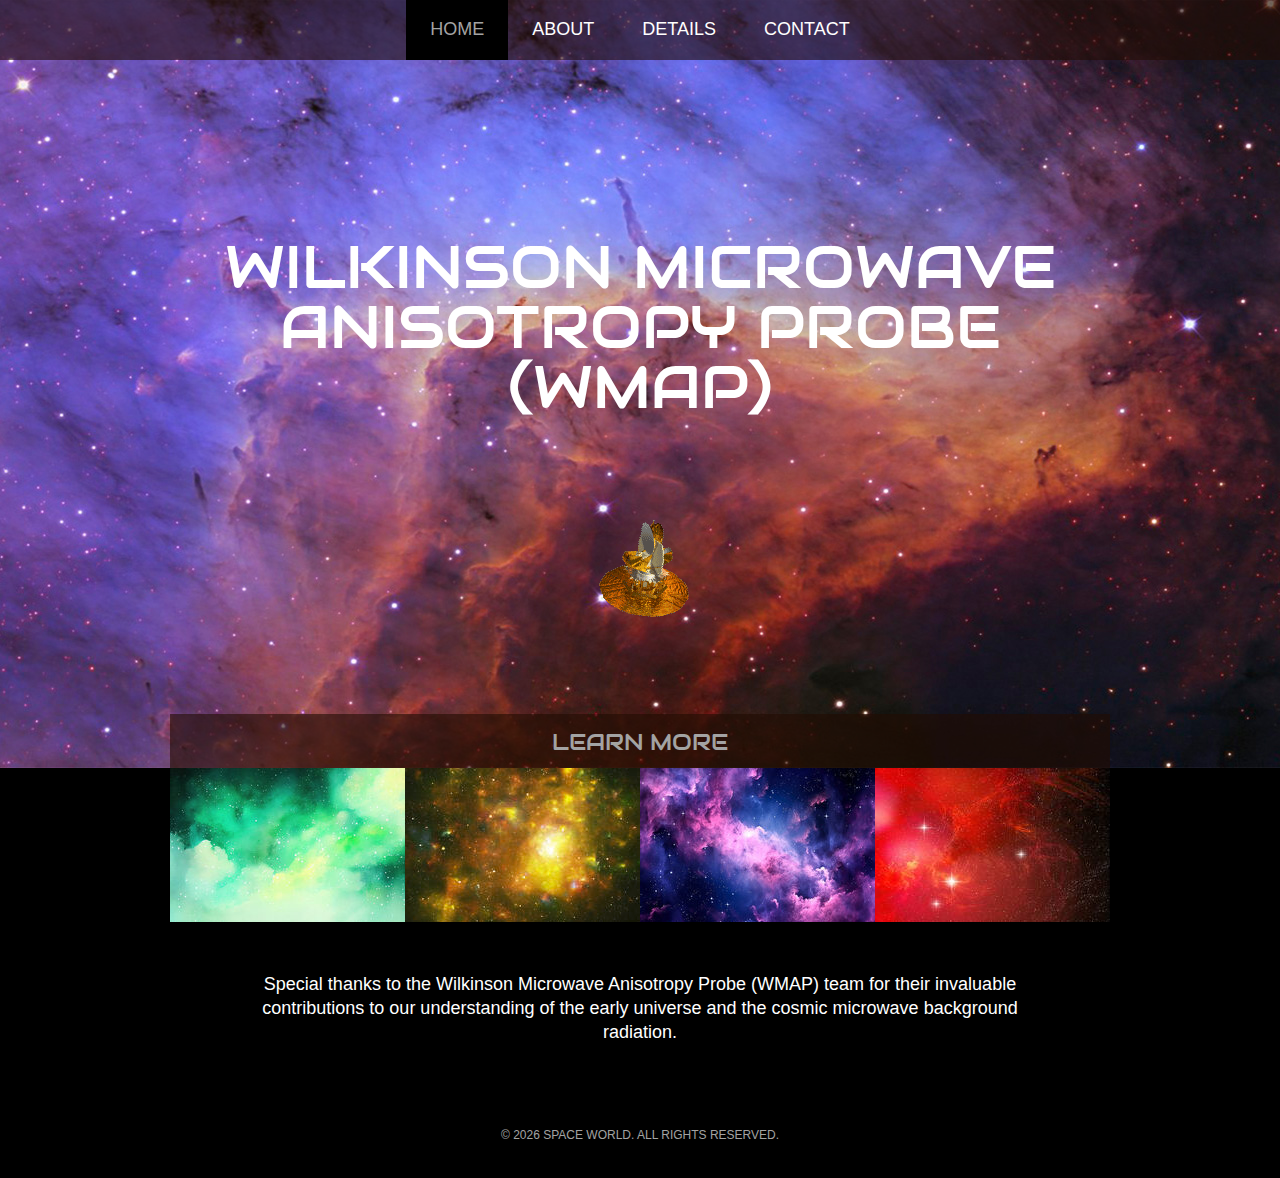
<file: WMAP/index.html>
<!doctype html>
<html>
<head>
	<!-- Google tag (gtag.js) -->
	<script async src="https://www.googletagmanager.com/gtag/js?id=G-R83K03MMJ1"></script>
	<script>
	  window.dataLayer = window.dataLayer || [];
	  function gtag(){dataLayer.push(arguments);}
	  gtag('js', new Date());
	
	  gtag('config', 'G-R83K03MMJ1');
	</script>
	<meta charset="UTF-8">
	<meta name="viewport" content="width=device-width, initial-scale=1.0">
	<title>Wilkinson Microwave Anisotropy Probe</title>
	<link rel="stylesheet" href="css/style.css" type="text/css">
	<link rel="stylesheet" type="text/css" href="css/mobile.css">
	<script src="js/mobile.js" type="text/javascript"></script>
</head>
<body>
	<div id="page">
		<div id="header">
			<div>
				<ul id="navigation">
					<li class="selected">
						<a href="index.html">Home</a>
					</li>
					<li>
						<a href="about.html">About</a>
					</li>
					<li>
						<a href="details.html">Details</a>
					<li>
						<a href="contact.html">Contact</a>
					</li>
				</ul>
			</div>
		</div>
		<div id="body" class="home">
			<div class="header">
				<div>
					<h1>Wilkinson Microwave Anisotropy Probe (WMAP)</h1>
					<img src="images/WMAP.gif" alt="">
					<h3>Learn More</h3>
					<ul>
						<li>
							<a href="about.html"><img src="images/detail0.jpg" alt=""></a>
						</li>
						<li>
							<a href="detail1.html"><img src="images/detail1.jpg" alt=""></a>
						</li>
						<li>
							<a href="detail2.html"><img src="images/detail2.jpg" alt=""></a>
						</li>
						<li>
							<a href="detail3.html"><img src="images/detail3.jpg" alt=""></a>
						</li>
					</ul>
				</div>
			</div>
			<div class="body">
				<div>
					<p>Special thanks to the Wilkinson Microwave Anisotropy Probe (WMAP) team for their invaluable contributions to our understanding of the early universe and the cosmic microwave background radiation.</p>
				</div>
			</div>
		</div>
		<div id="footer">
			<div class="footnote">
				<div>
					<p>&copy; <script>document.write(new Date().getFullYear())</script> Space World. All rights reserved.</p>
				</div>
			</div>
		</div>
	</div>
</body>
</html>
</file>
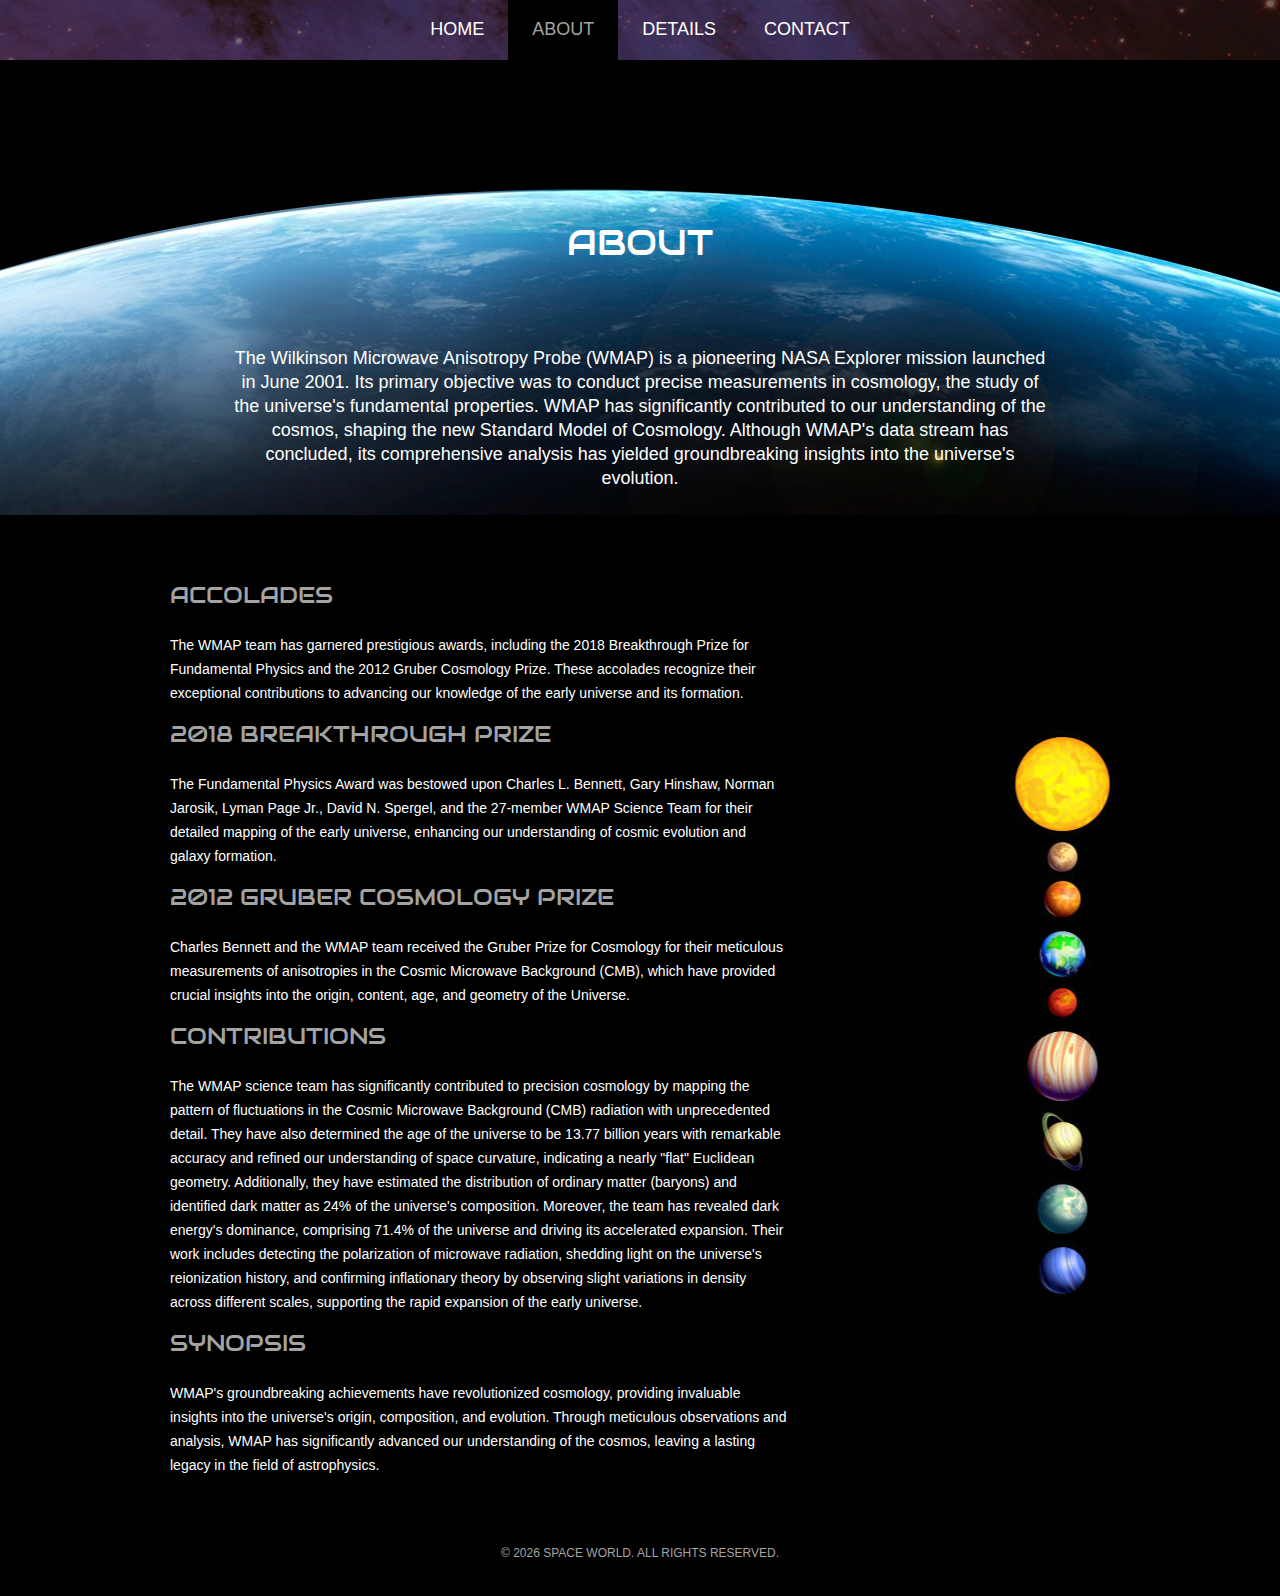
<file: WMAP/about.html>
<!doctype html>
<html>
<head>
	<!-- Google tag (gtag.js) -->
	<script async src="https://www.googletagmanager.com/gtag/js?id=G-R83K03MMJ1"></script>
	<script>
	  window.dataLayer = window.dataLayer || [];
	  function gtag(){dataLayer.push(arguments);}
	  gtag('js', new Date());
	
	  gtag('config', 'G-R83K03MMJ1');
	</script>
	<meta charset="UTF-8">
	<meta name="viewport" content="width=device-width, initial-scale=1.0">
	<title>Wilkinson Microwave Anisotropy Probe</title>
	<link rel="stylesheet" href="css/style.css" type="text/css">
	<link rel="stylesheet" type="text/css" href="css/mobile.css">
	<script src="js/mobile.js" type="text/javascript"></script>
</head>
<body>
	<div id="page">
		<div id="header">
			<div>
				<ul id="navigation">
					<li>
						<a href="index.html">Home</a>
					</li>
					<li class="selected">
						<a href="about.html">About</a>
					</li>
					<li>
						<a href="details.html">Details</a>
					<li>
						<a href="contact.html">Contact</a>
					</li>
				</ul>
			</div>
		</div>
		<div id="body" class="about">
			<div class="header">
				<div>
					<h1>About</h1>
					<p>The Wilkinson Microwave Anisotropy Probe (WMAP) is a pioneering NASA Explorer mission launched in June 2001. Its primary objective was to conduct precise measurements in cosmology, the study of the universe's fundamental properties. WMAP has significantly contributed to our understanding of the cosmos, shaping the new Standard Model of Cosmology. Although WMAP's data stream has concluded, its comprehensive analysis has yielded groundbreaking insights into the universe's evolution.</p>
				</div>
			</div>
			<div class="body">
				<div>
					<img src="images/solarsystem.jpeg" alt="" class="solarsystem">
					<h2>Accolades</h2>
					<p>The WMAP team has garnered prestigious awards, including the 2018 Breakthrough Prize for Fundamental Physics and the 2012 Gruber Cosmology Prize. These accolades recognize their exceptional contributions to advancing our knowledge of the early universe and its formation.</p>
					<h2>2018 Breakthrough Prize</h2>
					<p>The Fundamental Physics Award was bestowed upon Charles L. Bennett, Gary Hinshaw, Norman Jarosik, Lyman Page Jr., David N. Spergel, and the 27-member WMAP Science Team for their detailed mapping of the early universe, enhancing our understanding of cosmic evolution and galaxy formation.</p>
					<h2>2012 Gruber Cosmology Prize</h2>
					<p>Charles Bennett and the WMAP team received the Gruber Prize for Cosmology for their meticulous measurements of anisotropies in the Cosmic Microwave Background (CMB), which have provided crucial insights into the origin, content, age, and geometry of the Universe.</p>
					<h2>Contributions</h2>
					<p>The WMAP science team has significantly contributed to precision cosmology by mapping the pattern of fluctuations in the Cosmic Microwave Background (CMB) radiation with unprecedented detail. They have also determined the age of the universe to be 13.77 billion years with remarkable accuracy and refined our understanding of space curvature, indicating a nearly "flat" Euclidean geometry. Additionally, they have estimated the distribution of ordinary matter (baryons) and identified dark matter as 24% of the universe's composition. Moreover, the team has revealed dark energy's dominance, comprising 71.4% of the universe and driving its accelerated expansion. Their work includes detecting the polarization of microwave radiation, shedding light on the universe's reionization history, and confirming inflationary theory by observing slight variations in density across different scales, supporting the rapid expansion of the early universe.</p>
					<h2>Synopsis</h2>
					<p>WMAP's groundbreaking achievements have revolutionized cosmology, providing invaluable insights into the universe's origin, composition, and evolution. Through meticulous observations and analysis, WMAP has significantly advanced our understanding of the cosmos, leaving a lasting legacy in the field of astrophysics.</p>
				</div>
			</div>
		</div>
		<div id="footer">
			<div class="footnote">
				<div>
					<p>&copy; <script>document.write(new Date().getFullYear())</script> Space World. All rights reserved.</p>
				</div>
			</div>
		</div>
	</div>
</body>
</html>
</file>
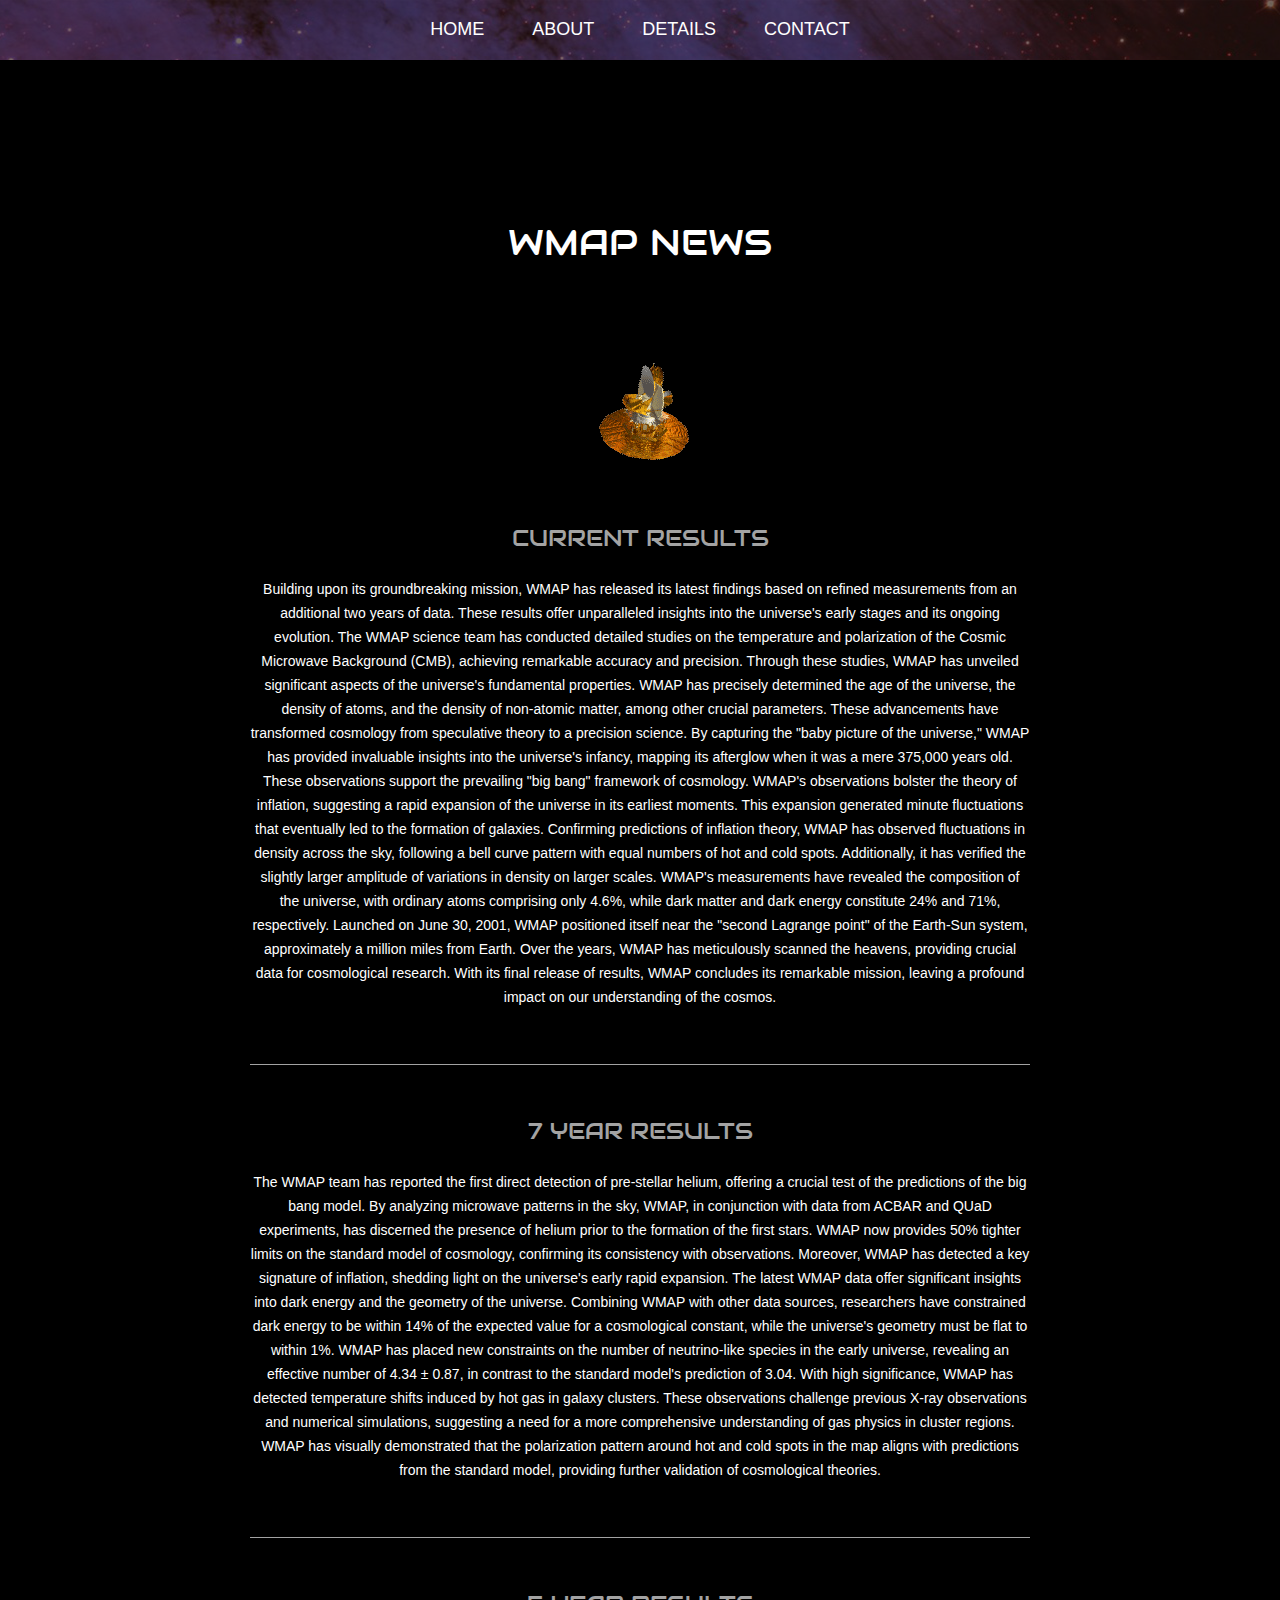
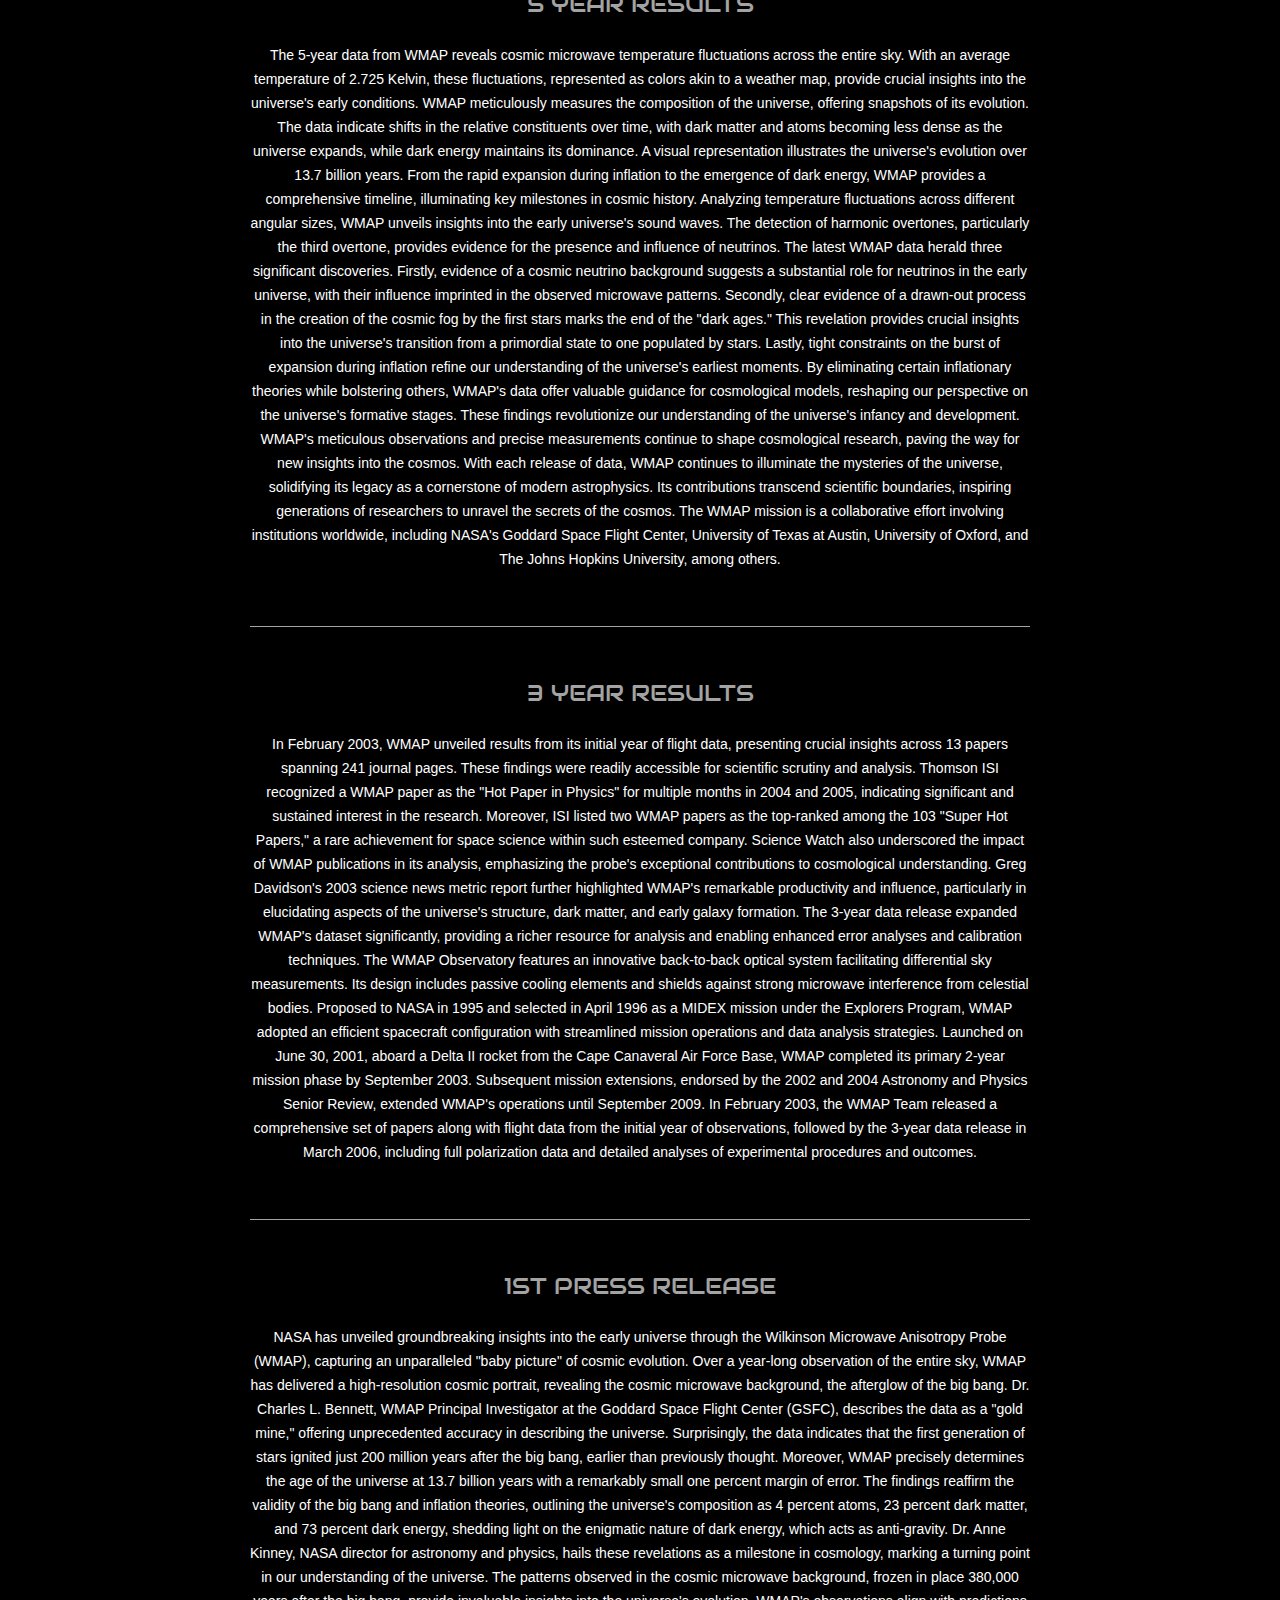
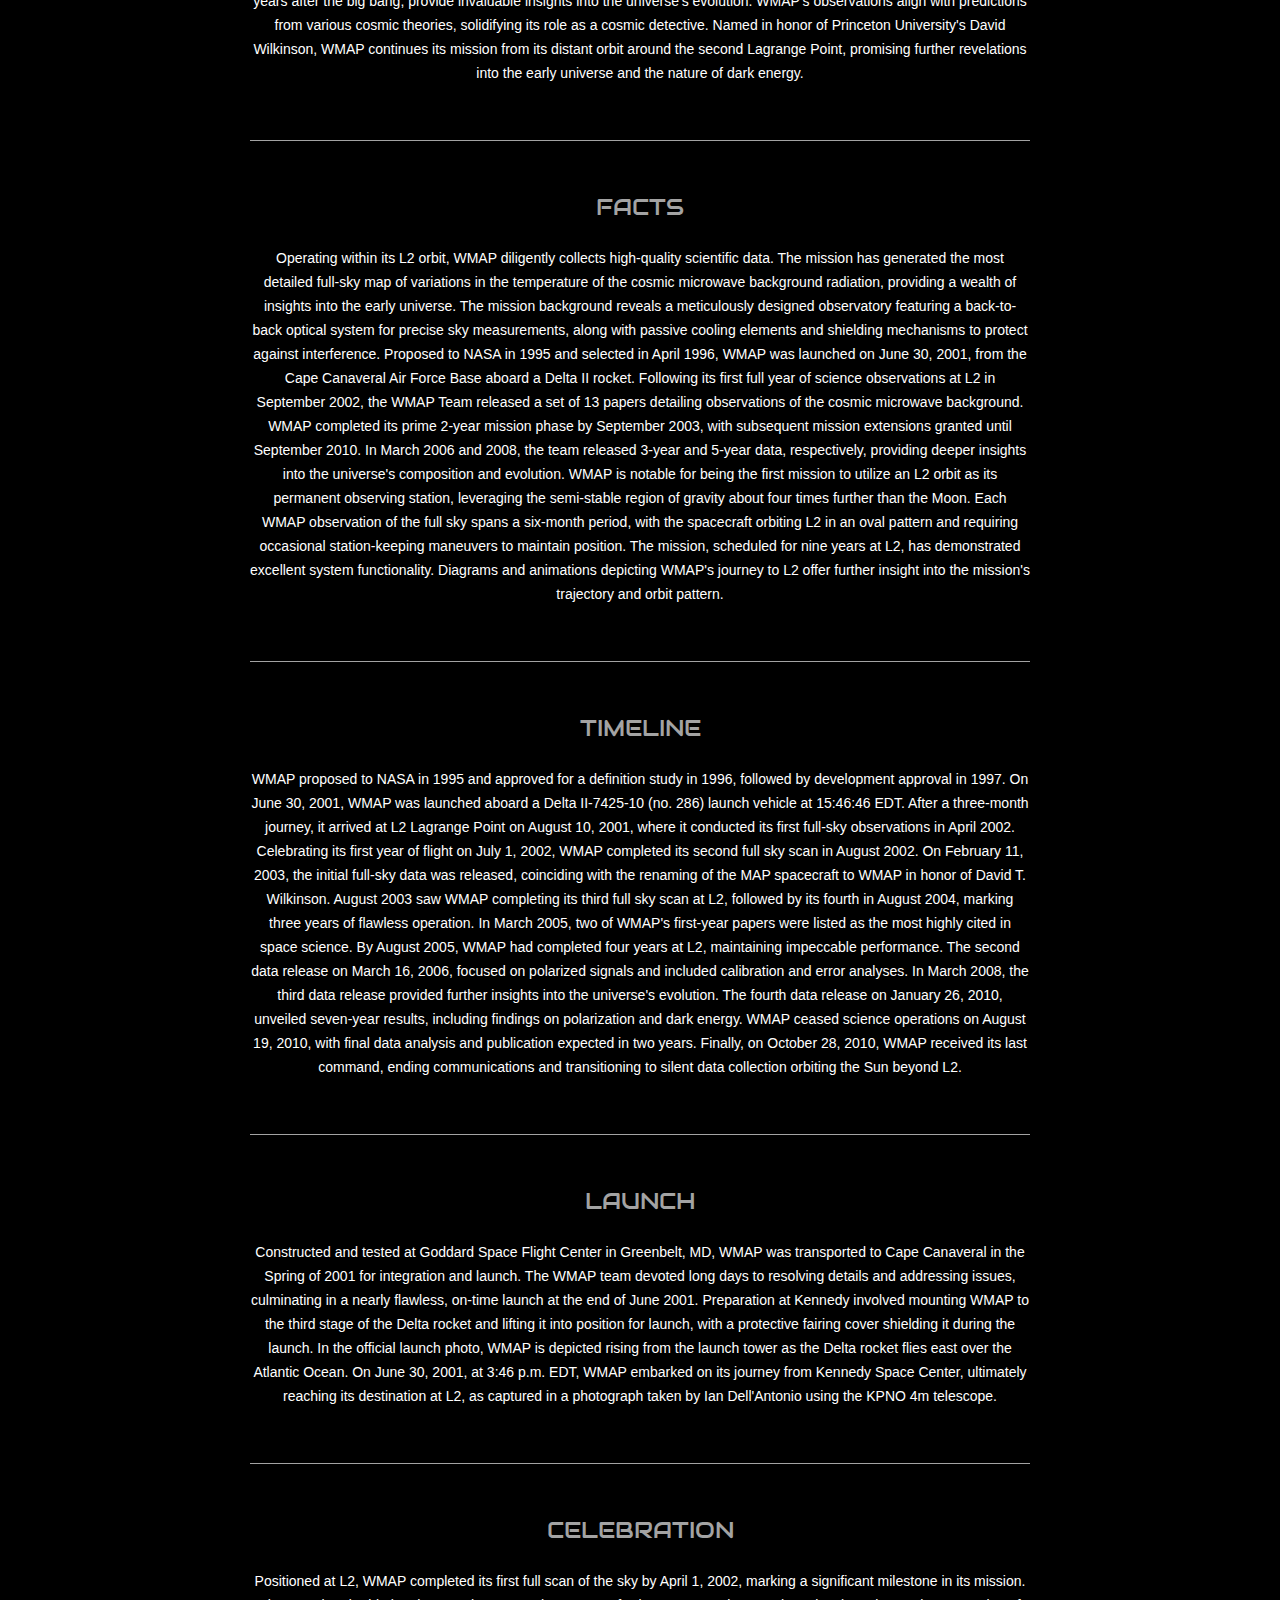
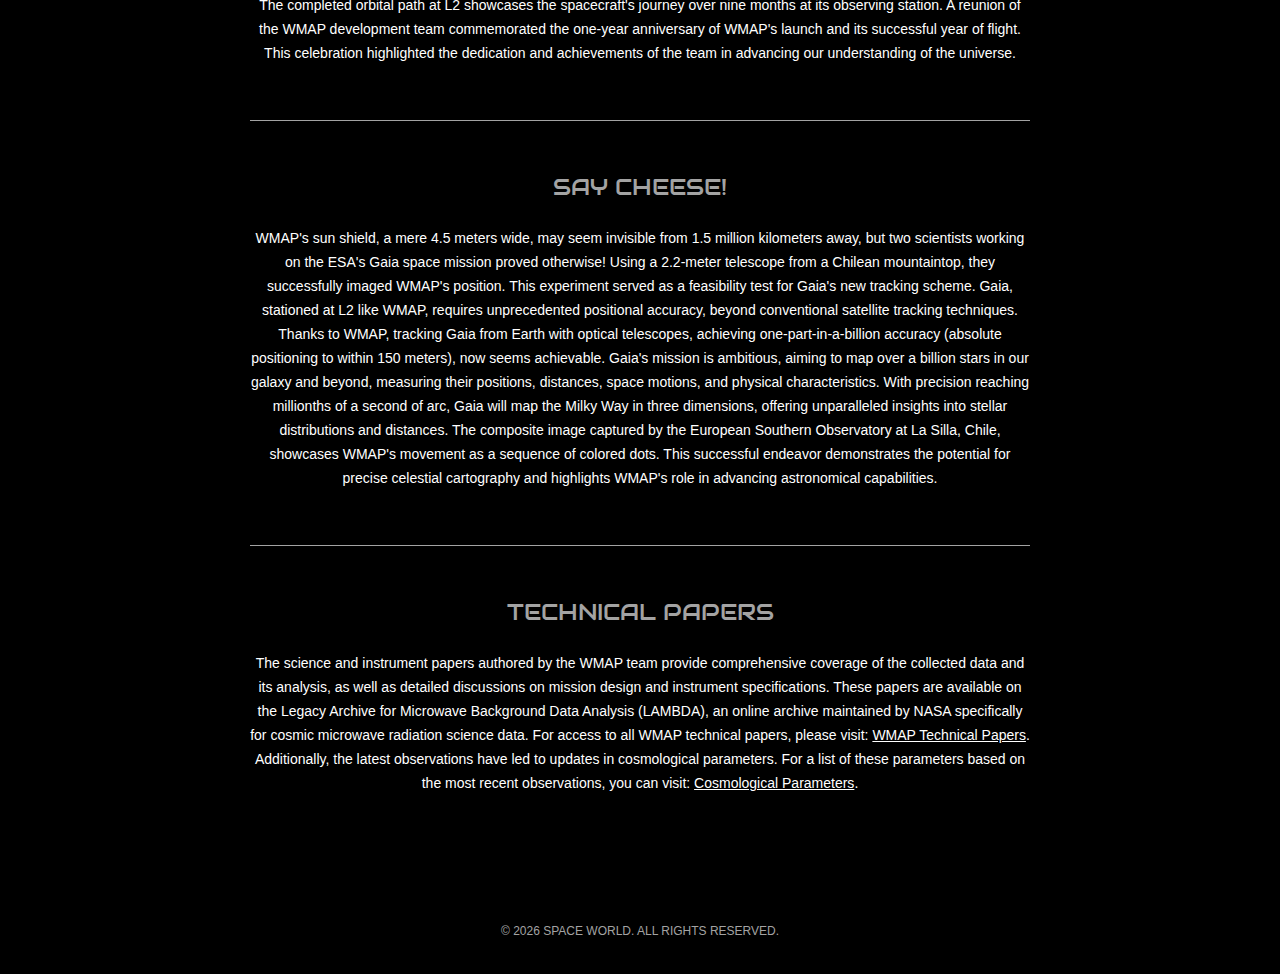
<file: WMAP/detail1.html>
<!doctype html>
<html>
<head>
	<!-- Google tag (gtag.js) -->
	<script async src="https://www.googletagmanager.com/gtag/js?id=G-R83K03MMJ1"></script>
	<script>
	  window.dataLayer = window.dataLayer || [];
	  function gtag(){dataLayer.push(arguments);}
	  gtag('js', new Date());
	
	  gtag('config', 'G-R83K03MMJ1');
	</script>
	<meta charset="UTF-8">
	<meta name="viewport" content="width=device-width, initial-scale=1.0">
	<title>Wilkinson Microwave Anisotropy Probe</title>
	<style>
        #body p {
            padding-bottom: 55px;
        }

		#body a {
            font-size: 14px !important;
        }
    </style>
	<link rel="stylesheet" href="css/style.css" type="text/css">
	<link rel="stylesheet" type="text/css" href="css/mobile.css">
	<script src="js/mobile.js" type="text/javascript"></script>
</head>
<body>
	<div id="page">
		<div id="header">
			<div>
				<ul id="navigation">
					<li>
						<a href="index.html">Home</a>
					</li>
					<li>
						<a href="about.html">About</a>
					</li>
					<li>
						<a href="details.html">Details</a>
					<li>
						<a href="contact.html">Contact</a>
					</li>
				</ul>
			</div>
		</div>
		<div id="body">
			<div class="header">
				<div>
					<h1>WMAP News</h1>
					<img src="images/WMAP.gif" alt="">
					<h2>Current Results</h2>
					<p>Building upon its groundbreaking mission, WMAP has released its latest findings based on refined measurements from an additional two years of data. These results offer unparalleled insights into the universe's early stages and its ongoing evolution. The WMAP science team has conducted detailed studies on the temperature and polarization of the Cosmic Microwave Background (CMB), achieving remarkable accuracy and precision. Through these studies, WMAP has unveiled significant aspects of the universe's fundamental properties. WMAP has precisely determined the age of the universe, the density of atoms, and the density of non-atomic matter, among other crucial parameters. These advancements have transformed cosmology from speculative theory to a precision science. By capturing the "baby picture of the universe," WMAP has provided invaluable insights into the universe's infancy, mapping its afterglow when it was a mere 375,000 years old. These observations support the prevailing "big bang" framework of cosmology. WMAP's observations bolster the theory of inflation, suggesting a rapid expansion of the universe in its earliest moments. This expansion generated minute fluctuations that eventually led to the formation of galaxies. Confirming predictions of inflation theory, WMAP has observed fluctuations in density across the sky, following a bell curve pattern with equal numbers of hot and cold spots. Additionally, it has verified the slightly larger amplitude of variations in density on larger scales. WMAP's measurements have revealed the composition of the universe, with ordinary atoms comprising only 4.6%, while dark matter and dark energy constitute 24% and 71%, respectively. Launched on June 30, 2001, WMAP positioned itself near the "second Lagrange point" of the Earth-Sun system, approximately a million miles from Earth. Over the years, WMAP has meticulously scanned the heavens, providing crucial data for cosmological research. With its final release of results, WMAP concludes its remarkable mission, leaving a profound impact on our understanding of the cosmos.</p>
					<h2 style="border-top: 1px solid #A3A3A3;">7 Year Results</h2>
					<p>The WMAP team has reported the first direct detection of pre-stellar helium, offering a crucial test of the predictions of the big bang model. By analyzing microwave patterns in the sky, WMAP, in conjunction with data from ACBAR and QUaD experiments, has discerned the presence of helium prior to the formation of the first stars. WMAP now provides 50% tighter limits on the standard model of cosmology, confirming its consistency with observations. Moreover, WMAP has detected a key signature of inflation, shedding light on the universe's early rapid expansion. The latest WMAP data offer significant insights into dark energy and the geometry of the universe. Combining WMAP with other data sources, researchers have constrained dark energy to be within 14% of the expected value for a cosmological constant, while the universe's geometry must be flat to within 1%. WMAP has placed new constraints on the number of neutrino-like species in the early universe, revealing an effective number of 4.34 ± 0.87, in contrast to the standard model's prediction of 3.04. With high significance, WMAP has detected temperature shifts induced by hot gas in galaxy clusters. These observations challenge previous X-ray observations and numerical simulations, suggesting a need for a more comprehensive understanding of gas physics in cluster regions. WMAP has visually demonstrated that the polarization pattern around hot and cold spots in the map aligns with predictions from the standard model, providing further validation of cosmological theories.</p>
					<h2 style="border-top: 1px solid #A3A3A3;">5 Year Results</h2>
					<p>The 5-year data from WMAP reveals cosmic microwave temperature fluctuations across the entire sky. With an average temperature of 2.725 Kelvin, these fluctuations, represented as colors akin to a weather map, provide crucial insights into the universe's early conditions. WMAP meticulously measures the composition of the universe, offering snapshots of its evolution. The data indicate shifts in the relative constituents over time, with dark matter and atoms becoming less dense as the universe expands, while dark energy maintains its dominance. A visual representation illustrates the universe's evolution over 13.7 billion years. From the rapid expansion during inflation to the emergence of dark energy, WMAP provides a comprehensive timeline, illuminating key milestones in cosmic history. Analyzing temperature fluctuations across different angular sizes, WMAP unveils insights into the early universe's sound waves. The detection of harmonic overtones, particularly the third overtone, provides evidence for the presence and influence of neutrinos. The latest WMAP data herald three significant discoveries. Firstly, evidence of a cosmic neutrino background suggests a substantial role for neutrinos in the early universe, with their influence imprinted in the observed microwave patterns. Secondly, clear evidence of a drawn-out process in the creation of the cosmic fog by the first stars marks the end of the "dark ages." This revelation provides crucial insights into the universe's transition from a primordial state to one populated by stars. Lastly, tight constraints on the burst of expansion during inflation refine our understanding of the universe's earliest moments. By eliminating certain inflationary theories while bolstering others, WMAP's data offer valuable guidance for cosmological models, reshaping our perspective on the universe's formative stages. These findings revolutionize our understanding of the universe's infancy and development. WMAP's meticulous observations and precise measurements continue to shape cosmological research, paving the way for new insights into the cosmos. With each release of data, WMAP continues to illuminate the mysteries of the universe, solidifying its legacy as a cornerstone of modern astrophysics. Its contributions transcend scientific boundaries, inspiring generations of researchers to unravel the secrets of the cosmos. The WMAP mission is a collaborative effort involving institutions worldwide, including NASA's Goddard Space Flight Center, University of Texas at Austin, University of Oxford, and The Johns Hopkins University, among others.</p>
					<h2 style="border-top: 1px solid #A3A3A3;">3 Year Results</h2>
					<p>In February 2003, WMAP unveiled results from its initial year of flight data, presenting crucial insights across 13 papers spanning 241 journal pages. These findings were readily accessible for scientific scrutiny and analysis. Thomson ISI recognized a WMAP paper as the "Hot Paper in Physics" for multiple months in 2004 and 2005, indicating significant and sustained interest in the research. Moreover, ISI listed two WMAP papers as the top-ranked among the 103 "Super Hot Papers," a rare achievement for space science within such esteemed company. Science Watch also underscored the impact of WMAP publications in its analysis, emphasizing the probe's exceptional contributions to cosmological understanding. Greg Davidson's 2003 science news metric report further highlighted WMAP's remarkable productivity and influence, particularly in elucidating aspects of the universe's structure, dark matter, and early galaxy formation. The 3-year data release expanded WMAP's dataset significantly, providing a richer resource for analysis and enabling enhanced error analyses and calibration techniques. The WMAP Observatory features an innovative back-to-back optical system facilitating differential sky measurements. Its design includes passive cooling elements and shields against strong microwave interference from celestial bodies. Proposed to NASA in 1995 and selected in April 1996 as a MIDEX mission under the Explorers Program, WMAP adopted an efficient spacecraft configuration with streamlined mission operations and data analysis strategies. Launched on June 30, 2001, aboard a Delta II rocket from the Cape Canaveral Air Force Base, WMAP completed its primary 2-year mission phase by September 2003. Subsequent mission extensions, endorsed by the 2002 and 2004 Astronomy and Physics Senior Review, extended WMAP's operations until September 2009. In February 2003, the WMAP Team released a comprehensive set of papers along with flight data from the initial year of observations, followed by the 3-year data release in March 2006, including full polarization data and detailed analyses of experimental procedures and outcomes.</p>
					<h2 style="border-top: 1px solid #A3A3A3;">1st Press Release</h2>
					<p>NASA has unveiled groundbreaking insights into the early universe through the Wilkinson Microwave Anisotropy Probe (WMAP), capturing an unparalleled "baby picture" of cosmic evolution. Over a year-long observation of the entire sky, WMAP has delivered a high-resolution cosmic portrait, revealing the cosmic microwave background, the afterglow of the big bang. Dr. Charles L. Bennett, WMAP Principal Investigator at the Goddard Space Flight Center (GSFC), describes the data as a "gold mine," offering unprecedented accuracy in describing the universe. Surprisingly, the data indicates that the first generation of stars ignited just 200 million years after the big bang, earlier than previously thought. Moreover, WMAP precisely determines the age of the universe at 13.7 billion years with a remarkably small one percent margin of error. The findings reaffirm the validity of the big bang and inflation theories, outlining the universe's composition as 4 percent atoms, 23 percent dark matter, and 73 percent dark energy, shedding light on the enigmatic nature of dark energy, which acts as anti-gravity. Dr. Anne Kinney, NASA director for astronomy and physics, hails these revelations as a milestone in cosmology, marking a turning point in our understanding of the universe. The patterns observed in the cosmic microwave background, frozen in place 380,000 years after the big bang, provide invaluable insights into the universe's evolution. WMAP's observations align with predictions from various cosmic theories, solidifying its role as a cosmic detective. Named in honor of Princeton University's David Wilkinson, WMAP continues its mission from its distant orbit around the second Lagrange Point, promising further revelations into the early universe and the nature of dark energy.</p>
					<h2 style="border-top: 1px solid #A3A3A3;">Facts</h2>
					<p>Operating within its L2 orbit, WMAP diligently collects high-quality scientific data. The mission has generated the most detailed full-sky map of variations in the temperature of the cosmic microwave background radiation, providing a wealth of insights into the early universe. The mission background reveals a meticulously designed observatory featuring a back-to-back optical system for precise sky measurements, along with passive cooling elements and shielding mechanisms to protect against interference. Proposed to NASA in 1995 and selected in April 1996, WMAP was launched on June 30, 2001, from the Cape Canaveral Air Force Base aboard a Delta II rocket. Following its first full year of science observations at L2 in September 2002, the WMAP Team released a set of 13 papers detailing observations of the cosmic microwave background. WMAP completed its prime 2-year mission phase by September 2003, with subsequent mission extensions granted until September 2010. In March 2006 and 2008, the team released 3-year and 5-year data, respectively, providing deeper insights into the universe's composition and evolution. WMAP is notable for being the first mission to utilize an L2 orbit as its permanent observing station, leveraging the semi-stable region of gravity about four times further than the Moon. Each WMAP observation of the full sky spans a six-month period, with the spacecraft orbiting L2 in an oval pattern and requiring occasional station-keeping maneuvers to maintain position. The mission, scheduled for nine years at L2, has demonstrated excellent system functionality. Diagrams and animations depicting WMAP's journey to L2 offer further insight into the mission's trajectory and orbit pattern.</p>
					<h2 style="border-top: 1px solid #A3A3A3;">Timeline</h2>
					<p>WMAP proposed to NASA in 1995 and approved for a definition study in 1996, followed by development approval in 1997. On June 30, 2001, WMAP was launched aboard a Delta II-7425-10 (no. 286) launch vehicle at 15:46:46 EDT. After a three-month journey, it arrived at L2 Lagrange Point on August 10, 2001, where it conducted its first full-sky observations in April 2002. Celebrating its first year of flight on July 1, 2002, WMAP completed its second full sky scan in August 2002. On February 11, 2003, the initial full-sky data was released, coinciding with the renaming of the MAP spacecraft to WMAP in honor of David T. Wilkinson. August 2003 saw WMAP completing its third full sky scan at L2, followed by its fourth in August 2004, marking three years of flawless operation. In March 2005, two of WMAP's first-year papers were listed as the most highly cited in space science. By August 2005, WMAP had completed four years at L2, maintaining impeccable performance. The second data release on March 16, 2006, focused on polarized signals and included calibration and error analyses. In March 2008, the third data release provided further insights into the universe's evolution. The fourth data release on January 26, 2010, unveiled seven-year results, including findings on polarization and dark energy. WMAP ceased science operations on August 19, 2010, with final data analysis and publication expected in two years. Finally, on October 28, 2010, WMAP received its last command, ending communications and transitioning to silent data collection orbiting the Sun beyond L2.</p>
					<h2 style="border-top: 1px solid #A3A3A3;">Launch</h2>
					<p>Constructed and tested at Goddard Space Flight Center in Greenbelt, MD, WMAP was transported to Cape Canaveral in the Spring of 2001 for integration and launch. The WMAP team devoted long days to resolving details and addressing issues, culminating in a nearly flawless, on-time launch at the end of June 2001. Preparation at Kennedy involved mounting WMAP to the third stage of the Delta rocket and lifting it into position for launch, with a protective fairing cover shielding it during the launch. In the official launch photo, WMAP is depicted rising from the launch tower as the Delta rocket flies east over the Atlantic Ocean. On June 30, 2001, at 3:46 p.m. EDT, WMAP embarked on its journey from Kennedy Space Center, ultimately reaching its destination at L2, as captured in a photograph taken by Ian Dell'Antonio using the KPNO 4m telescope.</p>
					<h2 style="border-top: 1px solid #A3A3A3;">Celebration</h2>
					<p>Positioned at L2, WMAP completed its first full scan of the sky by April 1, 2002, marking a significant milestone in its mission. The completed orbital path at L2 showcases the spacecraft's journey over nine months at its observing station. A reunion of the WMAP development team commemorated the one-year anniversary of WMAP's launch and its successful year of flight. This celebration highlighted the dedication and achievements of the team in advancing our understanding of the universe.</p>
					<h2 style="border-top: 1px solid #A3A3A3;">Say Cheese!</h2>
					<p>WMAP's sun shield, a mere 4.5 meters wide, may seem invisible from 1.5 million kilometers away, but two scientists working on the ESA's Gaia space mission proved otherwise! Using a 2.2-meter telescope from a Chilean mountaintop, they successfully imaged WMAP's position. This experiment served as a feasibility test for Gaia's new tracking scheme. Gaia, stationed at L2 like WMAP, requires unprecedented positional accuracy, beyond conventional satellite tracking techniques. Thanks to WMAP, tracking Gaia from Earth with optical telescopes, achieving one-part-in-a-billion accuracy (absolute positioning to within 150 meters), now seems achievable. Gaia's mission is ambitious, aiming to map over a billion stars in our galaxy and beyond, measuring their positions, distances, space motions, and physical characteristics. With precision reaching millionths of a second of arc, Gaia will map the Milky Way in three dimensions, offering unparalleled insights into stellar distributions and distances. The composite image captured by the European Southern Observatory at La Silla, Chile, showcases WMAP's movement as a sequence of colored dots. This successful endeavor demonstrates the potential for precise celestial cartography and highlights WMAP's role in advancing astronomical capabilities.</p>
					<h2 style="border-top: 1px solid #A3A3A3;">Technical Papers</h2>
					<p>The science and instrument papers authored by the WMAP team provide comprehensive coverage of the collected data and its analysis, as well as detailed discussions on mission design and instrument specifications. These papers are available on the Legacy Archive for Microwave Background Data Analysis (LAMBDA), an online archive maintained by NASA specifically for cosmic microwave radiation science data. For access to all WMAP technical papers, please visit: <a href="https://lambda.gsfc.nasa.gov/product/map/current/map_bibliography.cfm">WMAP Technical Papers</a>. Additionally, the latest observations have led to updates in cosmological parameters. For a list of these parameters based on the most recent observations, you can visit: <a href="https://lambda.gsfc.nasa.gov/product/map/current/parameters.cfm">Cosmological Parameters</a>.</p>
				</div>
			</div>
		</div>
		<div id="footer">
			<div class="footnote">
				<div>
					<p>&copy; <script>document.write(new Date().getFullYear())</script> Space World. All rights reserved.</p>
				</div>
			</div>
		</div>
	</div>
</body>
</html>
</file>
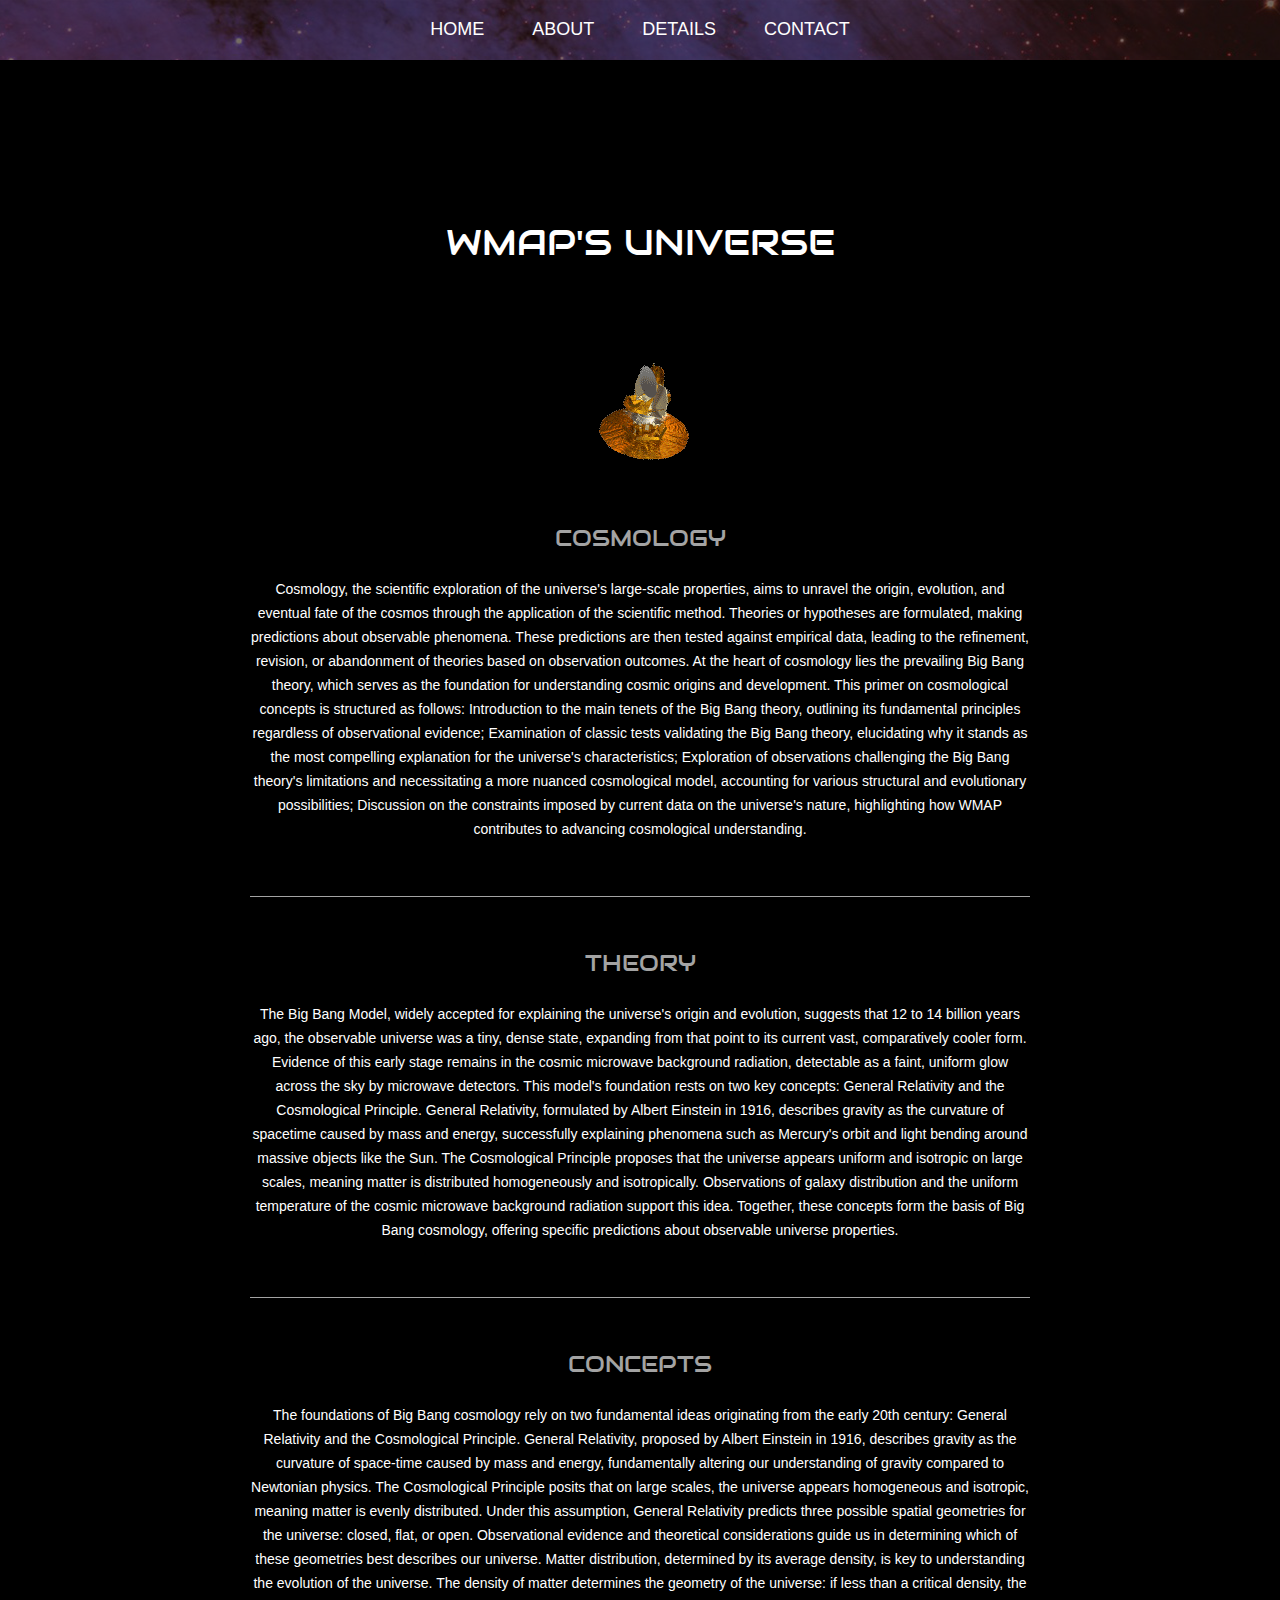
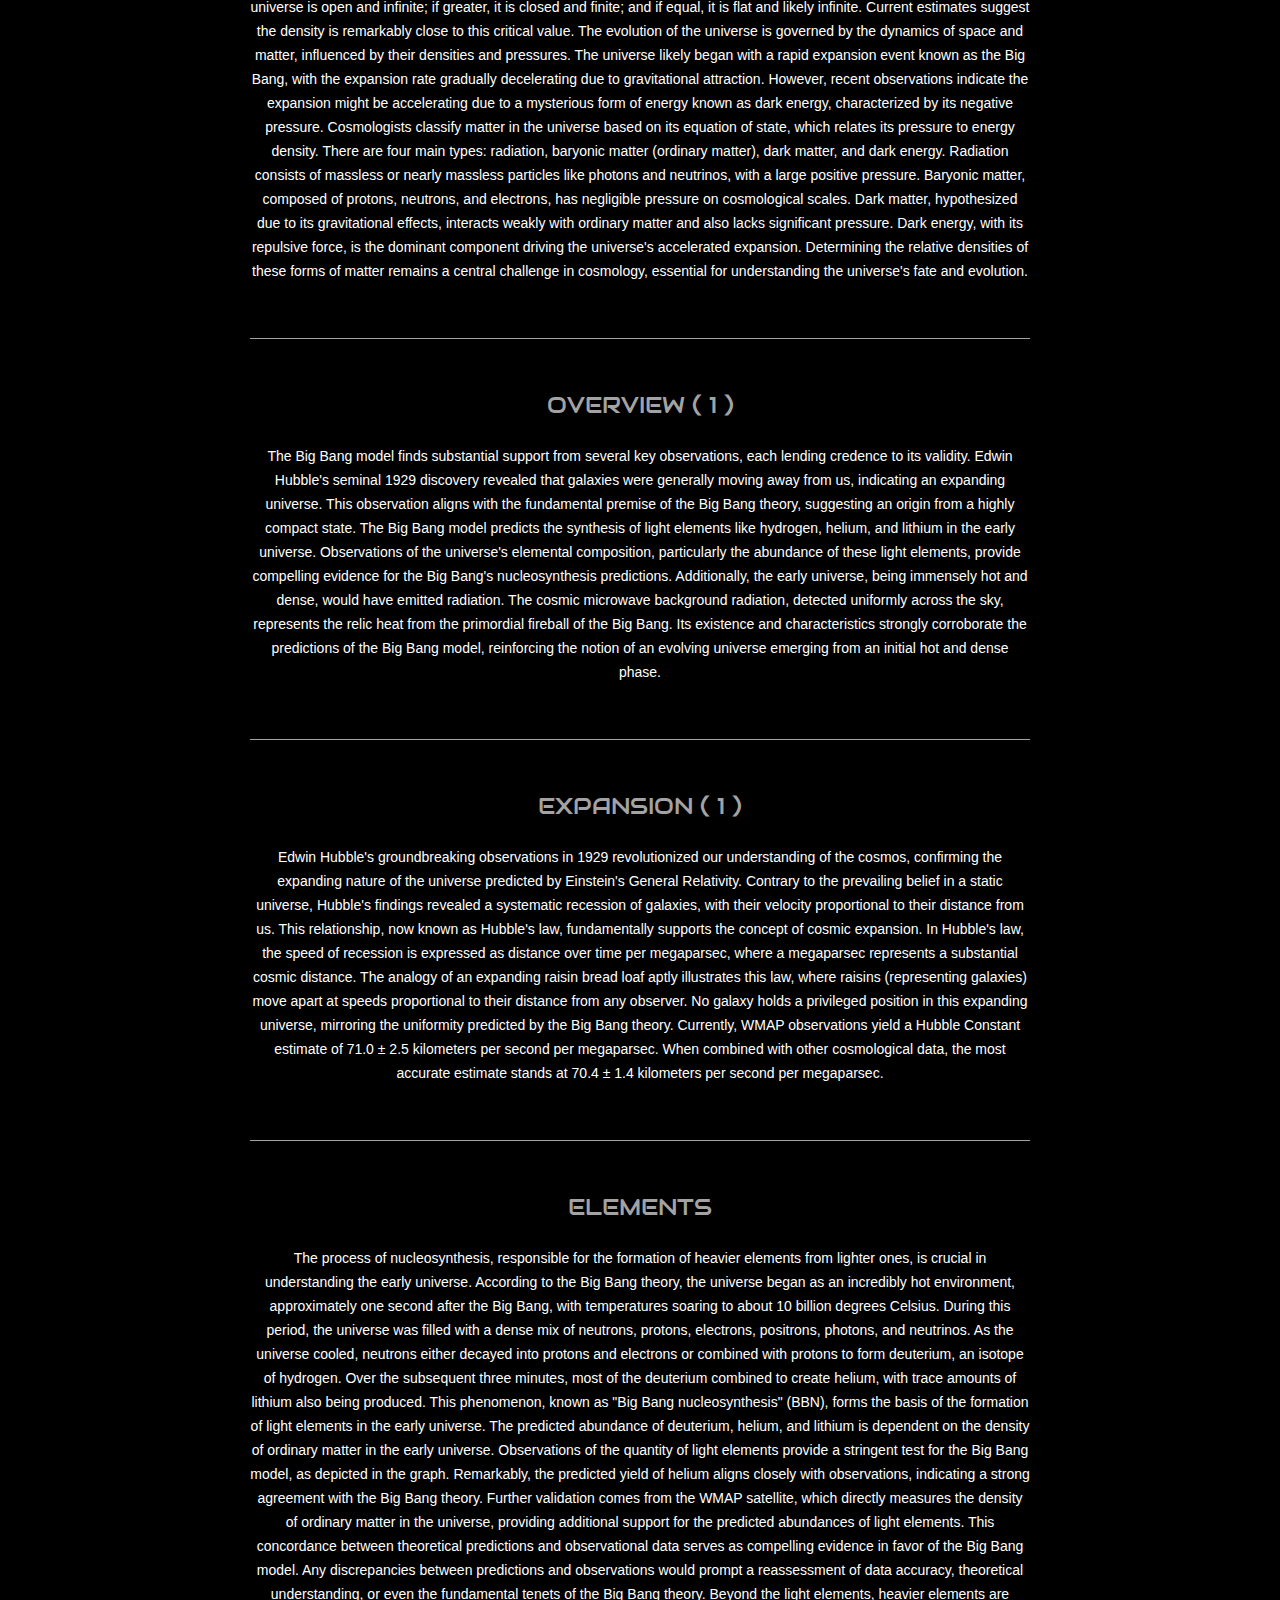
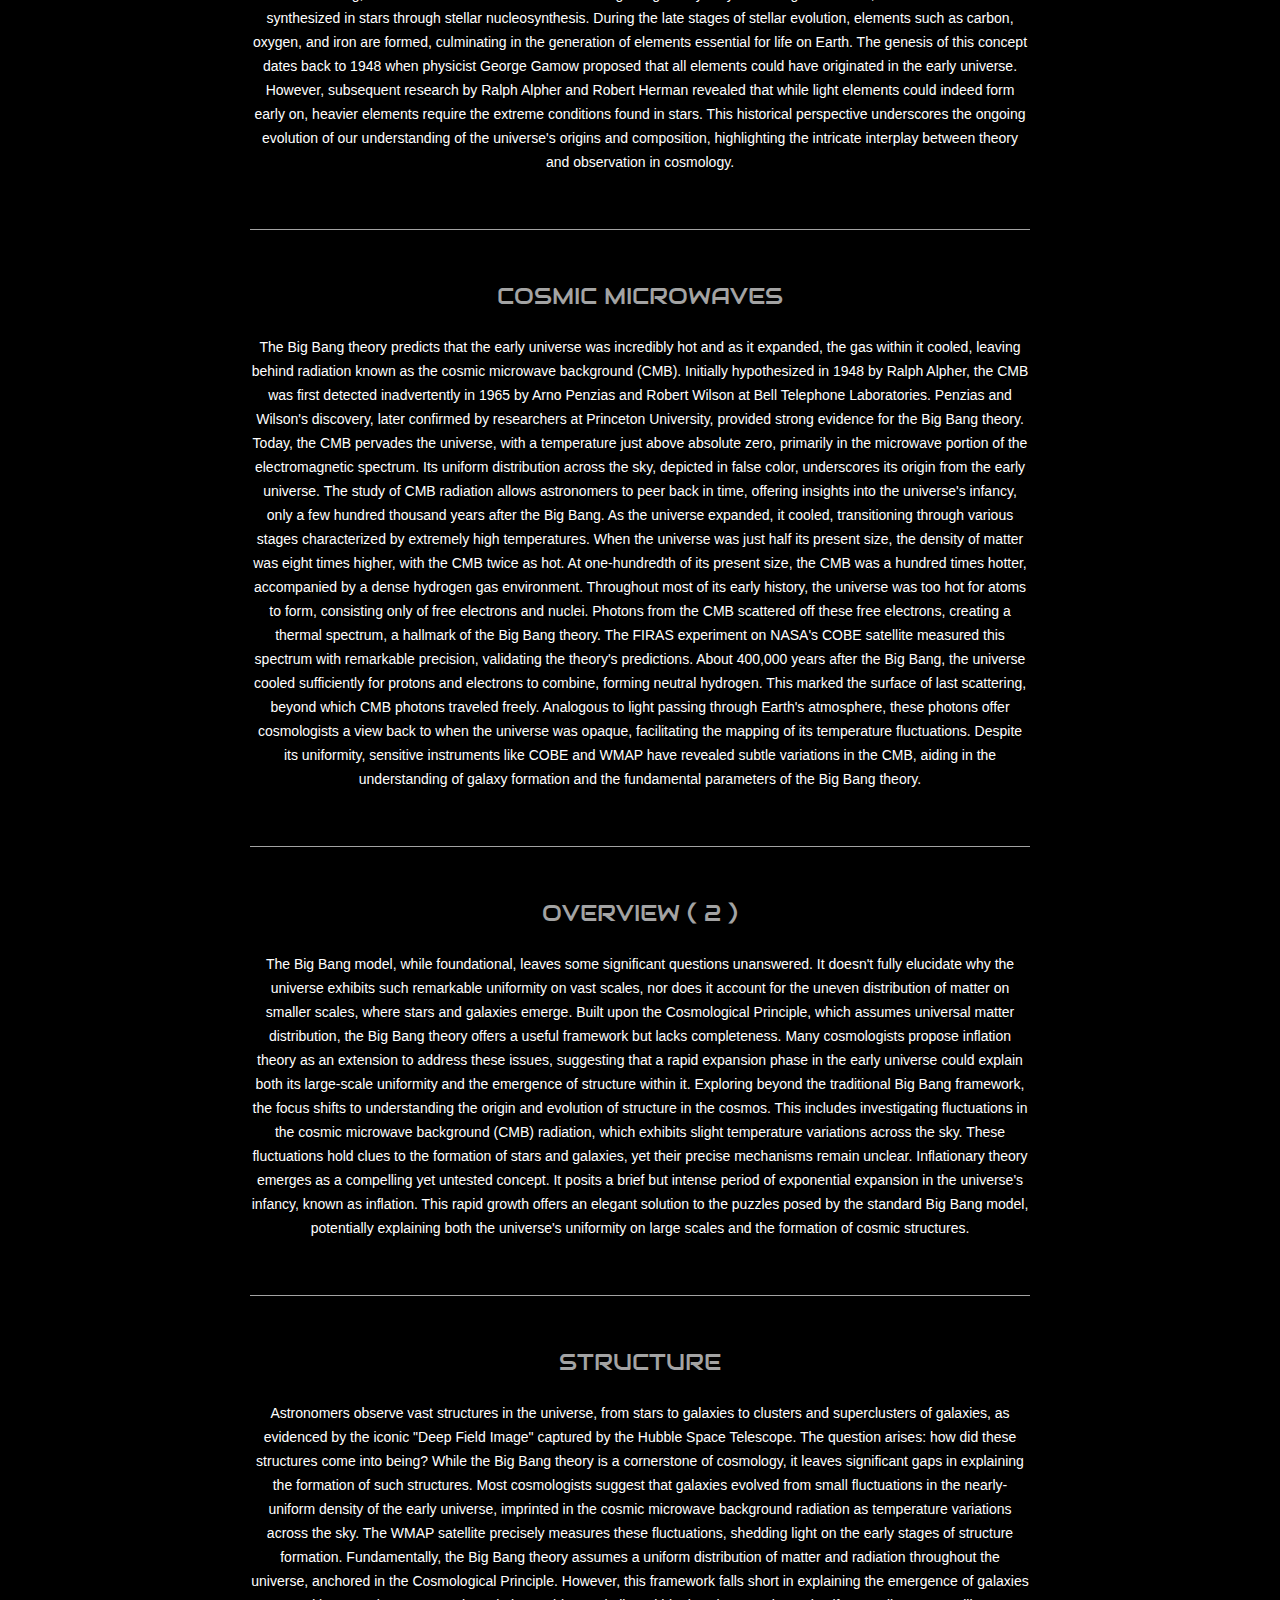
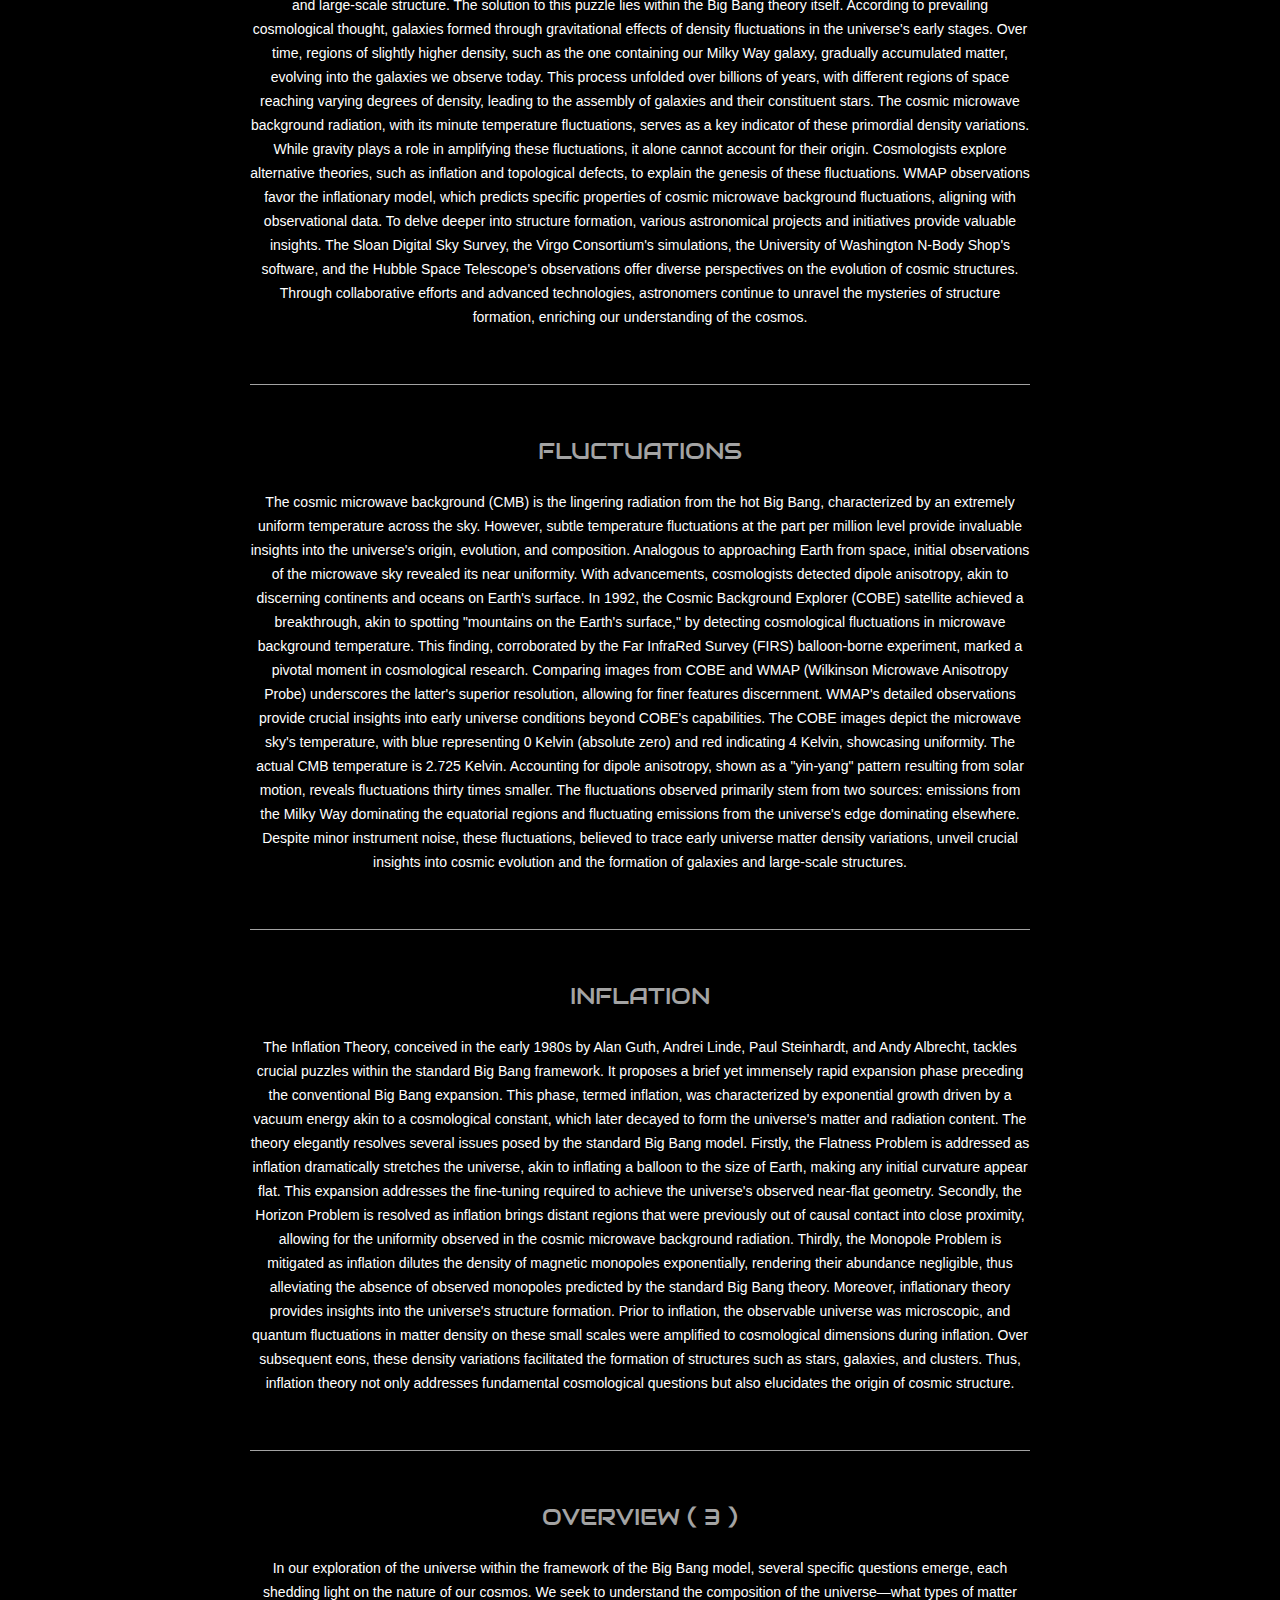
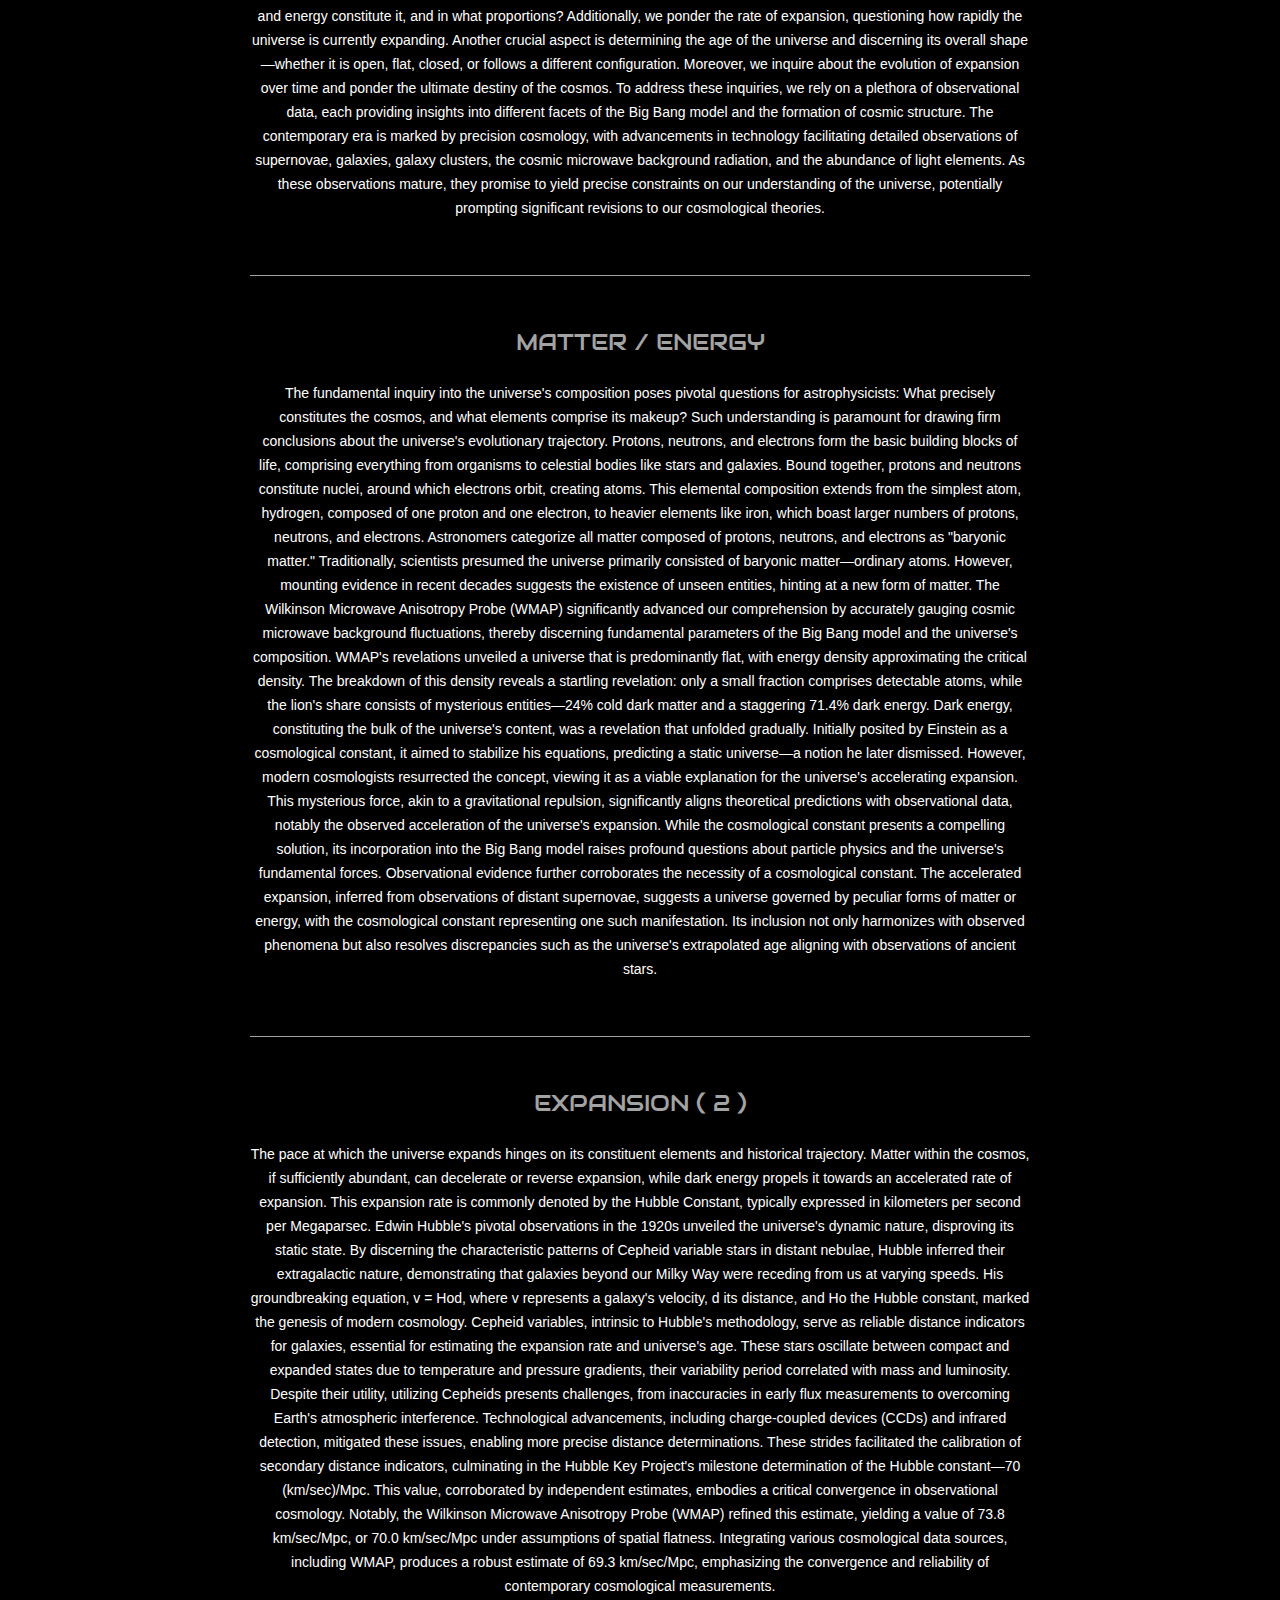
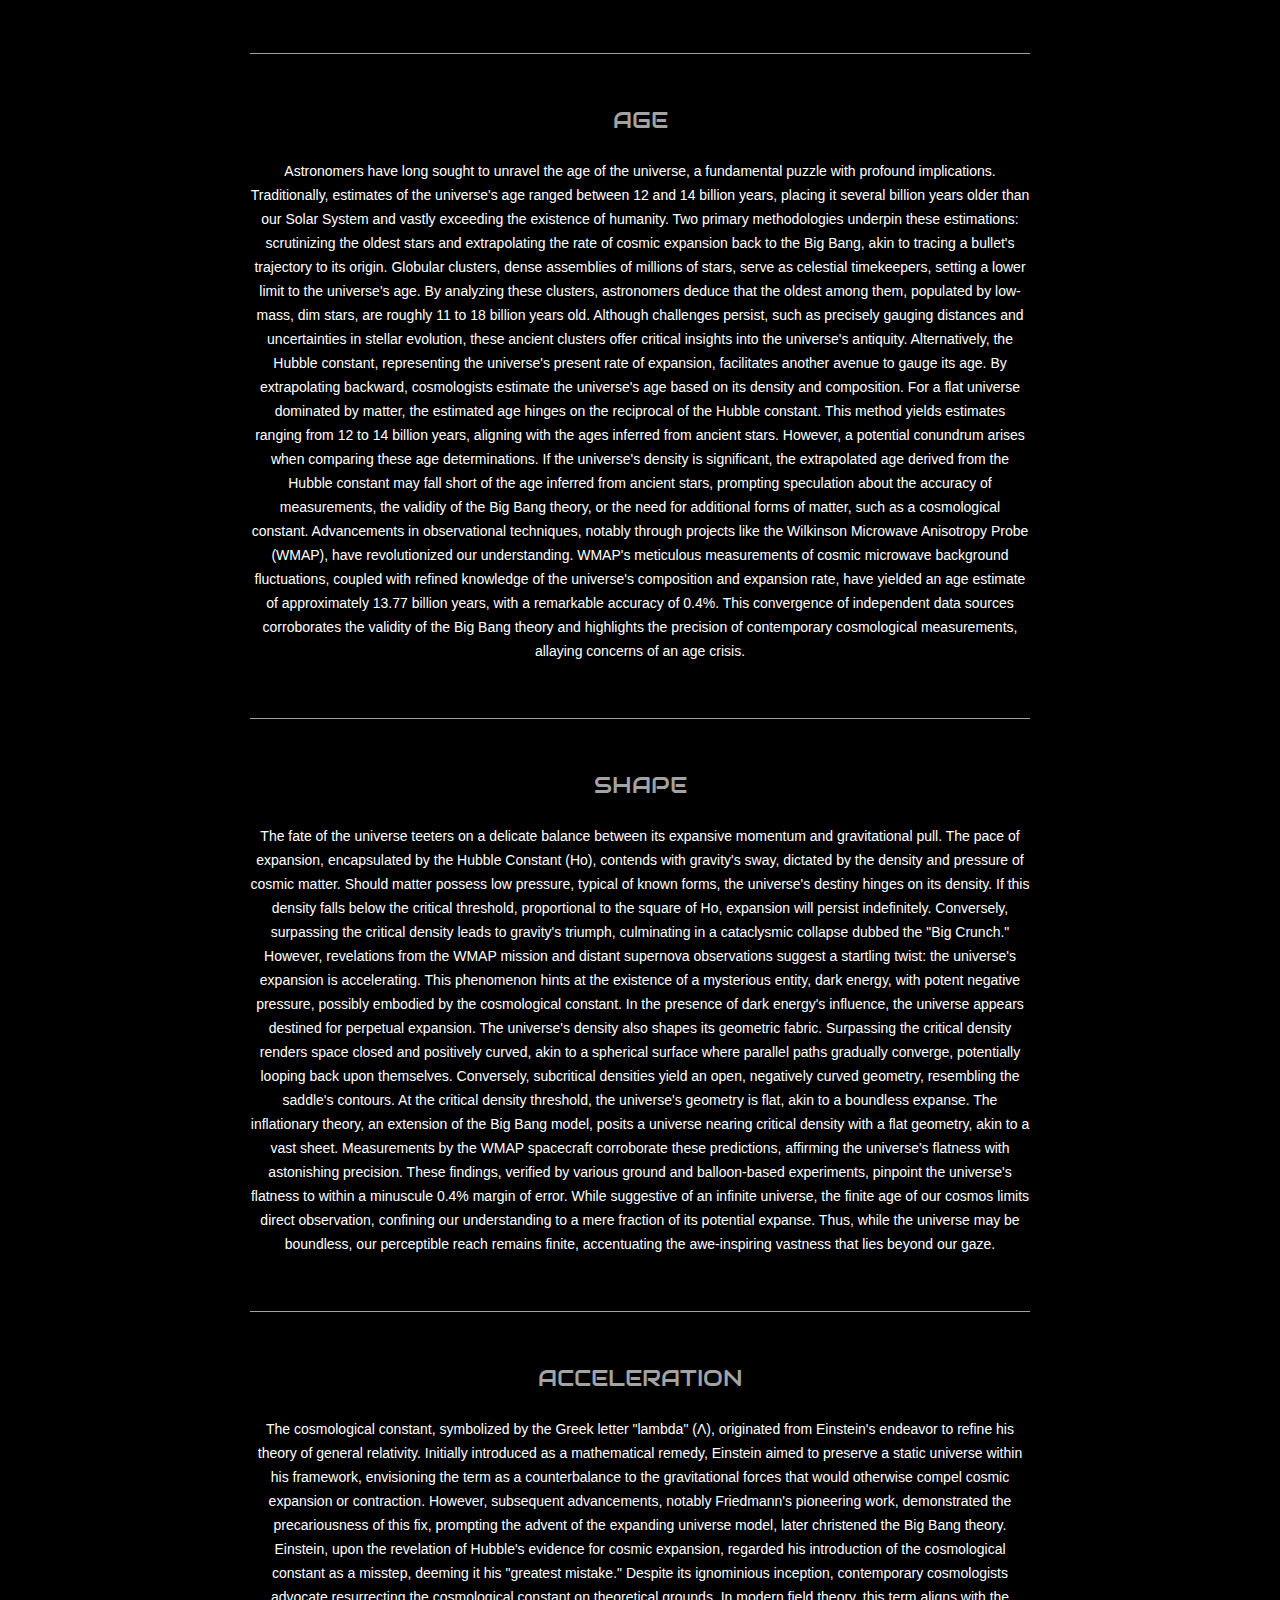
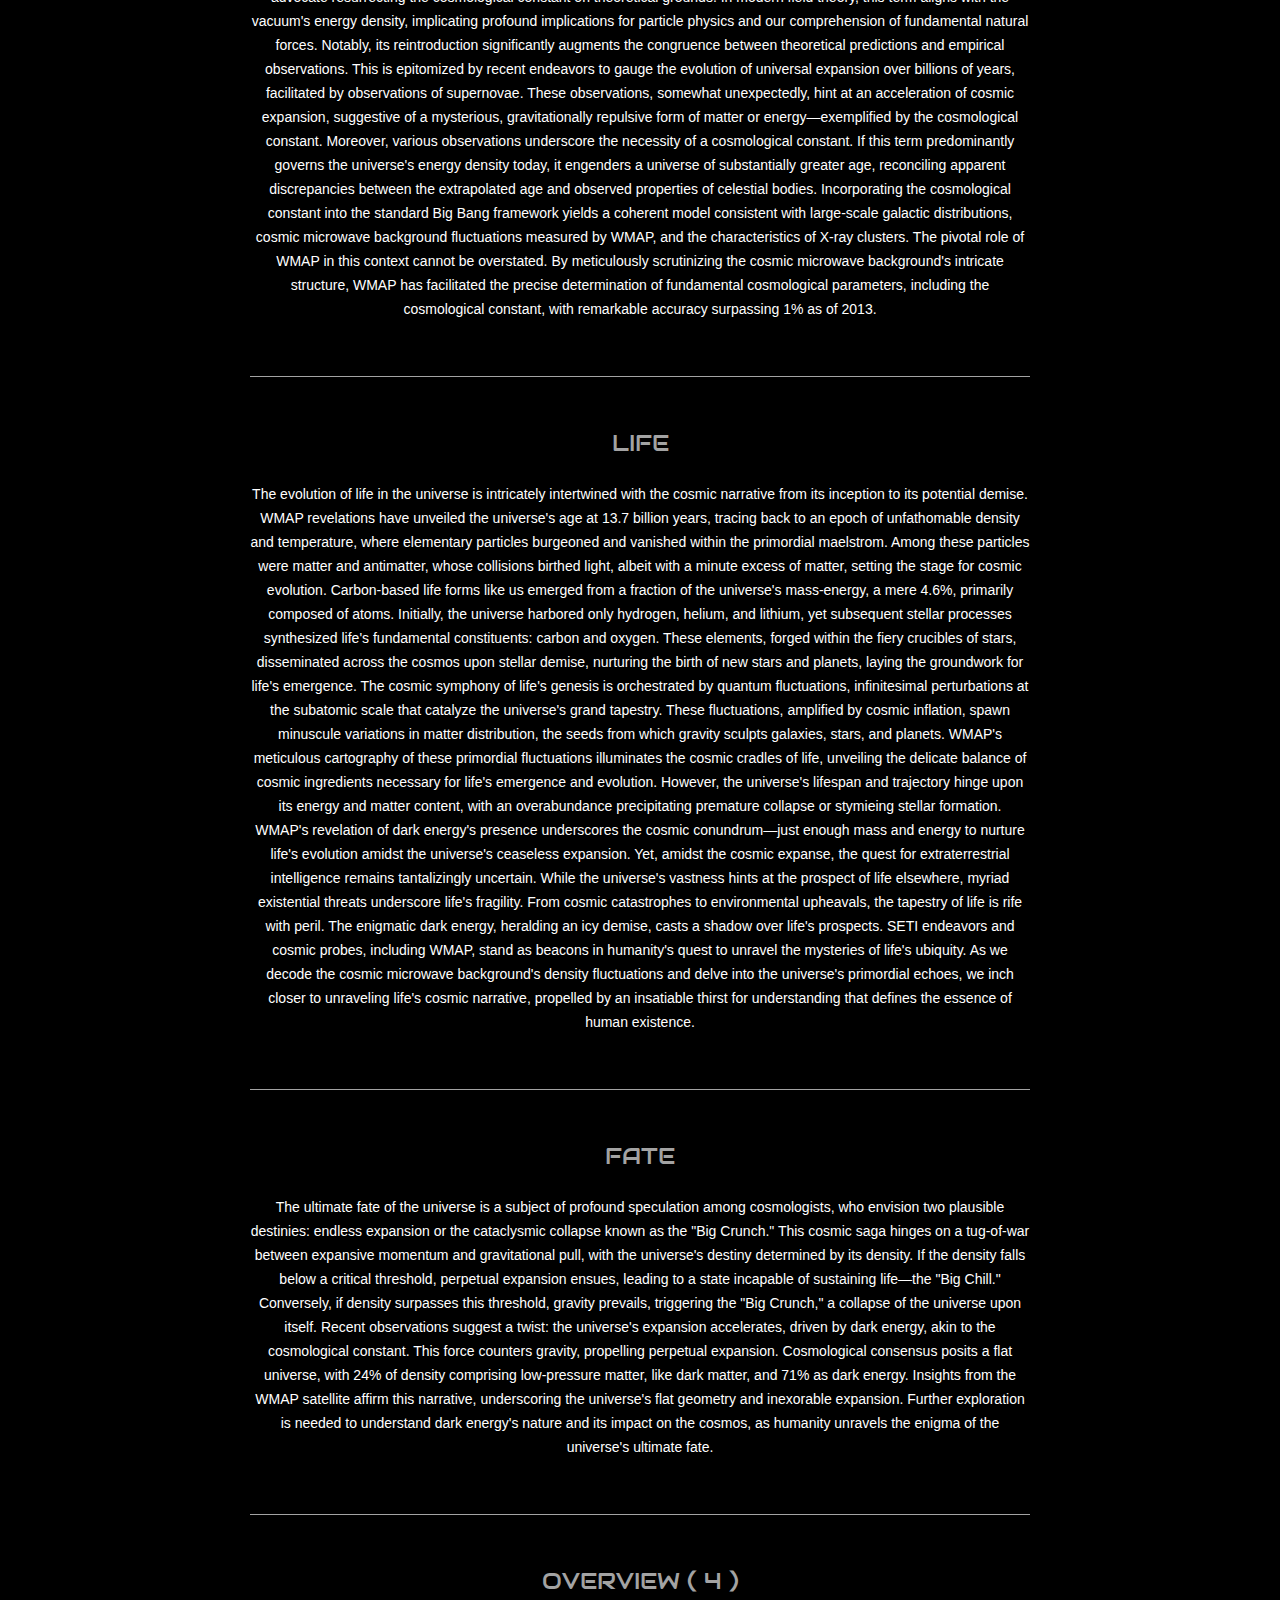
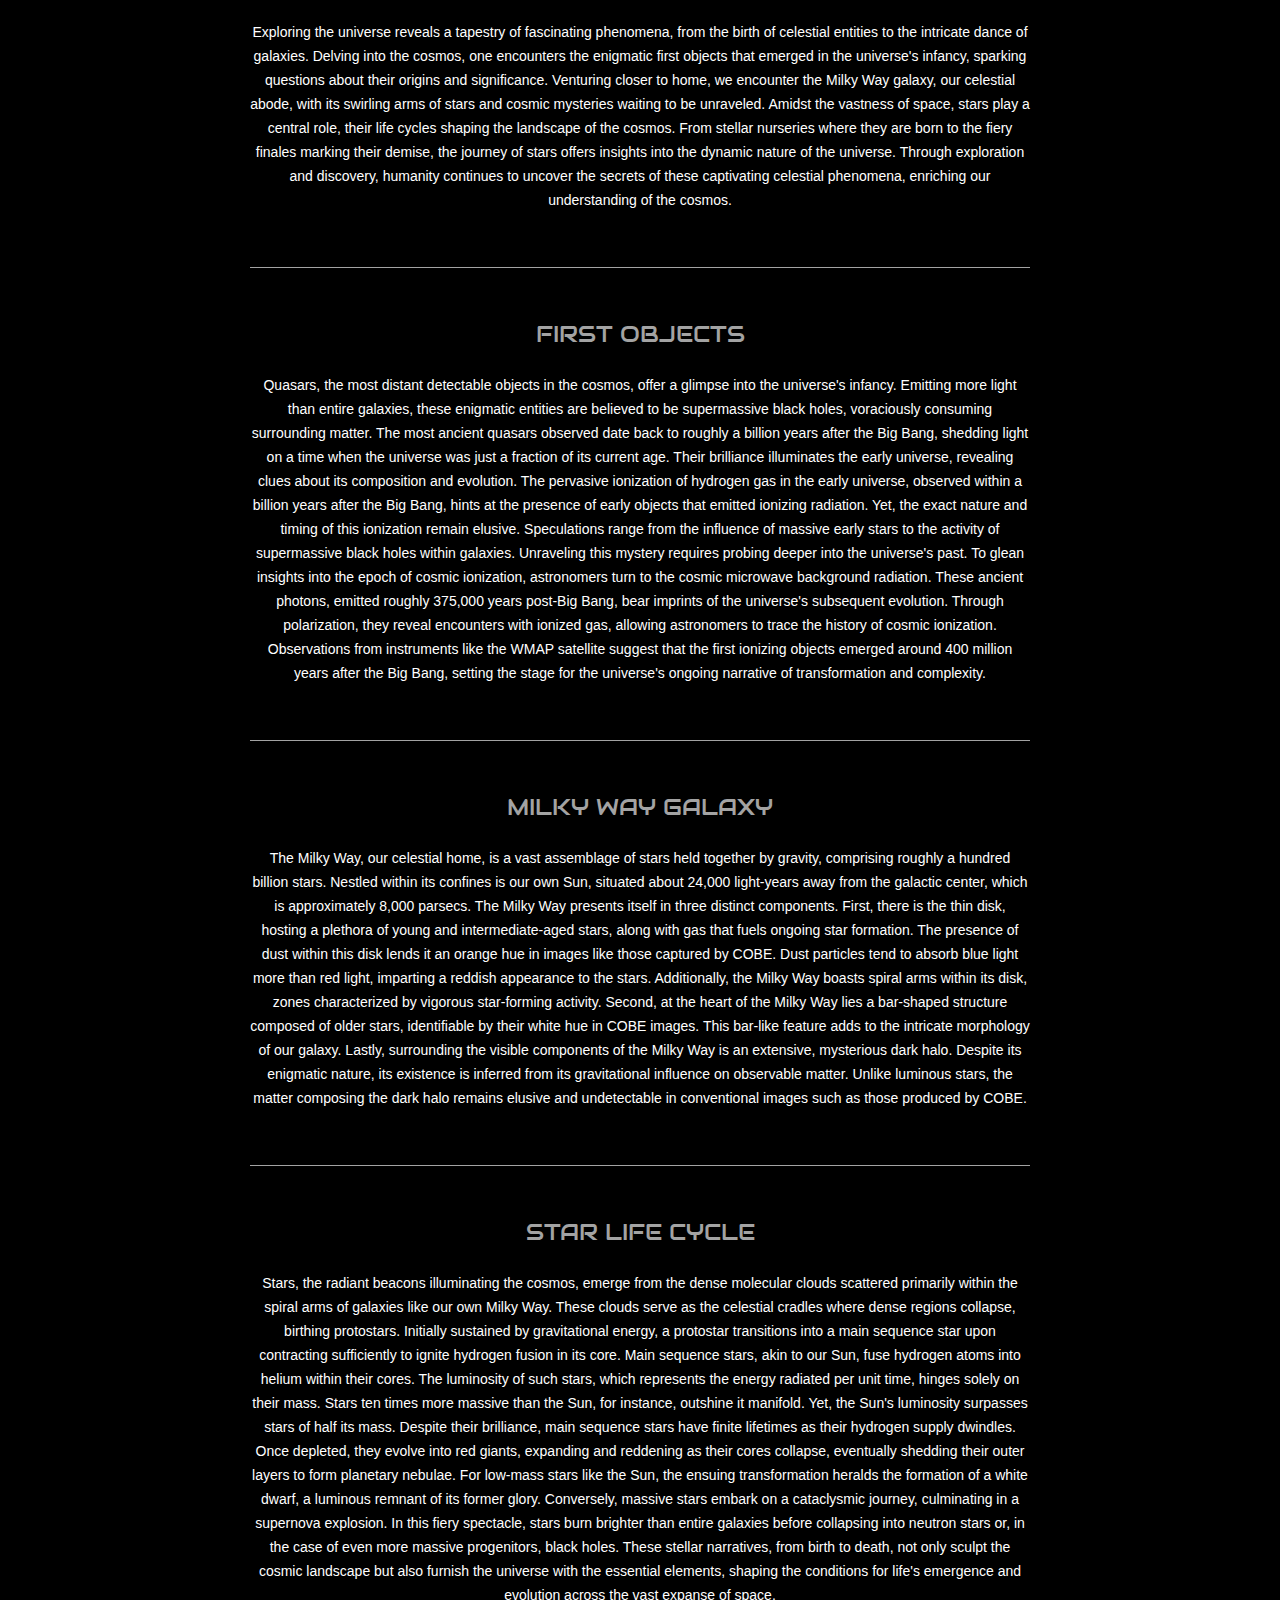
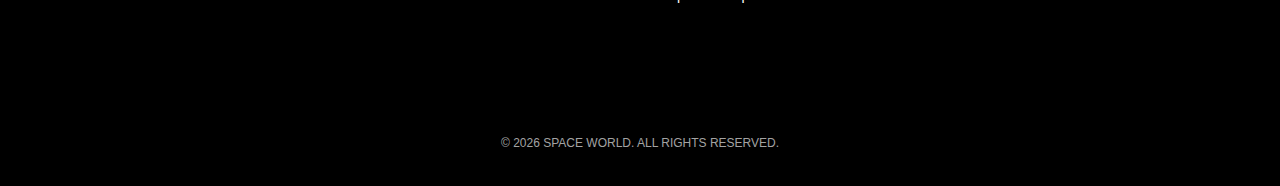
<file: WMAP/detail2.html>
<!doctype html>
<html>
<head>
	<!-- Google tag (gtag.js) -->
	<script async src="https://www.googletagmanager.com/gtag/js?id=G-R83K03MMJ1"></script>
	<script>
	  window.dataLayer = window.dataLayer || [];
	  function gtag(){dataLayer.push(arguments);}
	  gtag('js', new Date());
	
	  gtag('config', 'G-R83K03MMJ1');
	</script>
	<meta charset="UTF-8">
	<meta name="viewport" content="width=device-width, initial-scale=1.0">
	<title>Wilkinson Microwave Anisotropy Probe</title>
	<style>
        #body p {
            padding-bottom: 55px;
        }
    </style>
	<link rel="stylesheet" href="css/style.css" type="text/css">
	<link rel="stylesheet" type="text/css" href="css/mobile.css">
	<script src="js/mobile.js" type="text/javascript"></script>
</head>
<body>
	<div id="page">
		<div id="header">
			<div>
				<ul id="navigation">
					<li>
						<a href="index.html">Home</a>
					</li>
					<li>
						<a href="about.html">About</a>
					</li>
					<li>
						<a href="details.html">Details</a>
					<li>
						<a href="contact.html">Contact</a>
					</li>
				</ul>
			</div>
		</div>
		<div id="body">
			<div class="header">
				<div>
					<h1>WMAP's Universe</h1>
					<img src="images/WMAP.gif" alt="">
					<h2>Cosmology</h2>
					<p>Cosmology, the scientific exploration of the universe's large-scale properties, aims to unravel the origin, evolution, and eventual fate of the cosmos through the application of the scientific method. Theories or hypotheses are formulated, making predictions about observable phenomena. These predictions are then tested against empirical data, leading to the refinement, revision, or abandonment of theories based on observation outcomes. At the heart of cosmology lies the prevailing Big Bang theory, which serves as the foundation for understanding cosmic origins and development. This primer on cosmological concepts is structured as follows: Introduction to the main tenets of the Big Bang theory, outlining its fundamental principles regardless of observational evidence; Examination of classic tests validating the Big Bang theory, elucidating why it stands as the most compelling explanation for the universe's characteristics; Exploration of observations challenging the Big Bang theory's limitations and necessitating a more nuanced cosmological model, accounting for various structural and evolutionary possibilities; Discussion on the constraints imposed by current data on the universe's nature, highlighting how WMAP contributes to advancing cosmological understanding.</p>
					<h2 style="border-top: 1px solid #A3A3A3;">Theory</h2>
					<p>The Big Bang Model, widely accepted for explaining the universe's origin and evolution, suggests that 12 to 14 billion years ago, the observable universe was a tiny, dense state, expanding from that point to its current vast, comparatively cooler form. Evidence of this early stage remains in the cosmic microwave background radiation, detectable as a faint, uniform glow across the sky by microwave detectors. This model's foundation rests on two key concepts: General Relativity and the Cosmological Principle. General Relativity, formulated by Albert Einstein in 1916, describes gravity as the curvature of spacetime caused by mass and energy, successfully explaining phenomena such as Mercury's orbit and light bending around massive objects like the Sun. The Cosmological Principle proposes that the universe appears uniform and isotropic on large scales, meaning matter is distributed homogeneously and isotropically. Observations of galaxy distribution and the uniform temperature of the cosmic microwave background radiation support this idea. Together, these concepts form the basis of Big Bang cosmology, offering specific predictions about observable universe properties.</p>
					<h2 style="border-top: 1px solid #A3A3A3;">Concepts</h2>
					<p>The foundations of Big Bang cosmology rely on two fundamental ideas originating from the early 20th century: General Relativity and the Cosmological Principle. General Relativity, proposed by Albert Einstein in 1916, describes gravity as the curvature of space-time caused by mass and energy, fundamentally altering our understanding of gravity compared to Newtonian physics. The Cosmological Principle posits that on large scales, the universe appears homogeneous and isotropic, meaning matter is evenly distributed. Under this assumption, General Relativity predicts three possible spatial geometries for the universe: closed, flat, or open. Observational evidence and theoretical considerations guide us in determining which of these geometries best describes our universe. Matter distribution, determined by its average density, is key to understanding the evolution of the universe. The density of matter determines the geometry of the universe: if less than a critical density, the universe is open and infinite; if greater, it is closed and finite; and if equal, it is flat and likely infinite. Current estimates suggest the density is remarkably close to this critical value. The evolution of the universe is governed by the dynamics of space and matter, influenced by their densities and pressures. The universe likely began with a rapid expansion event known as the Big Bang, with the expansion rate gradually decelerating due to gravitational attraction. However, recent observations indicate the expansion might be accelerating due to a mysterious form of energy known as dark energy, characterized by its negative pressure. Cosmologists classify matter in the universe based on its equation of state, which relates its pressure to energy density. There are four main types: radiation, baryonic matter (ordinary matter), dark matter, and dark energy. Radiation consists of massless or nearly massless particles like photons and neutrinos, with a large positive pressure. Baryonic matter, composed of protons, neutrons, and electrons, has negligible pressure on cosmological scales. Dark matter, hypothesized due to its gravitational effects, interacts weakly with ordinary matter and also lacks significant pressure. Dark energy, with its repulsive force, is the dominant component driving the universe's accelerated expansion. Determining the relative densities of these forms of matter remains a central challenge in cosmology, essential for understanding the universe's fate and evolution.</p>
					<h2 style="border-top: 1px solid #A3A3A3;">Overview ( 1 )</h2>
					<p>The Big Bang model finds substantial support from several key observations, each lending credence to its validity. Edwin Hubble's seminal 1929 discovery revealed that galaxies were generally moving away from us, indicating an expanding universe. This observation aligns with the fundamental premise of the Big Bang theory, suggesting an origin from a highly compact state. The Big Bang model predicts the synthesis of light elements like hydrogen, helium, and lithium in the early universe. Observations of the universe's elemental composition, particularly the abundance of these light elements, provide compelling evidence for the Big Bang's nucleosynthesis predictions. Additionally, the early universe, being immensely hot and dense, would have emitted radiation. The cosmic microwave background radiation, detected uniformly across the sky, represents the relic heat from the primordial fireball of the Big Bang. Its existence and characteristics strongly corroborate the predictions of the Big Bang model, reinforcing the notion of an evolving universe emerging from an initial hot and dense phase.</p>
					<h2 style="border-top: 1px solid #A3A3A3;">Expansion ( 1 )</h2>
					<p>Edwin Hubble's groundbreaking observations in 1929 revolutionized our understanding of the cosmos, confirming the expanding nature of the universe predicted by Einstein's General Relativity. Contrary to the prevailing belief in a static universe, Hubble's findings revealed a systematic recession of galaxies, with their velocity proportional to their distance from us. This relationship, now known as Hubble's law, fundamentally supports the concept of cosmic expansion. In Hubble's law, the speed of recession is expressed as distance over time per megaparsec, where a megaparsec represents a substantial cosmic distance. The analogy of an expanding raisin bread loaf aptly illustrates this law, where raisins (representing galaxies) move apart at speeds proportional to their distance from any observer. No galaxy holds a privileged position in this expanding universe, mirroring the uniformity predicted by the Big Bang theory. Currently, WMAP observations yield a Hubble Constant estimate of 71.0 ± 2.5 kilometers per second per megaparsec. When combined with other cosmological data, the most accurate estimate stands at 70.4 ± 1.4 kilometers per second per megaparsec.</p>
					<h2 style="border-top: 1px solid #A3A3A3;">Elements</h2>
					<p>The process of nucleosynthesis, responsible for the formation of heavier elements from lighter ones, is crucial in understanding the early universe. According to the Big Bang theory, the universe began as an incredibly hot environment, approximately one second after the Big Bang, with temperatures soaring to about 10 billion degrees Celsius. During this period, the universe was filled with a dense mix of neutrons, protons, electrons, positrons, photons, and neutrinos. As the universe cooled, neutrons either decayed into protons and electrons or combined with protons to form deuterium, an isotope of hydrogen. Over the subsequent three minutes, most of the deuterium combined to create helium, with trace amounts of lithium also being produced. This phenomenon, known as "Big Bang nucleosynthesis" (BBN), forms the basis of the formation of light elements in the early universe. The predicted abundance of deuterium, helium, and lithium is dependent on the density of ordinary matter in the early universe. Observations of the quantity of light elements provide a stringent test for the Big Bang model, as depicted in the graph. Remarkably, the predicted yield of helium aligns closely with observations, indicating a strong agreement with the Big Bang theory. Further validation comes from the WMAP satellite, which directly measures the density of ordinary matter in the universe, providing additional support for the predicted abundances of light elements. This concordance between theoretical predictions and observational data serves as compelling evidence in favor of the Big Bang model. Any discrepancies between predictions and observations would prompt a reassessment of data accuracy, theoretical understanding, or even the fundamental tenets of the Big Bang theory. Beyond the light elements, heavier elements are synthesized in stars through stellar nucleosynthesis. During the late stages of stellar evolution, elements such as carbon, oxygen, and iron are formed, culminating in the generation of elements essential for life on Earth. The genesis of this concept dates back to 1948 when physicist George Gamow proposed that all elements could have originated in the early universe. However, subsequent research by Ralph Alpher and Robert Herman revealed that while light elements could indeed form early on, heavier elements require the extreme conditions found in stars. This historical perspective underscores the ongoing evolution of our understanding of the universe's origins and composition, highlighting the intricate interplay between theory and observation in cosmology.</p>
					<h2 style="border-top: 1px solid #A3A3A3;">Cosmic Microwaves</h2>
					<p>The Big Bang theory predicts that the early universe was incredibly hot and as it expanded, the gas within it cooled, leaving behind radiation known as the cosmic microwave background (CMB). Initially hypothesized in 1948 by Ralph Alpher, the CMB was first detected inadvertently in 1965 by Arno Penzias and Robert Wilson at Bell Telephone Laboratories. Penzias and Wilson's discovery, later confirmed by researchers at Princeton University, provided strong evidence for the Big Bang theory. Today, the CMB pervades the universe, with a temperature just above absolute zero, primarily in the microwave portion of the electromagnetic spectrum. Its uniform distribution across the sky, depicted in false color, underscores its origin from the early universe. The study of CMB radiation allows astronomers to peer back in time, offering insights into the universe's infancy, only a few hundred thousand years after the Big Bang. As the universe expanded, it cooled, transitioning through various stages characterized by extremely high temperatures. When the universe was just half its present size, the density of matter was eight times higher, with the CMB twice as hot. At one-hundredth of its present size, the CMB was a hundred times hotter, accompanied by a dense hydrogen gas environment. Throughout most of its early history, the universe was too hot for atoms to form, consisting only of free electrons and nuclei. Photons from the CMB scattered off these free electrons, creating a thermal spectrum, a hallmark of the Big Bang theory. The FIRAS experiment on NASA's COBE satellite measured this spectrum with remarkable precision, validating the theory's predictions. About 400,000 years after the Big Bang, the universe cooled sufficiently for protons and electrons to combine, forming neutral hydrogen. This marked the surface of last scattering, beyond which CMB photons traveled freely. Analogous to light passing through Earth's atmosphere, these photons offer cosmologists a view back to when the universe was opaque, facilitating the mapping of its temperature fluctuations. Despite its uniformity, sensitive instruments like COBE and WMAP have revealed subtle variations in the CMB, aiding in the understanding of galaxy formation and the fundamental parameters of the Big Bang theory.</p>
					<h2 style="border-top: 1px solid #A3A3A3;">Overview ( 2 )</h2>
					<p>The Big Bang model, while foundational, leaves some significant questions unanswered. It doesn't fully elucidate why the universe exhibits such remarkable uniformity on vast scales, nor does it account for the uneven distribution of matter on smaller scales, where stars and galaxies emerge. Built upon the Cosmological Principle, which assumes universal matter distribution, the Big Bang theory offers a useful framework but lacks completeness. Many cosmologists propose inflation theory as an extension to address these issues, suggesting that a rapid expansion phase in the early universe could explain both its large-scale uniformity and the emergence of structure within it. Exploring beyond the traditional Big Bang framework, the focus shifts to understanding the origin and evolution of structure in the cosmos. This includes investigating fluctuations in the cosmic microwave background (CMB) radiation, which exhibits slight temperature variations across the sky. These fluctuations hold clues to the formation of stars and galaxies, yet their precise mechanisms remain unclear. Inflationary theory emerges as a compelling yet untested concept. It posits a brief but intense period of exponential expansion in the universe's infancy, known as inflation. This rapid growth offers an elegant solution to the puzzles posed by the standard Big Bang model, potentially explaining both the universe's uniformity on large scales and the formation of cosmic structures.</p>
					<h2 style="border-top: 1px solid #A3A3A3;">Structure</h2>
					<p>Astronomers observe vast structures in the universe, from stars to galaxies to clusters and superclusters of galaxies, as evidenced by the iconic "Deep Field Image" captured by the Hubble Space Telescope. The question arises: how did these structures come into being? While the Big Bang theory is a cornerstone of cosmology, it leaves significant gaps in explaining the formation of such structures. Most cosmologists suggest that galaxies evolved from small fluctuations in the nearly-uniform density of the early universe, imprinted in the cosmic microwave background radiation as temperature variations across the sky. The WMAP satellite precisely measures these fluctuations, shedding light on the early stages of structure formation. Fundamentally, the Big Bang theory assumes a uniform distribution of matter and radiation throughout the universe, anchored in the Cosmological Principle. However, this framework falls short in explaining the emergence of galaxies and large-scale structure. The solution to this puzzle lies within the Big Bang theory itself. According to prevailing cosmological thought, galaxies formed through gravitational effects of density fluctuations in the universe's early stages. Over time, regions of slightly higher density, such as the one containing our Milky Way galaxy, gradually accumulated matter, evolving into the galaxies we observe today. This process unfolded over billions of years, with different regions of space reaching varying degrees of density, leading to the assembly of galaxies and their constituent stars. The cosmic microwave background radiation, with its minute temperature fluctuations, serves as a key indicator of these primordial density variations. While gravity plays a role in amplifying these fluctuations, it alone cannot account for their origin. Cosmologists explore alternative theories, such as inflation and topological defects, to explain the genesis of these fluctuations. WMAP observations favor the inflationary model, which predicts specific properties of cosmic microwave background fluctuations, aligning with observational data. To delve deeper into structure formation, various astronomical projects and initiatives provide valuable insights. The Sloan Digital Sky Survey, the Virgo Consortium's simulations, the University of Washington N-Body Shop's software, and the Hubble Space Telescope's observations offer diverse perspectives on the evolution of cosmic structures. Through collaborative efforts and advanced technologies, astronomers continue to unravel the mysteries of structure formation, enriching our understanding of the cosmos.</p>
					<h2 style="border-top: 1px solid #A3A3A3;">Fluctuations</h2>
					<p>The cosmic microwave background (CMB) is the lingering radiation from the hot Big Bang, characterized by an extremely uniform temperature across the sky. However, subtle temperature fluctuations at the part per million level provide invaluable insights into the universe's origin, evolution, and composition. Analogous to approaching Earth from space, initial observations of the microwave sky revealed its near uniformity. With advancements, cosmologists detected dipole anisotropy, akin to discerning continents and oceans on Earth's surface. In 1992, the Cosmic Background Explorer (COBE) satellite achieved a breakthrough, akin to spotting "mountains on the Earth's surface," by detecting cosmological fluctuations in microwave background temperature. This finding, corroborated by the Far InfraRed Survey (FIRS) balloon-borne experiment, marked a pivotal moment in cosmological research. Comparing images from COBE and WMAP (Wilkinson Microwave Anisotropy Probe) underscores the latter's superior resolution, allowing for finer features discernment. WMAP's detailed observations provide crucial insights into early universe conditions beyond COBE's capabilities. The COBE images depict the microwave sky's temperature, with blue representing 0 Kelvin (absolute zero) and red indicating 4 Kelvin, showcasing uniformity. The actual CMB temperature is 2.725 Kelvin. Accounting for dipole anisotropy, shown as a "yin-yang" pattern resulting from solar motion, reveals fluctuations thirty times smaller. The fluctuations observed primarily stem from two sources: emissions from the Milky Way dominating the equatorial regions and fluctuating emissions from the universe's edge dominating elsewhere. Despite minor instrument noise, these fluctuations, believed to trace early universe matter density variations, unveil crucial insights into cosmic evolution and the formation of galaxies and large-scale structures.</p>
					<h2 style="border-top: 1px solid #A3A3A3;">Inflation</h2>
					<p>The Inflation Theory, conceived in the early 1980s by Alan Guth, Andrei Linde, Paul Steinhardt, and Andy Albrecht, tackles crucial puzzles within the standard Big Bang framework. It proposes a brief yet immensely rapid expansion phase preceding the conventional Big Bang expansion. This phase, termed inflation, was characterized by exponential growth driven by a vacuum energy akin to a cosmological constant, which later decayed to form the universe's matter and radiation content. The theory elegantly resolves several issues posed by the standard Big Bang model. Firstly, the Flatness Problem is addressed as inflation dramatically stretches the universe, akin to inflating a balloon to the size of Earth, making any initial curvature appear flat. This expansion addresses the fine-tuning required to achieve the universe's observed near-flat geometry. Secondly, the Horizon Problem is resolved as inflation brings distant regions that were previously out of causal contact into close proximity, allowing for the uniformity observed in the cosmic microwave background radiation. Thirdly, the Monopole Problem is mitigated as inflation dilutes the density of magnetic monopoles exponentially, rendering their abundance negligible, thus alleviating the absence of observed monopoles predicted by the standard Big Bang theory. Moreover, inflationary theory provides insights into the universe's structure formation. Prior to inflation, the observable universe was microscopic, and quantum fluctuations in matter density on these small scales were amplified to cosmological dimensions during inflation. Over subsequent eons, these density variations facilitated the formation of structures such as stars, galaxies, and clusters. Thus, inflation theory not only addresses fundamental cosmological questions but also elucidates the origin of cosmic structure.</p>
					<h2 style="border-top: 1px solid #A3A3A3;">Overview ( 3 )</h2>
					<p>In our exploration of the universe within the framework of the Big Bang model, several specific questions emerge, each shedding light on the nature of our cosmos. We seek to understand the composition of the universe—what types of matter and energy constitute it, and in what proportions? Additionally, we ponder the rate of expansion, questioning how rapidly the universe is currently expanding. Another crucial aspect is determining the age of the universe and discerning its overall shape—whether it is open, flat, closed, or follows a different configuration. Moreover, we inquire about the evolution of expansion over time and ponder the ultimate destiny of the cosmos. To address these inquiries, we rely on a plethora of observational data, each providing insights into different facets of the Big Bang model and the formation of cosmic structure. The contemporary era is marked by precision cosmology, with advancements in technology facilitating detailed observations of supernovae, galaxies, galaxy clusters, the cosmic microwave background radiation, and the abundance of light elements. As these observations mature, they promise to yield precise constraints on our understanding of the universe, potentially prompting significant revisions to our cosmological theories.</p>
					<h2 style="border-top: 1px solid #A3A3A3;">Matter / Energy</h2>
					<p>The fundamental inquiry into the universe's composition poses pivotal questions for astrophysicists: What precisely constitutes the cosmos, and what elements comprise its makeup? Such understanding is paramount for drawing firm conclusions about the universe's evolutionary trajectory. Protons, neutrons, and electrons form the basic building blocks of life, comprising everything from organisms to celestial bodies like stars and galaxies. Bound together, protons and neutrons constitute nuclei, around which electrons orbit, creating atoms. This elemental composition extends from the simplest atom, hydrogen, composed of one proton and one electron, to heavier elements like iron, which boast larger numbers of protons, neutrons, and electrons. Astronomers categorize all matter composed of protons, neutrons, and electrons as "baryonic matter." Traditionally, scientists presumed the universe primarily consisted of baryonic matter—ordinary atoms. However, mounting evidence in recent decades suggests the existence of unseen entities, hinting at a new form of matter. The Wilkinson Microwave Anisotropy Probe (WMAP) significantly advanced our comprehension by accurately gauging cosmic microwave background fluctuations, thereby discerning fundamental parameters of the Big Bang model and the universe's composition. WMAP's revelations unveiled a universe that is predominantly flat, with energy density approximating the critical density. The breakdown of this density reveals a startling revelation: only a small fraction comprises detectable atoms, while the lion's share consists of mysterious entities—24% cold dark matter and a staggering 71.4% dark energy. Dark energy, constituting the bulk of the universe's content, was a revelation that unfolded gradually. Initially posited by Einstein as a cosmological constant, it aimed to stabilize his equations, predicting a static universe—a notion he later dismissed. However, modern cosmologists resurrected the concept, viewing it as a viable explanation for the universe's accelerating expansion. This mysterious force, akin to a gravitational repulsion, significantly aligns theoretical predictions with observational data, notably the observed acceleration of the universe's expansion. While the cosmological constant presents a compelling solution, its incorporation into the Big Bang model raises profound questions about particle physics and the universe's fundamental forces. Observational evidence further corroborates the necessity of a cosmological constant. The accelerated expansion, inferred from observations of distant supernovae, suggests a universe governed by peculiar forms of matter or energy, with the cosmological constant representing one such manifestation. Its inclusion not only harmonizes with observed phenomena but also resolves discrepancies such as the universe's extrapolated age aligning with observations of ancient stars.</p>
					<h2 style="border-top: 1px solid #A3A3A3;">Expansion ( 2 )</h2>
					<p>The pace at which the universe expands hinges on its constituent elements and historical trajectory. Matter within the cosmos, if sufficiently abundant, can decelerate or reverse expansion, while dark energy propels it towards an accelerated rate of expansion. This expansion rate is commonly denoted by the Hubble Constant, typically expressed in kilometers per second per Megaparsec. Edwin Hubble's pivotal observations in the 1920s unveiled the universe's dynamic nature, disproving its static state. By discerning the characteristic patterns of Cepheid variable stars in distant nebulae, Hubble inferred their extragalactic nature, demonstrating that galaxies beyond our Milky Way were receding from us at varying speeds. His groundbreaking equation, v = Hod, where v represents a galaxy's velocity, d its distance, and Ho the Hubble constant, marked the genesis of modern cosmology. Cepheid variables, intrinsic to Hubble's methodology, serve as reliable distance indicators for galaxies, essential for estimating the expansion rate and universe's age. These stars oscillate between compact and expanded states due to temperature and pressure gradients, their variability period correlated with mass and luminosity. Despite their utility, utilizing Cepheids presents challenges, from inaccuracies in early flux measurements to overcoming Earth's atmospheric interference. Technological advancements, including charge-coupled devices (CCDs) and infrared detection, mitigated these issues, enabling more precise distance determinations. These strides facilitated the calibration of secondary distance indicators, culminating in the Hubble Key Project's milestone determination of the Hubble constant—70 (km/sec)/Mpc. This value, corroborated by independent estimates, embodies a critical convergence in observational cosmology. Notably, the Wilkinson Microwave Anisotropy Probe (WMAP) refined this estimate, yielding a value of 73.8 km/sec/Mpc, or 70.0 km/sec/Mpc under assumptions of spatial flatness. Integrating various cosmological data sources, including WMAP, produces a robust estimate of 69.3 km/sec/Mpc, emphasizing the convergence and reliability of contemporary cosmological measurements.</p>
					<h2 style="border-top: 1px solid #A3A3A3;">Age</h2>
					<p>Astronomers have long sought to unravel the age of the universe, a fundamental puzzle with profound implications. Traditionally, estimates of the universe's age ranged between 12 and 14 billion years, placing it several billion years older than our Solar System and vastly exceeding the existence of humanity. Two primary methodologies underpin these estimations: scrutinizing the oldest stars and extrapolating the rate of cosmic expansion back to the Big Bang, akin to tracing a bullet's trajectory to its origin. Globular clusters, dense assemblies of millions of stars, serve as celestial timekeepers, setting a lower limit to the universe's age. By analyzing these clusters, astronomers deduce that the oldest among them, populated by low-mass, dim stars, are roughly 11 to 18 billion years old. Although challenges persist, such as precisely gauging distances and uncertainties in stellar evolution, these ancient clusters offer critical insights into the universe's antiquity. Alternatively, the Hubble constant, representing the universe's present rate of expansion, facilitates another avenue to gauge its age. By extrapolating backward, cosmologists estimate the universe's age based on its density and composition. For a flat universe dominated by matter, the estimated age hinges on the reciprocal of the Hubble constant. This method yields estimates ranging from 12 to 14 billion years, aligning with the ages inferred from ancient stars. However, a potential conundrum arises when comparing these age determinations. If the universe's density is significant, the extrapolated age derived from the Hubble constant may fall short of the age inferred from ancient stars, prompting speculation about the accuracy of measurements, the validity of the Big Bang theory, or the need for additional forms of matter, such as a cosmological constant. Advancements in observational techniques, notably through projects like the Wilkinson Microwave Anisotropy Probe (WMAP), have revolutionized our understanding. WMAP's meticulous measurements of cosmic microwave background fluctuations, coupled with refined knowledge of the universe's composition and expansion rate, have yielded an age estimate of approximately 13.77 billion years, with a remarkable accuracy of 0.4%. This convergence of independent data sources corroborates the validity of the Big Bang theory and highlights the precision of contemporary cosmological measurements, allaying concerns of an age crisis.</p>
					<h2 style="border-top: 1px solid #A3A3A3;">Shape</h2>
					<p>The fate of the universe teeters on a delicate balance between its expansive momentum and gravitational pull. The pace of expansion, encapsulated by the Hubble Constant (Ho), contends with gravity's sway, dictated by the density and pressure of cosmic matter. Should matter possess low pressure, typical of known forms, the universe's destiny hinges on its density. If this density falls below the critical threshold, proportional to the square of Ho, expansion will persist indefinitely. Conversely, surpassing the critical density leads to gravity's triumph, culminating in a cataclysmic collapse dubbed the "Big Crunch." However, revelations from the WMAP mission and distant supernova observations suggest a startling twist: the universe's expansion is accelerating. This phenomenon hints at the existence of a mysterious entity, dark energy, with potent negative pressure, possibly embodied by the cosmological constant. In the presence of dark energy's influence, the universe appears destined for perpetual expansion. The universe's density also shapes its geometric fabric. Surpassing the critical density renders space closed and positively curved, akin to a spherical surface where parallel paths gradually converge, potentially looping back upon themselves. Conversely, subcritical densities yield an open, negatively curved geometry, resembling the saddle's contours. At the critical density threshold, the universe's geometry is flat, akin to a boundless expanse. The inflationary theory, an extension of the Big Bang model, posits a universe nearing critical density with a flat geometry, akin to a vast sheet. Measurements by the WMAP spacecraft corroborate these predictions, affirming the universe's flatness with astonishing precision. These findings, verified by various ground and balloon-based experiments, pinpoint the universe's flatness to within a minuscule 0.4% margin of error. While suggestive of an infinite universe, the finite age of our cosmos limits direct observation, confining our understanding to a mere fraction of its potential expanse. Thus, while the universe may be boundless, our perceptible reach remains finite, accentuating the awe-inspiring vastness that lies beyond our gaze.</p>
					<h2 style="border-top: 1px solid #A3A3A3;">Acceleration</h2>
					<p>The cosmological constant, symbolized by the Greek letter "lambda" (Λ), originated from Einstein's endeavor to refine his theory of general relativity. Initially introduced as a mathematical remedy, Einstein aimed to preserve a static universe within his framework, envisioning the term as a counterbalance to the gravitational forces that would otherwise compel cosmic expansion or contraction. However, subsequent advancements, notably Friedmann's pioneering work, demonstrated the precariousness of this fix, prompting the advent of the expanding universe model, later christened the Big Bang theory. Einstein, upon the revelation of Hubble's evidence for cosmic expansion, regarded his introduction of the cosmological constant as a misstep, deeming it his "greatest mistake." Despite its ignominious inception, contemporary cosmologists advocate resurrecting the cosmological constant on theoretical grounds. In modern field theory, this term aligns with the vacuum's energy density, implicating profound implications for particle physics and our comprehension of fundamental natural forces. Notably, its reintroduction significantly augments the congruence between theoretical predictions and empirical observations. This is epitomized by recent endeavors to gauge the evolution of universal expansion over billions of years, facilitated by observations of supernovae. These observations, somewhat unexpectedly, hint at an acceleration of cosmic expansion, suggestive of a mysterious, gravitationally repulsive form of matter or energy—exemplified by the cosmological constant. Moreover, various observations underscore the necessity of a cosmological constant. If this term predominantly governs the universe's energy density today, it engenders a universe of substantially greater age, reconciling apparent discrepancies between the extrapolated age and observed properties of celestial bodies. Incorporating the cosmological constant into the standard Big Bang framework yields a coherent model consistent with large-scale galactic distributions, cosmic microwave background fluctuations measured by WMAP, and the characteristics of X-ray clusters. The pivotal role of WMAP in this context cannot be overstated. By meticulously scrutinizing the cosmic microwave background's intricate structure, WMAP has facilitated the precise determination of fundamental cosmological parameters, including the cosmological constant, with remarkable accuracy surpassing 1% as of 2013.</p>
					<h2 style="border-top: 1px solid #A3A3A3;">Life</h2>
					<p>The evolution of life in the universe is intricately intertwined with the cosmic narrative from its inception to its potential demise. WMAP revelations have unveiled the universe's age at 13.7 billion years, tracing back to an epoch of unfathomable density and temperature, where elementary particles burgeoned and vanished within the primordial maelstrom. Among these particles were matter and antimatter, whose collisions birthed light, albeit with a minute excess of matter, setting the stage for cosmic evolution. Carbon-based life forms like us emerged from a fraction of the universe's mass-energy, a mere 4.6%, primarily composed of atoms. Initially, the universe harbored only hydrogen, helium, and lithium, yet subsequent stellar processes synthesized life's fundamental constituents: carbon and oxygen. These elements, forged within the fiery crucibles of stars, disseminated across the cosmos upon stellar demise, nurturing the birth of new stars and planets, laying the groundwork for life's emergence. The cosmic symphony of life's genesis is orchestrated by quantum fluctuations, infinitesimal perturbations at the subatomic scale that catalyze the universe's grand tapestry. These fluctuations, amplified by cosmic inflation, spawn minuscule variations in matter distribution, the seeds from which gravity sculpts galaxies, stars, and planets. WMAP's meticulous cartography of these primordial fluctuations illuminates the cosmic cradles of life, unveiling the delicate balance of cosmic ingredients necessary for life's emergence and evolution. However, the universe's lifespan and trajectory hinge upon its energy and matter content, with an overabundance precipitating premature collapse or stymieing stellar formation. WMAP's revelation of dark energy's presence underscores the cosmic conundrum—just enough mass and energy to nurture life's evolution amidst the universe's ceaseless expansion. Yet, amidst the cosmic expanse, the quest for extraterrestrial intelligence remains tantalizingly uncertain. While the universe's vastness hints at the prospect of life elsewhere, myriad existential threats underscore life's fragility. From cosmic catastrophes to environmental upheavals, the tapestry of life is rife with peril. The enigmatic dark energy, heralding an icy demise, casts a shadow over life's prospects. SETI endeavors and cosmic probes, including WMAP, stand as beacons in humanity's quest to unravel the mysteries of life's ubiquity. As we decode the cosmic microwave background's density fluctuations and delve into the universe's primordial echoes, we inch closer to unraveling life's cosmic narrative, propelled by an insatiable thirst for understanding that defines the essence of human existence.</p>
					<h2 style="border-top: 1px solid #A3A3A3;">Fate</h2>
					<p>The ultimate fate of the universe is a subject of profound speculation among cosmologists, who envision two plausible destinies: endless expansion or the cataclysmic collapse known as the "Big Crunch." This cosmic saga hinges on a tug-of-war between expansive momentum and gravitational pull, with the universe's destiny determined by its density. If the density falls below a critical threshold, perpetual expansion ensues, leading to a state incapable of sustaining life—the "Big Chill." Conversely, if density surpasses this threshold, gravity prevails, triggering the "Big Crunch," a collapse of the universe upon itself. Recent observations suggest a twist: the universe's expansion accelerates, driven by dark energy, akin to the cosmological constant. This force counters gravity, propelling perpetual expansion. Cosmological consensus posits a flat universe, with 24% of density comprising low-pressure matter, like dark matter, and 71% as dark energy. Insights from the WMAP satellite affirm this narrative, underscoring the universe's flat geometry and inexorable expansion. Further exploration is needed to understand dark energy's nature and its impact on the cosmos, as humanity unravels the enigma of the universe's ultimate fate.</p>
					<h2 style="border-top: 1px solid #A3A3A3;">Overview ( 4 )</h2>
					<p>Exploring the universe reveals a tapestry of fascinating phenomena, from the birth of celestial entities to the intricate dance of galaxies. Delving into the cosmos, one encounters the enigmatic first objects that emerged in the universe's infancy, sparking questions about their origins and significance. Venturing closer to home, we encounter the Milky Way galaxy, our celestial abode, with its swirling arms of stars and cosmic mysteries waiting to be unraveled. Amidst the vastness of space, stars play a central role, their life cycles shaping the landscape of the cosmos. From stellar nurseries where they are born to the fiery finales marking their demise, the journey of stars offers insights into the dynamic nature of the universe. Through exploration and discovery, humanity continues to uncover the secrets of these captivating celestial phenomena, enriching our understanding of the cosmos.</p>
					<h2 style="border-top: 1px solid #A3A3A3;">First Objects</h2>
					<p>Quasars, the most distant detectable objects in the cosmos, offer a glimpse into the universe's infancy. Emitting more light than entire galaxies, these enigmatic entities are believed to be supermassive black holes, voraciously consuming surrounding matter. The most ancient quasars observed date back to roughly a billion years after the Big Bang, shedding light on a time when the universe was just a fraction of its current age. Their brilliance illuminates the early universe, revealing clues about its composition and evolution. The pervasive ionization of hydrogen gas in the early universe, observed within a billion years after the Big Bang, hints at the presence of early objects that emitted ionizing radiation. Yet, the exact nature and timing of this ionization remain elusive. Speculations range from the influence of massive early stars to the activity of supermassive black holes within galaxies. Unraveling this mystery requires probing deeper into the universe's past. To glean insights into the epoch of cosmic ionization, astronomers turn to the cosmic microwave background radiation. These ancient photons, emitted roughly 375,000 years post-Big Bang, bear imprints of the universe's subsequent evolution. Through polarization, they reveal encounters with ionized gas, allowing astronomers to trace the history of cosmic ionization. Observations from instruments like the WMAP satellite suggest that the first ionizing objects emerged around 400 million years after the Big Bang, setting the stage for the universe's ongoing narrative of transformation and complexity.</p>
					<h2 style="border-top: 1px solid #A3A3A3;">Milky Way Galaxy</h2>
					<p>The Milky Way, our celestial home, is a vast assemblage of stars held together by gravity, comprising roughly a hundred billion stars. Nestled within its confines is our own Sun, situated about 24,000 light-years away from the galactic center, which is approximately 8,000 parsecs. The Milky Way presents itself in three distinct components. First, there is the thin disk, hosting a plethora of young and intermediate-aged stars, along with gas that fuels ongoing star formation. The presence of dust within this disk lends it an orange hue in images like those captured by COBE. Dust particles tend to absorb blue light more than red light, imparting a reddish appearance to the stars. Additionally, the Milky Way boasts spiral arms within its disk, zones characterized by vigorous star-forming activity. Second, at the heart of the Milky Way lies a bar-shaped structure composed of older stars, identifiable by their white hue in COBE images. This bar-like feature adds to the intricate morphology of our galaxy. Lastly, surrounding the visible components of the Milky Way is an extensive, mysterious dark halo. Despite its enigmatic nature, its existence is inferred from its gravitational influence on observable matter. Unlike luminous stars, the matter composing the dark halo remains elusive and undetectable in conventional images such as those produced by COBE.</p>
					<h2 style="border-top: 1px solid #A3A3A3;">Star Life Cycle</h2>
					<p>Stars, the radiant beacons illuminating the cosmos, emerge from the dense molecular clouds scattered primarily within the spiral arms of galaxies like our own Milky Way. These clouds serve as the celestial cradles where dense regions collapse, birthing protostars. Initially sustained by gravitational energy, a protostar transitions into a main sequence star upon contracting sufficiently to ignite hydrogen fusion in its core. Main sequence stars, akin to our Sun, fuse hydrogen atoms into helium within their cores. The luminosity of such stars, which represents the energy radiated per unit time, hinges solely on their mass. Stars ten times more massive than the Sun, for instance, outshine it manifold. Yet, the Sun's luminosity surpasses stars of half its mass. Despite their brilliance, main sequence stars have finite lifetimes as their hydrogen supply dwindles. Once depleted, they evolve into red giants, expanding and reddening as their cores collapse, eventually shedding their outer layers to form planetary nebulae. For low-mass stars like the Sun, the ensuing transformation heralds the formation of a white dwarf, a luminous remnant of its former glory. Conversely, massive stars embark on a cataclysmic journey, culminating in a supernova explosion. In this fiery spectacle, stars burn brighter than entire galaxies before collapsing into neutron stars or, in the case of even more massive progenitors, black holes. These stellar narratives, from birth to death, not only sculpt the cosmic landscape but also furnish the universe with the essential elements, shaping the conditions for life's emergence and evolution across the vast expanse of space.</p>
				</div>
			</div>
		</div>
		<div id="footer">
			<div class="footnote">
				<div>
					<p>&copy; <script>document.write(new Date().getFullYear())</script> Space World. All rights reserved.</p>
				</div>
			</div>
		</div>
	</div>
</body>
</html>
</file>
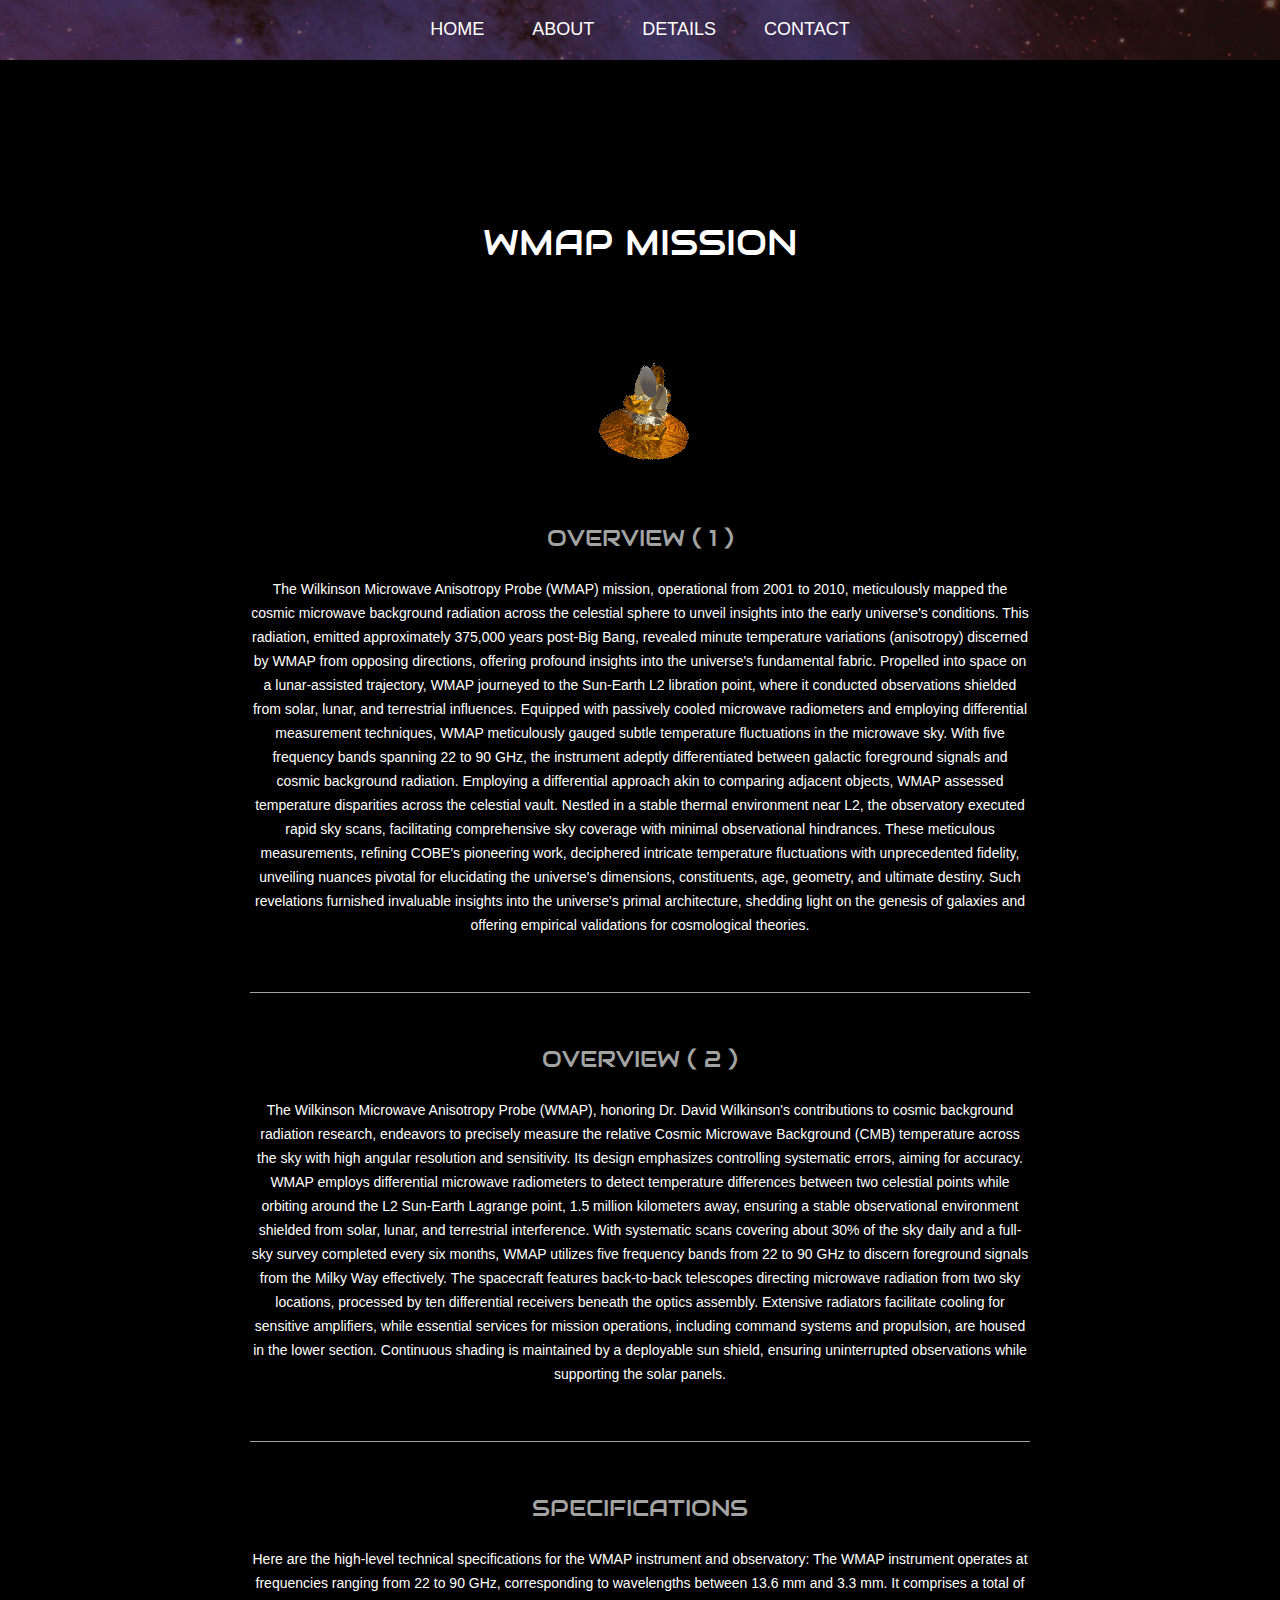
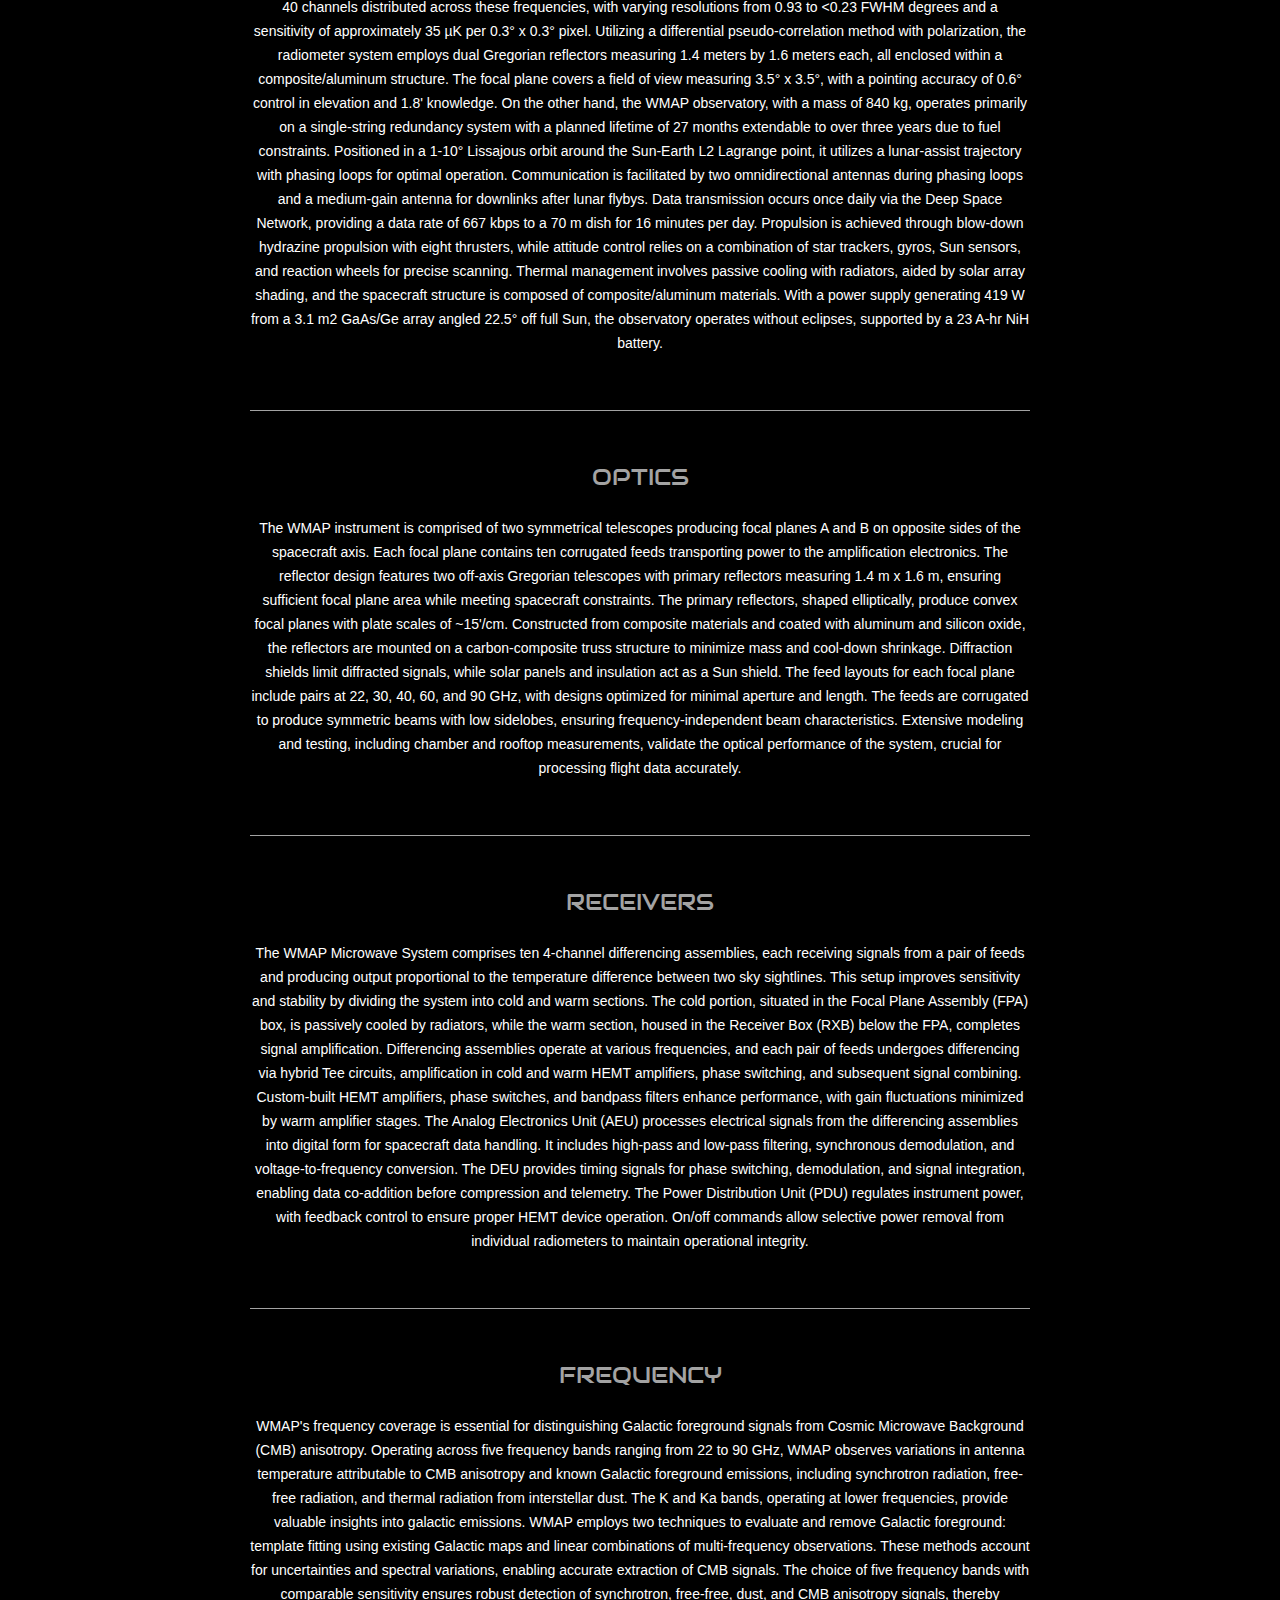
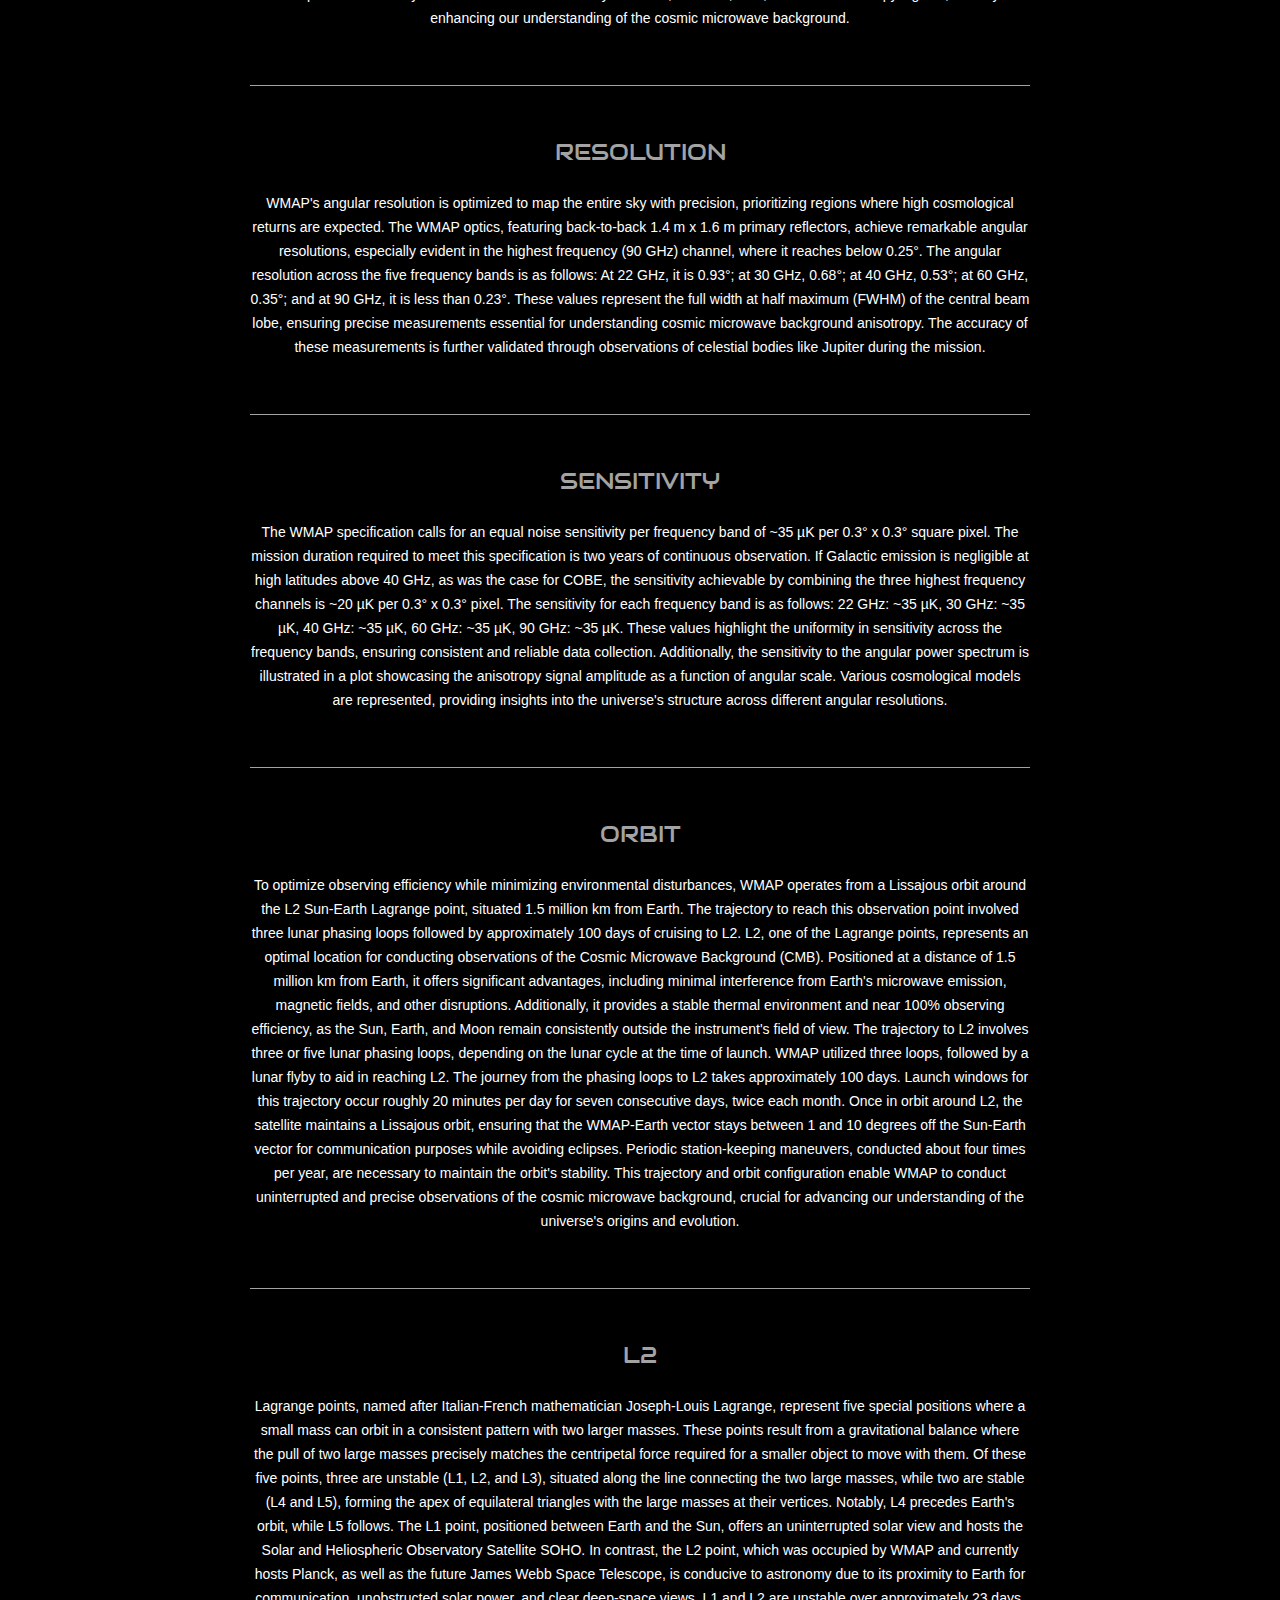
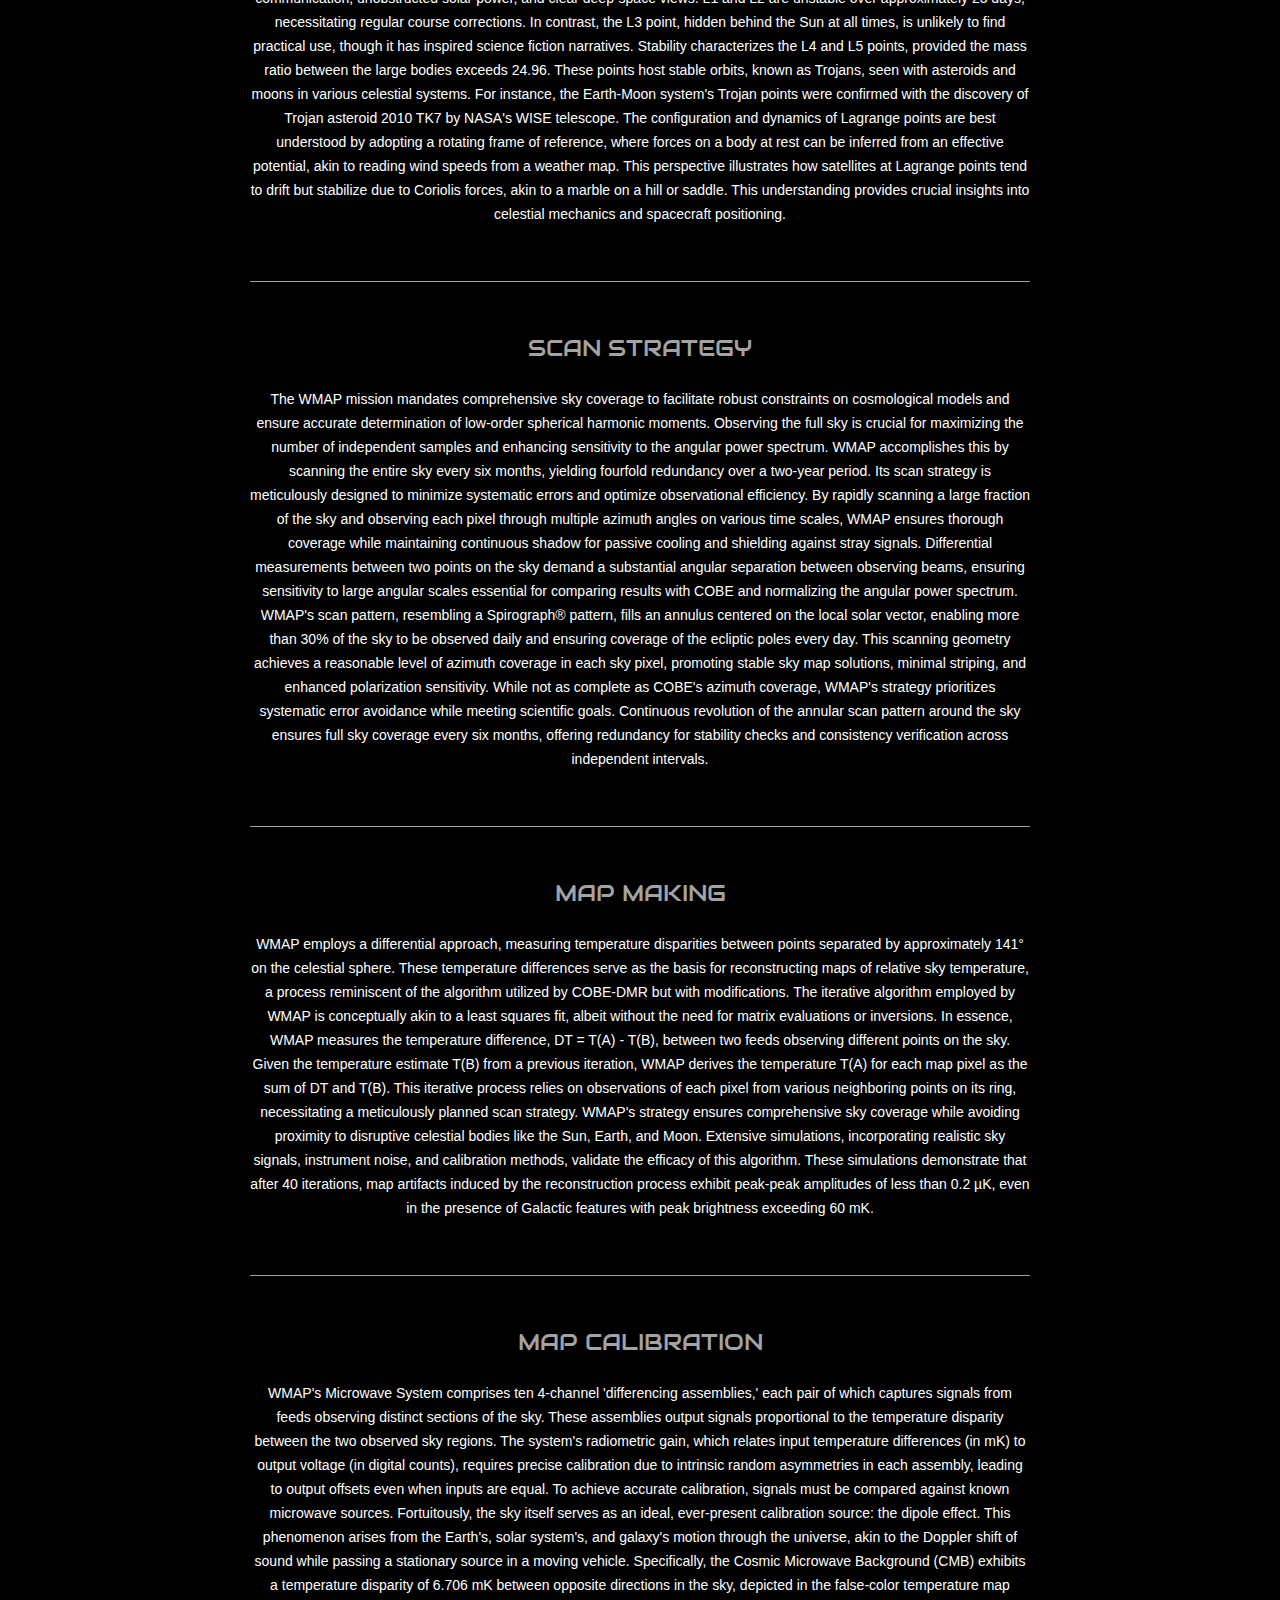
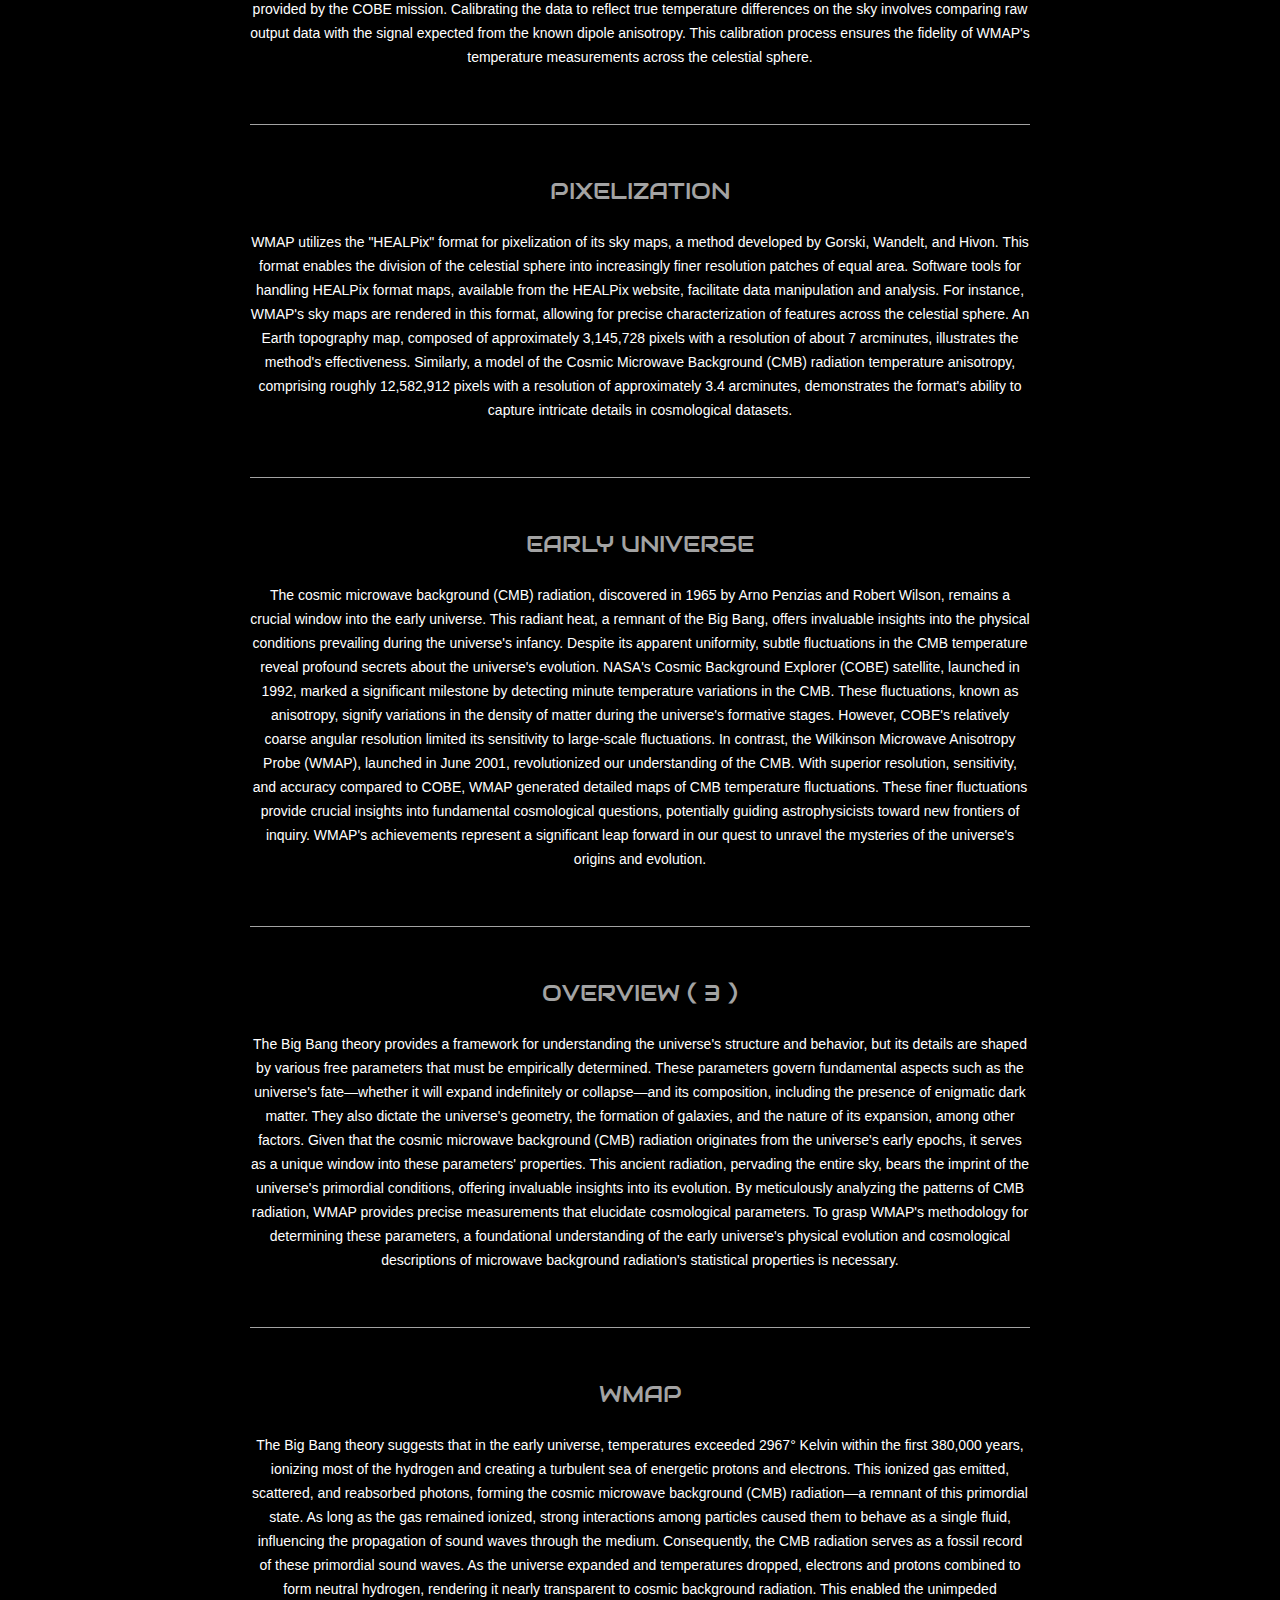
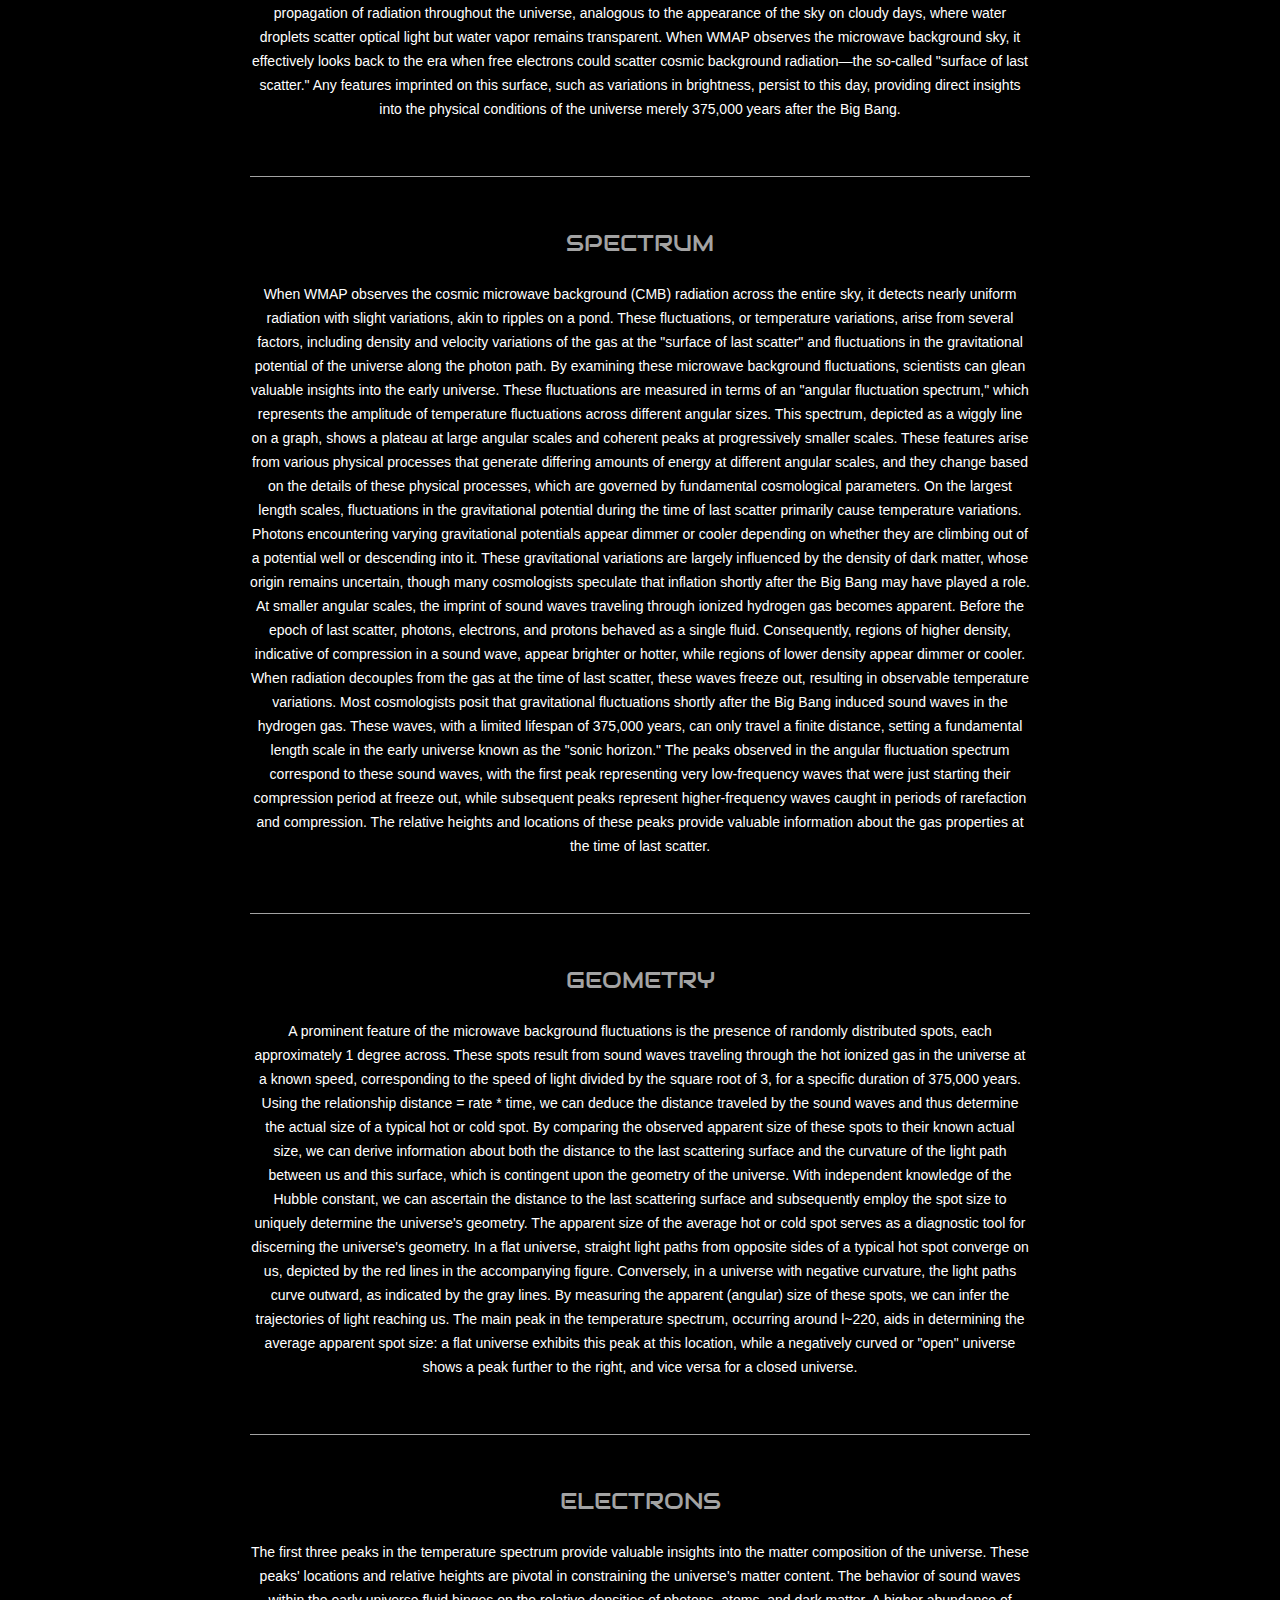
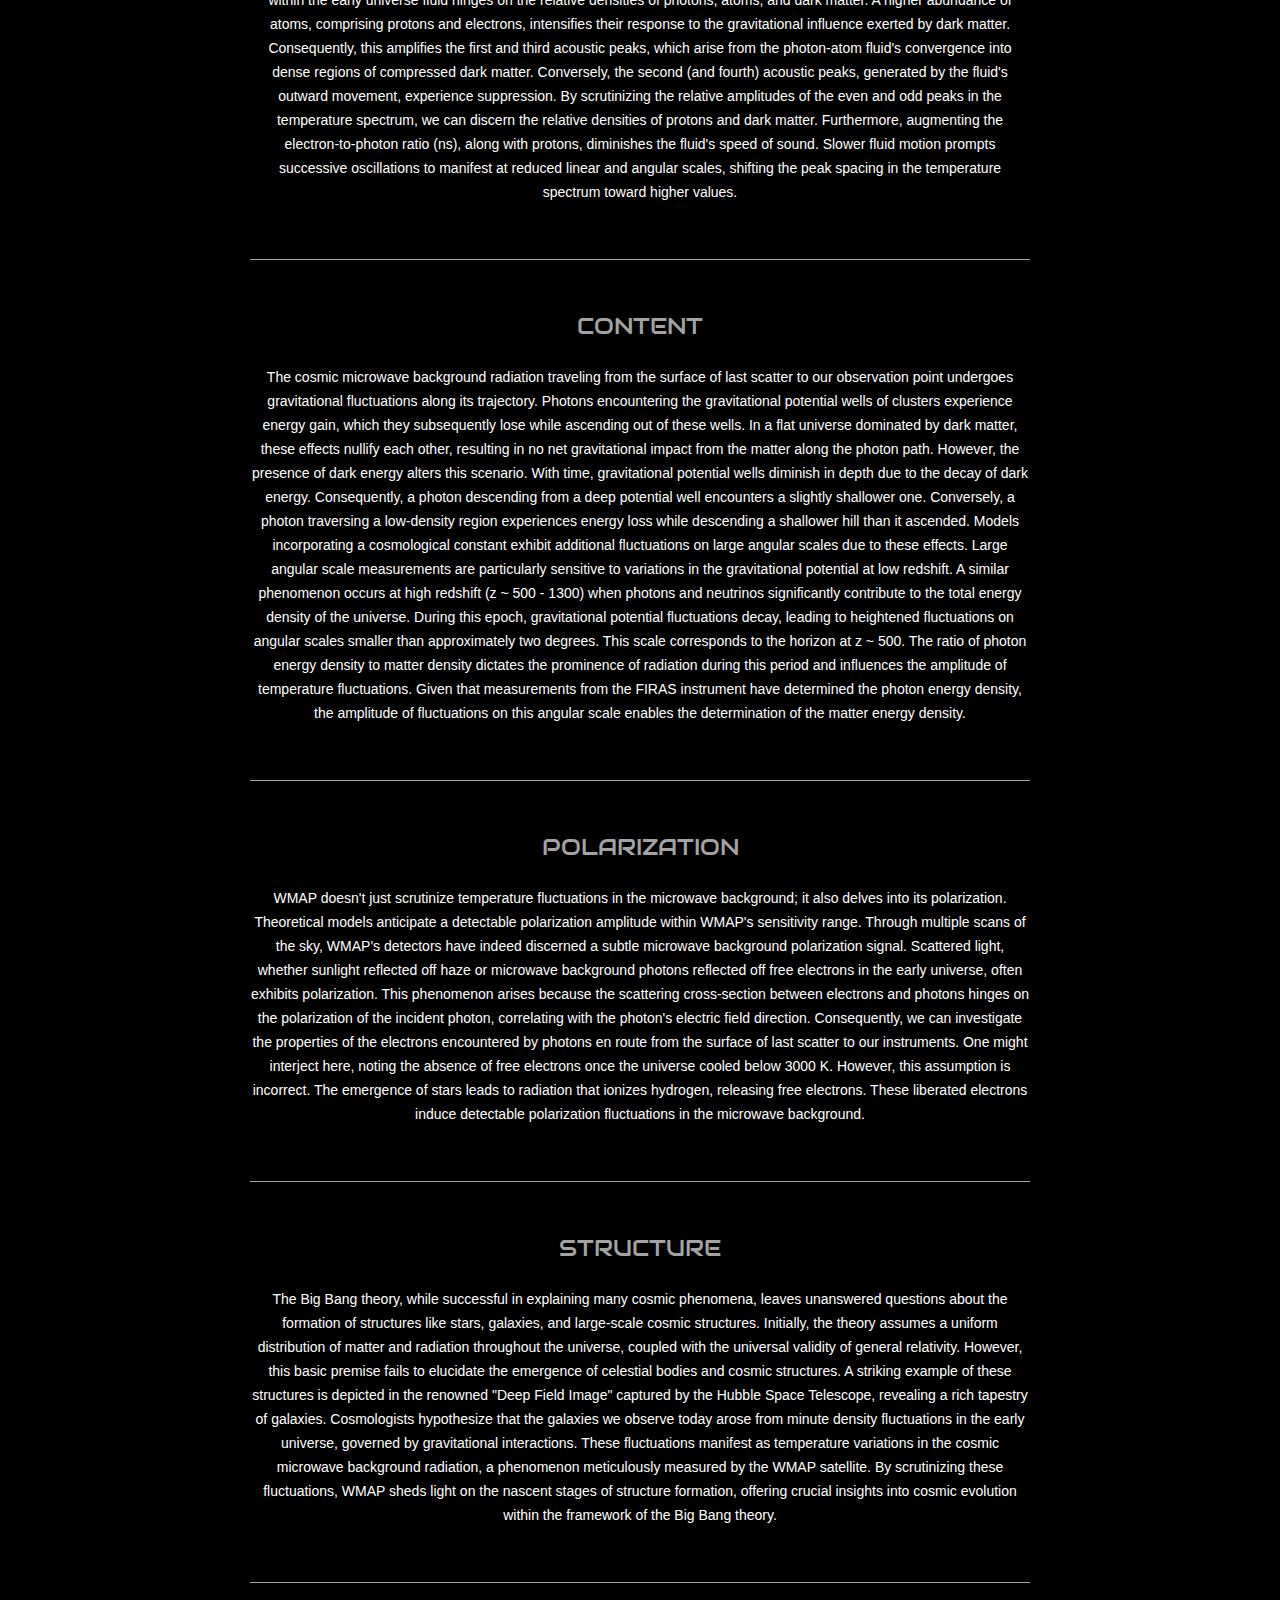
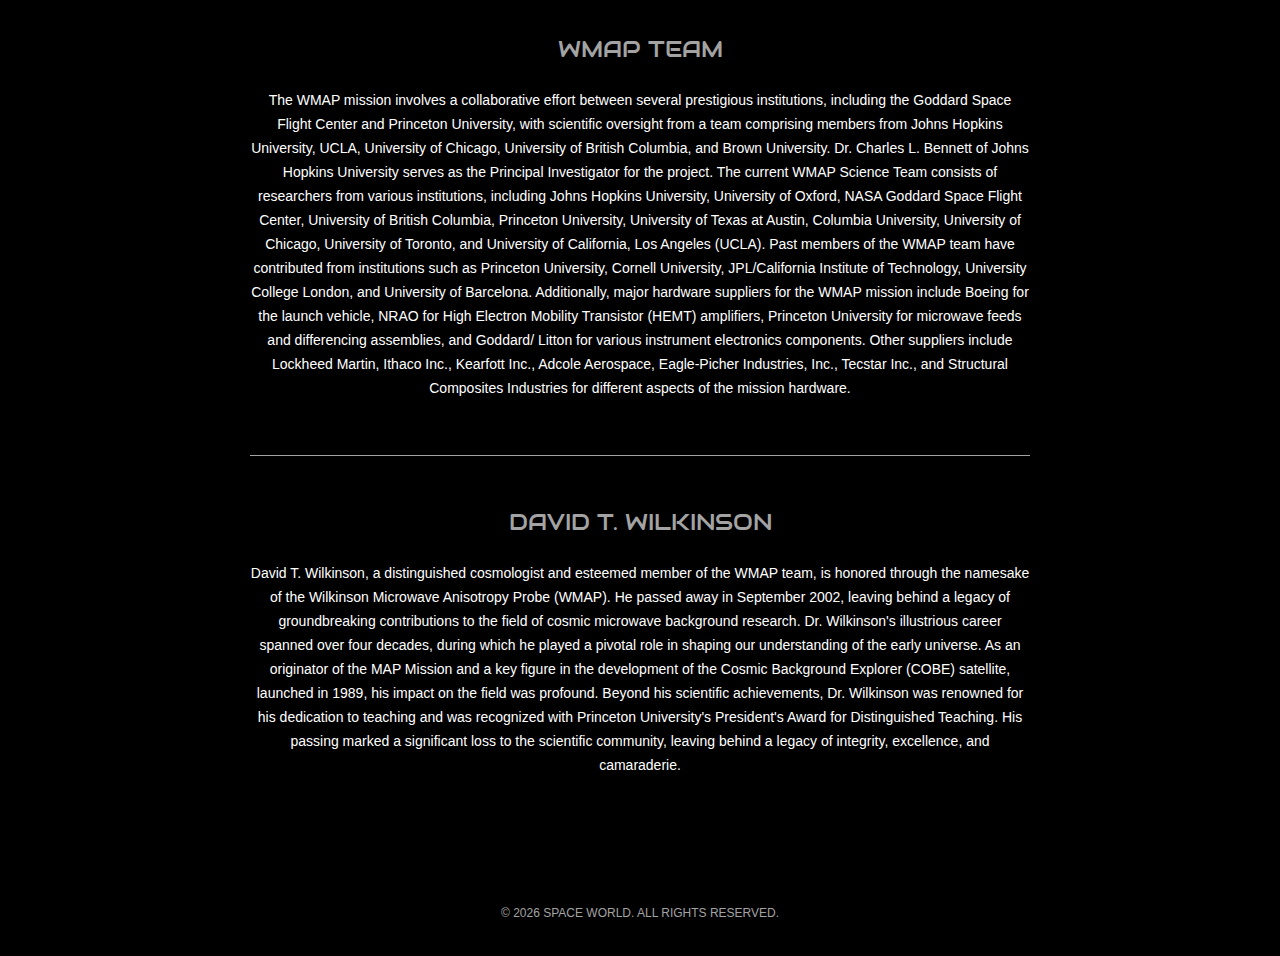
<file: WMAP/detail3.html>
<!doctype html>
<html>
<head>
	<!-- Google tag (gtag.js) -->
	<script async src="https://www.googletagmanager.com/gtag/js?id=G-R83K03MMJ1"></script>
	<script>
	  window.dataLayer = window.dataLayer || [];
	  function gtag(){dataLayer.push(arguments);}
	  gtag('js', new Date());
	
	  gtag('config', 'G-R83K03MMJ1');
	</script>
	<meta charset="UTF-8">
	<meta name="viewport" content="width=device-width, initial-scale=1.0">
	<title>Wilkinson Microwave Anisotropy Probe</title>
	<style>
        #body p {
            padding-bottom: 55px;
        }
    </style>
	<link rel="stylesheet" href="css/style.css" type="text/css">
	<link rel="stylesheet" type="text/css" href="css/mobile.css">
	<script src="js/mobile.js" type="text/javascript"></script>
</head>
<body>
	<div id="page">
		<div id="header">
			<div>
				<ul id="navigation">
					<li>
						<a href="index.html">Home</a>
					</li>
					<li>
						<a href="about.html">About</a>
					</li>
					<li>
						<a href="details.html">Details</a>
					<li>
						<a href="contact.html">Contact</a>
					</li>
				</ul>
			</div>
		</div>
		<div id="body">
			<div class="header">
				<div>
					<h1>WMAP Mission</h1>
					<img src="images/WMAP.gif" alt="">
					<h2>Overview ( 1 )</h2>
					<p>The Wilkinson Microwave Anisotropy Probe (WMAP) mission, operational from 2001 to 2010, meticulously mapped the cosmic microwave background radiation across the celestial sphere to unveil insights into the early universe's conditions. This radiation, emitted approximately 375,000 years post-Big Bang, revealed minute temperature variations (anisotropy) discerned by WMAP from opposing directions, offering profound insights into the universe's fundamental fabric. Propelled into space on a lunar-assisted trajectory, WMAP journeyed to the Sun-Earth L2 libration point, where it conducted observations shielded from solar, lunar, and terrestrial influences. Equipped with passively cooled microwave radiometers and employing differential measurement techniques, WMAP meticulously gauged subtle temperature fluctuations in the microwave sky. With five frequency bands spanning 22 to 90 GHz, the instrument adeptly differentiated between galactic foreground signals and cosmic background radiation. Employing a differential approach akin to comparing adjacent objects, WMAP assessed temperature disparities across the celestial vault. Nestled in a stable thermal environment near L2, the observatory executed rapid sky scans, facilitating comprehensive sky coverage with minimal observational hindrances. These meticulous measurements, refining COBE's pioneering work, deciphered intricate temperature fluctuations with unprecedented fidelity, unveiling nuances pivotal for elucidating the universe's dimensions, constituents, age, geometry, and ultimate destiny. Such revelations furnished invaluable insights into the universe's primal architecture, shedding light on the genesis of galaxies and offering empirical validations for cosmological theories.</p>
					<h2 style="border-top: 1px solid #A3A3A3;">Overview ( 2 )</h2>
					<p>The Wilkinson Microwave Anisotropy Probe (WMAP), honoring Dr. David Wilkinson's contributions to cosmic background radiation research, endeavors to precisely measure the relative Cosmic Microwave Background (CMB) temperature across the sky with high angular resolution and sensitivity. Its design emphasizes controlling systematic errors, aiming for accuracy. WMAP employs differential microwave radiometers to detect temperature differences between two celestial points while orbiting around the L2 Sun-Earth Lagrange point, 1.5 million kilometers away, ensuring a stable observational environment shielded from solar, lunar, and terrestrial interference. With systematic scans covering about 30% of the sky daily and a full-sky survey completed every six months, WMAP utilizes five frequency bands from 22 to 90 GHz to discern foreground signals from the Milky Way effectively. The spacecraft features back-to-back telescopes directing microwave radiation from two sky locations, processed by ten differential receivers beneath the optics assembly. Extensive radiators facilitate cooling for sensitive amplifiers, while essential services for mission operations, including command systems and propulsion, are housed in the lower section. Continuous shading is maintained by a deployable sun shield, ensuring uninterrupted observations while supporting the solar panels.</p>
					<h2 style="border-top: 1px solid #A3A3A3;">Specifications</h2>
					<p>Here are the high-level technical specifications for the WMAP instrument and observatory: The WMAP instrument operates at frequencies ranging from 22 to 90 GHz, corresponding to wavelengths between 13.6 mm and 3.3 mm. It comprises a total of 40 channels distributed across these frequencies, with varying resolutions from 0.93 to <0.23 FWHM degrees and a sensitivity of approximately 35 µK per 0.3° x 0.3° pixel. Utilizing a differential pseudo-correlation method with polarization, the radiometer system employs dual Gregorian reflectors measuring 1.4 meters by 1.6 meters each, all enclosed within a composite/aluminum structure. The focal plane covers a field of view measuring 3.5° x 3.5°, with a pointing accuracy of 0.6° control in elevation and 1.8' knowledge. On the other hand, the WMAP observatory, with a mass of 840 kg, operates primarily on a single-string redundancy system with a planned lifetime of 27 months extendable to over three years due to fuel constraints. Positioned in a 1-10° Lissajous orbit around the Sun-Earth L2 Lagrange point, it utilizes a lunar-assist trajectory with phasing loops for optimal operation. Communication is facilitated by two omnidirectional antennas during phasing loops and a medium-gain antenna for downlinks after lunar flybys. Data transmission occurs once daily via the Deep Space Network, providing a data rate of 667 kbps to a 70 m dish for 16 minutes per day. Propulsion is achieved through blow-down hydrazine propulsion with eight thrusters, while attitude control relies on a combination of star trackers, gyros, Sun sensors, and reaction wheels for precise scanning. Thermal management involves passive cooling with radiators, aided by solar array shading, and the spacecraft structure is composed of composite/aluminum materials. With a power supply generating 419 W from a 3.1 m2 GaAs/Ge array angled 22.5° off full Sun, the observatory operates without eclipses, supported by a 23 A-hr NiH battery.</p>
					<h2 style="border-top: 1px solid #A3A3A3;">Optics</h2>
					<p>The WMAP instrument is comprised of two symmetrical telescopes producing focal planes A and B on opposite sides of the spacecraft axis. Each focal plane contains ten corrugated feeds transporting power to the amplification electronics. The reflector design features two off-axis Gregorian telescopes with primary reflectors measuring 1.4 m x 1.6 m, ensuring sufficient focal plane area while meeting spacecraft constraints. The primary reflectors, shaped elliptically, produce convex focal planes with plate scales of ~15'/cm. Constructed from composite materials and coated with aluminum and silicon oxide, the reflectors are mounted on a carbon-composite truss structure to minimize mass and cool-down shrinkage. Diffraction shields limit diffracted signals, while solar panels and insulation act as a Sun shield. The feed layouts for each focal plane include pairs at 22, 30, 40, 60, and 90 GHz, with designs optimized for minimal aperture and length. The feeds are corrugated to produce symmetric beams with low sidelobes, ensuring frequency-independent beam characteristics. Extensive modeling and testing, including chamber and rooftop measurements, validate the optical performance of the system, crucial for processing flight data accurately.</p>
					<h2 style="border-top: 1px solid #A3A3A3;">Receivers</h2>
					<p>The WMAP Microwave System comprises ten 4-channel differencing assemblies, each receiving signals from a pair of feeds and producing output proportional to the temperature difference between two sky sightlines. This setup improves sensitivity and stability by dividing the system into cold and warm sections. The cold portion, situated in the Focal Plane Assembly (FPA) box, is passively cooled by radiators, while the warm section, housed in the Receiver Box (RXB) below the FPA, completes signal amplification. Differencing assemblies operate at various frequencies, and each pair of feeds undergoes differencing via hybrid Tee circuits, amplification in cold and warm HEMT amplifiers, phase switching, and subsequent signal combining. Custom-built HEMT amplifiers, phase switches, and bandpass filters enhance performance, with gain fluctuations minimized by warm amplifier stages. The Analog Electronics Unit (AEU) processes electrical signals from the differencing assemblies into digital form for spacecraft data handling. It includes high-pass and low-pass filtering, synchronous demodulation, and voltage-to-frequency conversion. The DEU provides timing signals for phase switching, demodulation, and signal integration, enabling data co-addition before compression and telemetry. The Power Distribution Unit (PDU) regulates instrument power, with feedback control to ensure proper HEMT device operation. On/off commands allow selective power removal from individual radiometers to maintain operational integrity.</p>
					<h2 style="border-top: 1px solid #A3A3A3;">Frequency</h2>
					<p>WMAP's frequency coverage is essential for distinguishing Galactic foreground signals from Cosmic Microwave Background (CMB) anisotropy. Operating across five frequency bands ranging from 22 to 90 GHz, WMAP observes variations in antenna temperature attributable to CMB anisotropy and known Galactic foreground emissions, including synchrotron radiation, free-free radiation, and thermal radiation from interstellar dust. The K and Ka bands, operating at lower frequencies, provide valuable insights into galactic emissions. WMAP employs two techniques to evaluate and remove Galactic foreground: template fitting using existing Galactic maps and linear combinations of multi-frequency observations. These methods account for uncertainties and spectral variations, enabling accurate extraction of CMB signals. The choice of five frequency bands with comparable sensitivity ensures robust detection of synchrotron, free-free, dust, and CMB anisotropy signals, thereby enhancing our understanding of the cosmic microwave background.</p>
					<h2 style="border-top: 1px solid #A3A3A3;">Resolution</h2>
					<p>WMAP's angular resolution is optimized to map the entire sky with precision, prioritizing regions where high cosmological returns are expected. The WMAP optics, featuring back-to-back 1.4 m x 1.6 m primary reflectors, achieve remarkable angular resolutions, especially evident in the highest frequency (90 GHz) channel, where it reaches below 0.25°. The angular resolution across the five frequency bands is as follows: At 22 GHz, it is 0.93°; at 30 GHz, 0.68°; at 40 GHz, 0.53°; at 60 GHz, 0.35°; and at 90 GHz, it is less than 0.23°. These values represent the full width at half maximum (FWHM) of the central beam lobe, ensuring precise measurements essential for understanding cosmic microwave background anisotropy. The accuracy of these measurements is further validated through observations of celestial bodies like Jupiter during the mission.</p>
					<h2 style="border-top: 1px solid #A3A3A3;">Sensitivity</h2>
					<p>The WMAP specification calls for an equal noise sensitivity per frequency band of ~35 µK per 0.3° x 0.3° square pixel. The mission duration required to meet this specification is two years of continuous observation. If Galactic emission is negligible at high latitudes above 40 GHz, as was the case for COBE, the sensitivity achievable by combining the three highest frequency channels is ~20 µK per 0.3° x 0.3° pixel. The sensitivity for each frequency band is as follows: 22 GHz: ~35 µK, 30 GHz: ~35 µK, 40 GHz: ~35 µK, 60 GHz: ~35 µK, 90 GHz: ~35 µK. These values highlight the uniformity in sensitivity across the frequency bands, ensuring consistent and reliable data collection. Additionally, the sensitivity to the angular power spectrum is illustrated in a plot showcasing the anisotropy signal amplitude as a function of angular scale. Various cosmological models are represented, providing insights into the universe's structure across different angular resolutions.</p>
					<h2 style="border-top: 1px solid #A3A3A3;">Orbit</h2>
					<p>To optimize observing efficiency while minimizing environmental disturbances, WMAP operates from a Lissajous orbit around the L2 Sun-Earth Lagrange point, situated 1.5 million km from Earth. The trajectory to reach this observation point involved three lunar phasing loops followed by approximately 100 days of cruising to L2. L2, one of the Lagrange points, represents an optimal location for conducting observations of the Cosmic Microwave Background (CMB). Positioned at a distance of 1.5 million km from Earth, it offers significant advantages, including minimal interference from Earth's microwave emission, magnetic fields, and other disruptions. Additionally, it provides a stable thermal environment and near 100% observing efficiency, as the Sun, Earth, and Moon remain consistently outside the instrument's field of view. The trajectory to L2 involves three or five lunar phasing loops, depending on the lunar cycle at the time of launch. WMAP utilized three loops, followed by a lunar flyby to aid in reaching L2. The journey from the phasing loops to L2 takes approximately 100 days. Launch windows for this trajectory occur roughly 20 minutes per day for seven consecutive days, twice each month. Once in orbit around L2, the satellite maintains a Lissajous orbit, ensuring that the WMAP-Earth vector stays between 1 and 10 degrees off the Sun-Earth vector for communication purposes while avoiding eclipses. Periodic station-keeping maneuvers, conducted about four times per year, are necessary to maintain the orbit's stability. This trajectory and orbit configuration enable WMAP to conduct uninterrupted and precise observations of the cosmic microwave background, crucial for advancing our understanding of the universe's origins and evolution.</p>
					<h2 style="border-top: 1px solid #A3A3A3;">L2</h2>
					<p>Lagrange points, named after Italian-French mathematician Joseph-Louis Lagrange, represent five special positions where a small mass can orbit in a consistent pattern with two larger masses. These points result from a gravitational balance where the pull of two large masses precisely matches the centripetal force required for a smaller object to move with them. Of these five points, three are unstable (L1, L2, and L3), situated along the line connecting the two large masses, while two are stable (L4 and L5), forming the apex of equilateral triangles with the large masses at their vertices. Notably, L4 precedes Earth's orbit, while L5 follows. The L1 point, positioned between Earth and the Sun, offers an uninterrupted solar view and hosts the Solar and Heliospheric Observatory Satellite SOHO. In contrast, the L2 point, which was occupied by WMAP and currently hosts Planck, as well as the future James Webb Space Telescope, is conducive to astronomy due to its proximity to Earth for communication, unobstructed solar power, and clear deep-space views. L1 and L2 are unstable over approximately 23 days, necessitating regular course corrections. In contrast, the L3 point, hidden behind the Sun at all times, is unlikely to find practical use, though it has inspired science fiction narratives. Stability characterizes the L4 and L5 points, provided the mass ratio between the large bodies exceeds 24.96. These points host stable orbits, known as Trojans, seen with asteroids and moons in various celestial systems. For instance, the Earth-Moon system's Trojan points were confirmed with the discovery of Trojan asteroid 2010 TK7 by NASA's WISE telescope. The configuration and dynamics of Lagrange points are best understood by adopting a rotating frame of reference, where forces on a body at rest can be inferred from an effective potential, akin to reading wind speeds from a weather map. This perspective illustrates how satellites at Lagrange points tend to drift but stabilize due to Coriolis forces, akin to a marble on a hill or saddle. This understanding provides crucial insights into celestial mechanics and spacecraft positioning.</p>
					<h2 style="border-top: 1px solid #A3A3A3;">Scan Strategy</h2>
					<p>The WMAP mission mandates comprehensive sky coverage to facilitate robust constraints on cosmological models and ensure accurate determination of low-order spherical harmonic moments. Observing the full sky is crucial for maximizing the number of independent samples and enhancing sensitivity to the angular power spectrum. WMAP accomplishes this by scanning the entire sky every six months, yielding fourfold redundancy over a two-year period. Its scan strategy is meticulously designed to minimize systematic errors and optimize observational efficiency. By rapidly scanning a large fraction of the sky and observing each pixel through multiple azimuth angles on various time scales, WMAP ensures thorough coverage while maintaining continuous shadow for passive cooling and shielding against stray signals. Differential measurements between two points on the sky demand a substantial angular separation between observing beams, ensuring sensitivity to large angular scales essential for comparing results with COBE and normalizing the angular power spectrum. WMAP's scan pattern, resembling a Spirograph® pattern, fills an annulus centered on the local solar vector, enabling more than 30% of the sky to be observed daily and ensuring coverage of the ecliptic poles every day. This scanning geometry achieves a reasonable level of azimuth coverage in each sky pixel, promoting stable sky map solutions, minimal striping, and enhanced polarization sensitivity. While not as complete as COBE's azimuth coverage, WMAP's strategy prioritizes systematic error avoidance while meeting scientific goals. Continuous revolution of the annular scan pattern around the sky ensures full sky coverage every six months, offering redundancy for stability checks and consistency verification across independent intervals.</p>
					<h2 style="border-top: 1px solid #A3A3A3;">Map Making</h2>
					<p>WMAP employs a differential approach, measuring temperature disparities between points separated by approximately 141° on the celestial sphere. These temperature differences serve as the basis for reconstructing maps of relative sky temperature, a process reminiscent of the algorithm utilized by COBE-DMR but with modifications. The iterative algorithm employed by WMAP is conceptually akin to a least squares fit, albeit without the need for matrix evaluations or inversions. In essence, WMAP measures the temperature difference, DT = T(A) - T(B), between two feeds observing different points on the sky. Given the temperature estimate T(B) from a previous iteration, WMAP derives the temperature T(A) for each map pixel as the sum of DT and T(B). This iterative process relies on observations of each pixel from various neighboring points on its ring, necessitating a meticulously planned scan strategy. WMAP's strategy ensures comprehensive sky coverage while avoiding proximity to disruptive celestial bodies like the Sun, Earth, and Moon. Extensive simulations, incorporating realistic sky signals, instrument noise, and calibration methods, validate the efficacy of this algorithm. These simulations demonstrate that after 40 iterations, map artifacts induced by the reconstruction process exhibit peak-peak amplitudes of less than 0.2 µK, even in the presence of Galactic features with peak brightness exceeding 60 mK.</p>
					<h2 style="border-top: 1px solid #A3A3A3;">Map Calibration</h2>
					<p>WMAP's Microwave System comprises ten 4-channel 'differencing assemblies,' each pair of which captures signals from feeds observing distinct sections of the sky. These assemblies output signals proportional to the temperature disparity between the two observed sky regions. The system's radiometric gain, which relates input temperature differences (in mK) to output voltage (in digital counts), requires precise calibration due to intrinsic random asymmetries in each assembly, leading to output offsets even when inputs are equal. To achieve accurate calibration, signals must be compared against known microwave sources. Fortuitously, the sky itself serves as an ideal, ever-present calibration source: the dipole effect. This phenomenon arises from the Earth's, solar system's, and galaxy's motion through the universe, akin to the Doppler shift of sound while passing a stationary source in a moving vehicle. Specifically, the Cosmic Microwave Background (CMB) exhibits a temperature disparity of 6.706 mK between opposite directions in the sky, depicted in the false-color temperature map provided by the COBE mission. Calibrating the data to reflect true temperature differences on the sky involves comparing raw output data with the signal expected from the known dipole anisotropy. This calibration process ensures the fidelity of WMAP's temperature measurements across the celestial sphere.</p>
					<h2 style="border-top: 1px solid #A3A3A3;">Pixelization</h2>
					<p>WMAP utilizes the "HEALPix" format for pixelization of its sky maps, a method developed by Gorski, Wandelt, and Hivon. This format enables the division of the celestial sphere into increasingly finer resolution patches of equal area. Software tools for handling HEALPix format maps, available from the HEALPix website, facilitate data manipulation and analysis. For instance, WMAP's sky maps are rendered in this format, allowing for precise characterization of features across the celestial sphere. An Earth topography map, composed of approximately 3,145,728 pixels with a resolution of about 7 arcminutes, illustrates the method's effectiveness. Similarly, a model of the Cosmic Microwave Background (CMB) radiation temperature anisotropy, comprising roughly 12,582,912 pixels with a resolution of approximately 3.4 arcminutes, demonstrates the format's ability to capture intricate details in cosmological datasets.</p>
					<h2 style="border-top: 1px solid #A3A3A3;">Early Universe</h2>
					<p>The cosmic microwave background (CMB) radiation, discovered in 1965 by Arno Penzias and Robert Wilson, remains a crucial window into the early universe. This radiant heat, a remnant of the Big Bang, offers invaluable insights into the physical conditions prevailing during the universe's infancy. Despite its apparent uniformity, subtle fluctuations in the CMB temperature reveal profound secrets about the universe's evolution. NASA's Cosmic Background Explorer (COBE) satellite, launched in 1992, marked a significant milestone by detecting minute temperature variations in the CMB. These fluctuations, known as anisotropy, signify variations in the density of matter during the universe's formative stages. However, COBE's relatively coarse angular resolution limited its sensitivity to large-scale fluctuations. In contrast, the Wilkinson Microwave Anisotropy Probe (WMAP), launched in June 2001, revolutionized our understanding of the CMB. With superior resolution, sensitivity, and accuracy compared to COBE, WMAP generated detailed maps of CMB temperature fluctuations. These finer fluctuations provide crucial insights into fundamental cosmological questions, potentially guiding astrophysicists toward new frontiers of inquiry. WMAP's achievements represent a significant leap forward in our quest to unravel the mysteries of the universe's origins and evolution.</p>
					<h2 style="border-top: 1px solid #A3A3A3;">Overview ( 3 )</h2>
					<p>The Big Bang theory provides a framework for understanding the universe's structure and behavior, but its details are shaped by various free parameters that must be empirically determined. These parameters govern fundamental aspects such as the universe's fate—whether it will expand indefinitely or collapse—and its composition, including the presence of enigmatic dark matter. They also dictate the universe's geometry, the formation of galaxies, and the nature of its expansion, among other factors. Given that the cosmic microwave background (CMB) radiation originates from the universe's early epochs, it serves as a unique window into these parameters' properties. This ancient radiation, pervading the entire sky, bears the imprint of the universe's primordial conditions, offering invaluable insights into its evolution. By meticulously analyzing the patterns of CMB radiation, WMAP provides precise measurements that elucidate cosmological parameters. To grasp WMAP's methodology for determining these parameters, a foundational understanding of the early universe's physical evolution and cosmological descriptions of microwave background radiation's statistical properties is necessary.</p>
					<h2 style="border-top: 1px solid #A3A3A3;">WMAP</h2>
					<p>The Big Bang theory suggests that in the early universe, temperatures exceeded 2967° Kelvin within the first 380,000 years, ionizing most of the hydrogen and creating a turbulent sea of energetic protons and electrons. This ionized gas emitted, scattered, and reabsorbed photons, forming the cosmic microwave background (CMB) radiation—a remnant of this primordial state. As long as the gas remained ionized, strong interactions among particles caused them to behave as a single fluid, influencing the propagation of sound waves through the medium. Consequently, the CMB radiation serves as a fossil record of these primordial sound waves. As the universe expanded and temperatures dropped, electrons and protons combined to form neutral hydrogen, rendering it nearly transparent to cosmic background radiation. This enabled the unimpeded propagation of radiation throughout the universe, analogous to the appearance of the sky on cloudy days, where water droplets scatter optical light but water vapor remains transparent. When WMAP observes the microwave background sky, it effectively looks back to the era when free electrons could scatter cosmic background radiation—the so-called "surface of last scatter." Any features imprinted on this surface, such as variations in brightness, persist to this day, providing direct insights into the physical conditions of the universe merely 375,000 years after the Big Bang.</p>
					<h2 style="border-top: 1px solid #A3A3A3;">Spectrum</h2>
					<p>When WMAP observes the cosmic microwave background (CMB) radiation across the entire sky, it detects nearly uniform radiation with slight variations, akin to ripples on a pond. These fluctuations, or temperature variations, arise from several factors, including density and velocity variations of the gas at the "surface of last scatter" and fluctuations in the gravitational potential of the universe along the photon path. By examining these microwave background fluctuations, scientists can glean valuable insights into the early universe. These fluctuations are measured in terms of an "angular fluctuation spectrum," which represents the amplitude of temperature fluctuations across different angular sizes. This spectrum, depicted as a wiggly line on a graph, shows a plateau at large angular scales and coherent peaks at progressively smaller scales. These features arise from various physical processes that generate differing amounts of energy at different angular scales, and they change based on the details of these physical processes, which are governed by fundamental cosmological parameters. On the largest length scales, fluctuations in the gravitational potential during the time of last scatter primarily cause temperature variations. Photons encountering varying gravitational potentials appear dimmer or cooler depending on whether they are climbing out of a potential well or descending into it. These gravitational variations are largely influenced by the density of dark matter, whose origin remains uncertain, though many cosmologists speculate that inflation shortly after the Big Bang may have played a role. At smaller angular scales, the imprint of sound waves traveling through ionized hydrogen gas becomes apparent. Before the epoch of last scatter, photons, electrons, and protons behaved as a single fluid. Consequently, regions of higher density, indicative of compression in a sound wave, appear brighter or hotter, while regions of lower density appear dimmer or cooler. When radiation decouples from the gas at the time of last scatter, these waves freeze out, resulting in observable temperature variations. Most cosmologists posit that gravitational fluctuations shortly after the Big Bang induced sound waves in the hydrogen gas. These waves, with a limited lifespan of 375,000 years, can only travel a finite distance, setting a fundamental length scale in the early universe known as the "sonic horizon." The peaks observed in the angular fluctuation spectrum correspond to these sound waves, with the first peak representing very low-frequency waves that were just starting their compression period at freeze out, while subsequent peaks represent higher-frequency waves caught in periods of rarefaction and compression. The relative heights and locations of these peaks provide valuable information about the gas properties at the time of last scatter.</p>
					<h2 style="border-top: 1px solid #A3A3A3;">Geometry</h2>
					<p>A prominent feature of the microwave background fluctuations is the presence of randomly distributed spots, each approximately 1 degree across. These spots result from sound waves traveling through the hot ionized gas in the universe at a known speed, corresponding to the speed of light divided by the square root of 3, for a specific duration of 375,000 years. Using the relationship distance = rate * time, we can deduce the distance traveled by the sound waves and thus determine the actual size of a typical hot or cold spot. By comparing the observed apparent size of these spots to their known actual size, we can derive information about both the distance to the last scattering surface and the curvature of the light path between us and this surface, which is contingent upon the geometry of the universe. With independent knowledge of the Hubble constant, we can ascertain the distance to the last scattering surface and subsequently employ the spot size to uniquely determine the universe's geometry. The apparent size of the average hot or cold spot serves as a diagnostic tool for discerning the universe's geometry. In a flat universe, straight light paths from opposite sides of a typical hot spot converge on us, depicted by the red lines in the accompanying figure. Conversely, in a universe with negative curvature, the light paths curve outward, as indicated by the gray lines. By measuring the apparent (angular) size of these spots, we can infer the trajectories of light reaching us. The main peak in the temperature spectrum, occurring around l~220, aids in determining the average apparent spot size: a flat universe exhibits this peak at this location, while a negatively curved or "open" universe shows a peak further to the right, and vice versa for a closed universe.</p>
					<h2 style="border-top: 1px solid #A3A3A3;">Electrons</h2>
					<p>The first three peaks in the temperature spectrum provide valuable insights into the matter composition of the universe. These peaks' locations and relative heights are pivotal in constraining the universe's matter content. The behavior of sound waves within the early universe fluid hinges on the relative densities of photons, atoms, and dark matter. A higher abundance of atoms, comprising protons and electrons, intensifies their response to the gravitational influence exerted by dark matter. Consequently, this amplifies the first and third acoustic peaks, which arise from the photon-atom fluid's convergence into dense regions of compressed dark matter. Conversely, the second (and fourth) acoustic peaks, generated by the fluid's outward movement, experience suppression. By scrutinizing the relative amplitudes of the even and odd peaks in the temperature spectrum, we can discern the relative densities of protons and dark matter. Furthermore, augmenting the electron-to-photon ratio (ns), along with protons, diminishes the fluid's speed of sound. Slower fluid motion prompts successive oscillations to manifest at reduced linear and angular scales, shifting the peak spacing in the temperature spectrum toward higher values.</p>
					<h2 style="border-top: 1px solid #A3A3A3;">Content</h2>
					<p>The cosmic microwave background radiation traveling from the surface of last scatter to our observation point undergoes gravitational fluctuations along its trajectory. Photons encountering the gravitational potential wells of clusters experience energy gain, which they subsequently lose while ascending out of these wells. In a flat universe dominated by dark matter, these effects nullify each other, resulting in no net gravitational impact from the matter along the photon path. However, the presence of dark energy alters this scenario. With time, gravitational potential wells diminish in depth due to the decay of dark energy. Consequently, a photon descending from a deep potential well encounters a slightly shallower one. Conversely, a photon traversing a low-density region experiences energy loss while descending a shallower hill than it ascended. Models incorporating a cosmological constant exhibit additional fluctuations on large angular scales due to these effects. Large angular scale measurements are particularly sensitive to variations in the gravitational potential at low redshift. A similar phenomenon occurs at high redshift (z ~ 500 - 1300) when photons and neutrinos significantly contribute to the total energy density of the universe. During this epoch, gravitational potential fluctuations decay, leading to heightened fluctuations on angular scales smaller than approximately two degrees. This scale corresponds to the horizon at z ~ 500. The ratio of photon energy density to matter density dictates the prominence of radiation during this period and influences the amplitude of temperature fluctuations. Given that measurements from the FIRAS instrument have determined the photon energy density, the amplitude of fluctuations on this angular scale enables the determination of the matter energy density.</p>
					<h2 style="border-top: 1px solid #A3A3A3;">Polarization</h2>
					<p>WMAP doesn't just scrutinize temperature fluctuations in the microwave background; it also delves into its polarization. Theoretical models anticipate a detectable polarization amplitude within WMAP's sensitivity range. Through multiple scans of the sky, WMAP's detectors have indeed discerned a subtle microwave background polarization signal. Scattered light, whether sunlight reflected off haze or microwave background photons reflected off free electrons in the early universe, often exhibits polarization. This phenomenon arises because the scattering cross-section between electrons and photons hinges on the polarization of the incident photon, correlating with the photon's electric field direction. Consequently, we can investigate the properties of the electrons encountered by photons en route from the surface of last scatter to our instruments. One might interject here, noting the absence of free electrons once the universe cooled below 3000 K. However, this assumption is incorrect. The emergence of stars leads to radiation that ionizes hydrogen, releasing free electrons. These liberated electrons induce detectable polarization fluctuations in the microwave background.</p>
					<h2 style="border-top: 1px solid #A3A3A3;">Structure</h2>
					<p>The Big Bang theory, while successful in explaining many cosmic phenomena, leaves unanswered questions about the formation of structures like stars, galaxies, and large-scale cosmic structures. Initially, the theory assumes a uniform distribution of matter and radiation throughout the universe, coupled with the universal validity of general relativity. However, this basic premise fails to elucidate the emergence of celestial bodies and cosmic structures. A striking example of these structures is depicted in the renowned "Deep Field Image" captured by the Hubble Space Telescope, revealing a rich tapestry of galaxies. Cosmologists hypothesize that the galaxies we observe today arose from minute density fluctuations in the early universe, governed by gravitational interactions. These fluctuations manifest as temperature variations in the cosmic microwave background radiation, a phenomenon meticulously measured by the WMAP satellite. By scrutinizing these fluctuations, WMAP sheds light on the nascent stages of structure formation, offering crucial insights into cosmic evolution within the framework of the Big Bang theory.</p>
					<h2 style="border-top: 1px solid #A3A3A3;">WMAP Team</h2>
					<p>The WMAP mission involves a collaborative effort between several prestigious institutions, including the Goddard Space Flight Center and Princeton University, with scientific oversight from a team comprising members from Johns Hopkins University, UCLA, University of Chicago, University of British Columbia, and Brown University. Dr. Charles L. Bennett of Johns Hopkins University serves as the Principal Investigator for the project. The current WMAP Science Team consists of researchers from various institutions, including Johns Hopkins University, University of Oxford, NASA Goddard Space Flight Center, University of British Columbia, Princeton University, University of Texas at Austin, Columbia University, University of Chicago, University of Toronto, and University of California, Los Angeles (UCLA). Past members of the WMAP team have contributed from institutions such as Princeton University, Cornell University, JPL/California Institute of Technology, University College London, and University of Barcelona. Additionally, major hardware suppliers for the WMAP mission include Boeing for the launch vehicle, NRAO for High Electron Mobility Transistor (HEMT) amplifiers, Princeton University for microwave feeds and differencing assemblies, and Goddard/ Litton for various instrument electronics components. Other suppliers include Lockheed Martin, Ithaco Inc., Kearfott Inc., Adcole Aerospace, Eagle-Picher Industries, Inc., Tecstar Inc., and Structural Composites Industries for different aspects of the mission hardware.</p>
					<h2 style="border-top: 1px solid #A3A3A3;">David T. Wilkinson</h2>
					<p>David T. Wilkinson, a distinguished cosmologist and esteemed member of the WMAP team, is honored through the namesake of the Wilkinson Microwave Anisotropy Probe (WMAP). He passed away in September 2002, leaving behind a legacy of groundbreaking contributions to the field of cosmic microwave background research. Dr. Wilkinson's illustrious career spanned over four decades, during which he played a pivotal role in shaping our understanding of the early universe. As an originator of the MAP Mission and a key figure in the development of the Cosmic Background Explorer (COBE) satellite, launched in 1989, his impact on the field was profound. Beyond his scientific achievements, Dr. Wilkinson was renowned for his dedication to teaching and was recognized with Princeton University's President's Award for Distinguished Teaching. His passing marked a significant loss to the scientific community, leaving behind a legacy of integrity, excellence, and camaraderie.</p>
				</div>
			</div>
		</div>
		<div id="footer">
			<div class="footnote">
				<div>
					<p>&copy; <script>document.write(new Date().getFullYear())</script> Space World. All rights reserved.</p>
				</div>
			</div>
		</div>
	</div>
</body>
</html>
</file>
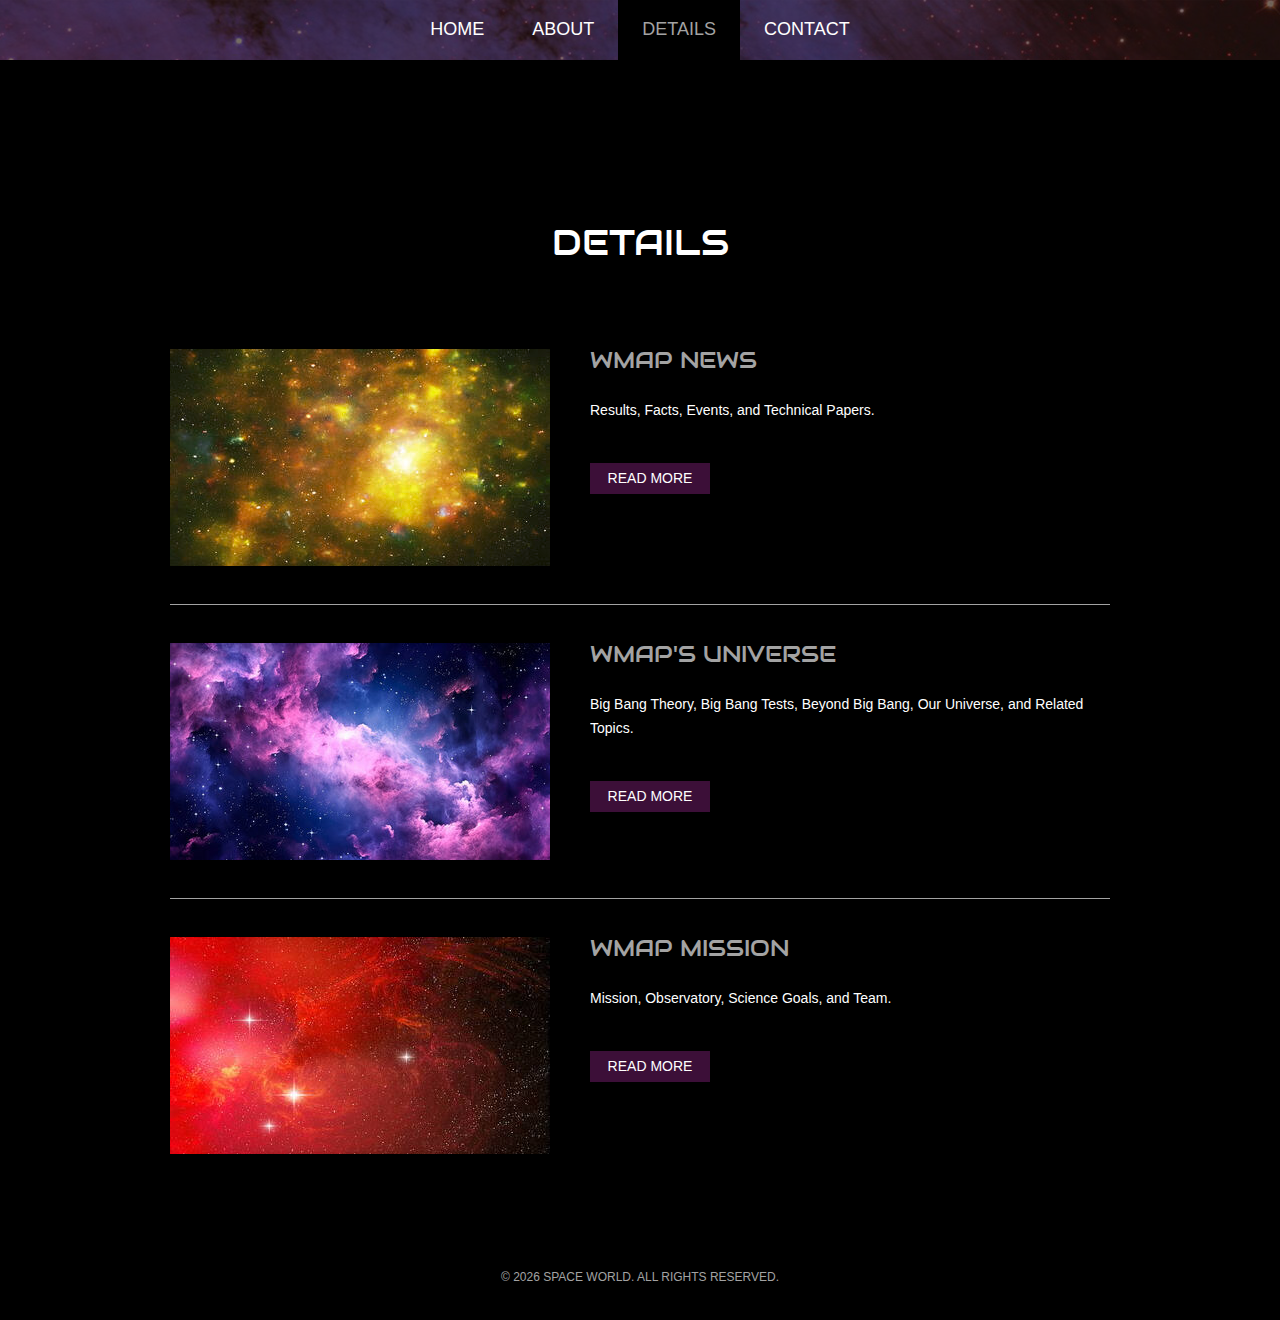
<file: WMAP/details.html>
<!doctype html>
<html>
<head>
	<!-- Google tag (gtag.js) -->
	<script async src="https://www.googletagmanager.com/gtag/js?id=G-R83K03MMJ1"></script>
	<script>
	  window.dataLayer = window.dataLayer || [];
	  function gtag(){dataLayer.push(arguments);}
	  gtag('js', new Date());
	
	  gtag('config', 'G-R83K03MMJ1');
	</script>
	<meta charset="UTF-8">
	<meta name="viewport" content="width=device-width, initial-scale=1.0">
	<title>Wilkinson Microwave Anisotropy Probe</title>
	<link rel="stylesheet" href="css/style.css" type="text/css">
	<link rel="stylesheet" type="text/css" href="css/mobile.css">
	<script src="js/mobile.js" type="text/javascript"></script>
</head>
<body>
	<div id="page">
		<div id="header">
			<div>
				<ul id="navigation">
					<li>
						<a href="index.html">Home</a>
					</li>
					<li>
						<a href="about.html">About</a>
					</li>
					<li class="selected">
						<a href="details.html">Details</a>
					<li>
						<a href="contact.html">Contact</a>
					</li>
				</ul>
			</div>
		</div>
		<div id="body">
			<div class="header">
				<div>
					<h1>Details</h1>
					<ul>
						<li>
							<a href="detail1.html"><img src="images/detailone.jpg" alt=""></a>
							<div>
								<h1>WMAP News</h1>
								<p>Results, Facts, Events, and Technical Papers.</p>
								<a href="detail1.html" class="more">Read More</a>
							</div>
						</li>
						<li>
							<a href="detail2.html"><img src="images/detailtwo.jpg" alt=""></a>
							<div>
								<h1>WMAP's Universe</h1>
								<p>Big Bang Theory, Big Bang Tests, Beyond Big Bang, Our Universe, and Related Topics.</p>
								<a href="detail2.html" class="more">Read More</a>
							</div>
						</li>
						<li>
							<a href="detail3.html"><img src="images/detailthree.jpg" alt=""></a>
							<div>
								<h1>WMAP Mission</h1>
								<p>Mission, Observatory, Science Goals, and Team.</p>
								<a href="detail3.html" class="more">Read More</a>
							</div>
						</li>
					</ul>
				</div>
			</div>
		</div>
		<div id="footer">
			<div class="footnote">
				<div>
					<p>&copy; <script>document.write(new Date().getFullYear())</script> Space World. All rights reserved.</p>
				</div>
			</div>
		</div>
	</div>
</body>
</html>
</file>
<file: WMAP/css/style.css>
body {
	margin: 0;
	padding: 0;
	position: relative;
	width: auto;
}
body #page {
	background: url("../images/bg-home.jpg") no-repeat scroll center top #000000;
	margin: 0;
	overflow: hidden;
	padding: 0;
	width: auto;
	z-index: 3;
}
a {
	text-decoration: none;
	outline: none;
}
a:active {
	background: none;
}
img {
	border: none;
}
/*-------------------------------------------FONTS---------------------------------------------*/
@font-face {
	font-family: 'audiowide-regular-webfont';
	src: url('../fonts/audiowide-regular-webfont.eot');
	src: url('../fonts/audiowide-regular-webfont.woff') format('woff'), url('../fonts/audiowide-regular-webfont.ttf') format('truetype'), url('../fonts/audiowide-regular-webfont.svg') format('svg');
}
/*----------------------------------------header-styles---------------------------------------*/
#header {
	background: url(../images/bg-transparent1.png) repeat;
	margin: 0;
	min-height: 60px;
	padding: 0;
	width: auto;
}
#header div {
	margin: 0 auto;
	max-width: 940px;
	min-height: 60px;
	padding: 0 10px;
}
#header div a.logo {
	display: block;
	float: left;
	height: 60px;
	margin: 0 44px 0 0;
	padding: 0;
	width: 304px;
}
#header div a img {
	display: block;
	margin: 0;
	padding: 0;
	width: auto;
}
#header div ul {
    display: flex;
    justify-content: center;
    list-style: none;
    margin: 0;
    padding: 0;
    width: auto;
}
#header div ul li {
	float: left;
	margin: 0;
	padding: 0;
	width: auto;
}
#header div ul li a {
	color: #ffffff;
	display: block;
	font-family: Arial;
	font-size: 18px;
	font-weight: normal;
	line-height: 59px;
	margin: 0;
	min-height: 60px;
	padding: 0 24px;
 *padding: 0 23px; /* Needed for IE8 and old versions */
	text-align: center;
	text-transform: uppercase;
	width: auto;
}
#header div ul li a:hover {
	background-color: #620031;
	color: #ffffff;
}
#header div ul li.selected a {
	background-color: #000000;
	color: #a3a3a3;
}
#header div ul li.menu {
	position: relative;
}
#header div ul li.menu ul {
	display: block;
	left: -99999px;
	list-style: none;
	margin: 0;
	padding: 0;
	position: absolute;
	top: 60px;
	width: 142px;
	z-index: 50;
}
#header div ul li.menu:hover ul.primary {
	left: 31px;
}
#header div ul li.menu ul.primary.selected {
	left: 31px;
}
#header div ul li.menu:hover ul.secondary {
	left: -20px;
}
#header div ul li.menu ul.secondary.selected {
	left: -20px;
}
#header div ul li.menu ul li {
	margin: 0;
	padding: 0;
	width: auto;
}
#header div ul li.menu ul li a {
	background-color: #620031;
	color: #ffffff;
	display: block;
	font-family: Arial;
	font-size: 18px;
	font-weight: normal;
	line-height: 60px;
	margin: 0;
	min-height: 60px;
	padding: 0 10px;
	text-align: center;
	text-transform: uppercase;
	width: auto;
}
#header div ul li.menu ul.primary.selected li a, #header div ul li.menu ul.secondary.selected li a {
	background-color: #000000;
	color: #a3a3a3;
}
/*----------------------------------------body-home-styles---------------------------------------*/
#body {
	background-color: #000000;
	margin: 0;
	min-height: 808px;
	overflow: hidden;
	padding: 0;
	width: 100%;
}
#body.home {
	background: none;
	margin: 0;
	overflow: hidden;
	padding: 0;
	width: 100%;
}
#body.home .header {
	background: none;
	margin: 0;
	overflow: hidden;
	padding: 0;
	width: 100%;
}
#body.home .header div {
	margin: 0 auto;
	max-width: 940px;
	overflow: hidden;
	padding: 0 10px;
	position: relative;
}
#body.home .header div img.satellite {
	display: block;
	left: 10px;
	margin: 0;
	padding: 0;
	position: absolute;
	top: 41px;
	width: auto;
	z-index: 50;
}
#body.home .header div h1 {
    color: #FFFFFF;
    font-family: audiowide-regular-webfont;
    font-size: 60px;
    font-weight: normal;
    line-height: 60px;
    text-transform: uppercase;
    position: relative;
    text-align: center;
    width: 100%;
	padding-top: 78px;
}
#body.home .header div h2 {
	color: #FFFFFF;
	display: block;
	float: right;
	font-family: Arial;
	font-size: 43px;
	font-weight: normal;
	line-height: 43px;
	margin: 0 0 36px;
	padding: 0 146px 0 506px;
	position: relative;
	text-align: right;
	text-transform: uppercase;
	width: 288px;
	z-index: 60;
}
#body.home .header div a.more {
	background-color: #000000;
	color: #a3a3a3;
	display: block;
	float: right;
	font-family: Arial;
	font-size: 18px;
	font-weight: normal;
	height: 49px;
	line-height: 49px;
	margin: 0 200px 0 0;
	padding: 0;
	text-align: center;
	text-transform: uppercase;
	position: relative;
	width: 180px;
	z-index: 55;
}
#body.home .header div a.more:hover {
	background-color: #ab000b;
	color: #ffffff;
}
#body.home .header div h3 {
	background: url("../images/bg-transparent1.png") repeat;
	color: #A3A3A3;
	float: left;
	font-family: audiowide-regular-webfont;
	font-size: 23px;
	font-weight: normal;
	line-height: 23px;
	margin: 85px 0 0;
 *margin: 102px 0 0;/* Needed for IE8 and old versions */
	min-height: 27px;
	padding: 17px 0 10px;
	position: relative;
	text-align: center;
	text-transform: uppercase;
	width: 940px;
}
#body.home .header div ul {
	display: inline-block;
	list-style: none outside none;
	margin: 0 0 -6px;
	overflow: hidden;
	padding: 0;
	width: auto;
}
#body.home .header div ul li:first-child {
	padding: 0;
}
#body.home .header div ul li {
	border: medium none;
	float: left;
	margin: 0;
	padding: 0;
	width: auto;
}
#body.home .header div ul li a {
	display: block;
	float: none;
	height: 156px;
	margin: 0;
	padding: 0;
	width: 235px;
}
#body.home .header div ul li a img {
	cursor: pointer;
	filter: alpha(opacity=100);/* Needed for IE8 and old versions */
	opacity: 1.0;
	display: block;
	margin: 0;
	padding: 0;
	width: auto;
}
#body.home .header div ul li a img:hover {
	filter: alpha(opacity=70);/* Needed for IE8 and old versions */
	opacity: 0.7;
}
#body.home .body {
	background-color: #000000;
	margin: 0;
	overflow: hidden;
	padding: 0;
	width: 100%;
}
#body.home .body div {
	margin: 0 auto;
	max-width: 940px;
	overflow: hidden;
	padding: 50px 0px 50px;
}
#body.home .body div h1 {
	color: #FFFFFF;
	display: block;
	font-family: audiowide-regular-webfont;
	font-size: 32px;
	font-weight: normal;
	line-height: 32px;
	margin: 0 auto 24px;
	padding: 0;
	text-align: center;
	text-transform: uppercase;
	width: 780px;
}
#body.home .body div p {
	color: #ffffff;
	display: block;
	font-family: Arial;
	font-size: 18px;
	font-weight: normal;
	line-height: 24px;
	margin: 0 auto;
	padding: 0;
	text-align: center;
	width: 780px;
}
#body.home .body div p a {
	color: #ffffff;
	font-family: Arial;
	font-size: 18px;
	font-weight: normal;
	line-height: 24px;
	margin: 0 auto;
	padding: 0;
	text-decoration: underline;
}
#body.home .body div p a:hover {
	color: #a3a3a3;
}
#body.home .footer {
	background-color: #000000;
	margin: 0;
	overflow: hidden;
	padding: 0;
	width: 100%;
}
#body.home .footer div {
	margin: 0 auto;
	max-width: 960px;
	overflow: hidden;
	padding: 32px 0 16px;
}
#body.home .footer div ul {
	display: inline-block;
	list-style: none;
	margin: 0;
	overflow: hidden;
	padding: 0;
	width: auto;
}
#body.home .footer div ul li:first-child {
	float: left;
	margin: 0 10px;
	padding: 0;
	width: 460px;
}
#body.home .footer div ul li {
	float: left;
	margin: 0 0 0 10px;
	padding: 0 0 0 20px;
	width: 440px;
}
#body.home .footer div ul li h1 {
	color: #FFFFFF;
	font-family: audiowide-regular-webfont;
	font-size: 32px;
	font-weight: normal;
	line-height: 32px;
	margin: 0 0 44px;
	padding: 0;
	text-align: left;
	text-transform: uppercase;
	width: auto;
}
#body.home .footer div ul li a {
	display: block;
	height: 258px;
	margin: 0;
	position: relative;
	padding: 0;
	width: 460px;
}
#body.home .footer div ul li a img {
	cursor: pointer;
	filter: alpha(opacity=100);/* Needed for IE8 and old versions */
	opacity: 1.0;
	display: block;
	margin: 0;
	padding: 0;
	width: auto;
}
#body.home .footer div ul li a:hover img {
	filter: alpha(opacity=70);/* Needed for IE8 and old versions */
	opacity: 0.7;
}
#body.home .footer div ul li a span {
	background: url(../images/icons.png) no-repeat 0 -152px;
	display: block;
	height: 72px;
	left: 199px;
	margin: 0;
	padding: 0;
	position: absolute;
	top: 94px;
	width: 62px;
}
#body.home .footer div ul li a:hover span {
	background: url(../images/icons.png) no-repeat 0 -226px;
}
#body.home .footer div ul li ul {
	display: inline-block;
	list-style: none outside none;
	margin: 0;
	overflow: hidden;
	padding: 0;
	width: 440px;
}
#body.home .footer div ul li ul li {
	border-top: 1px solid #A3A3A3;
	float: none;
	margin: 0;
	overflow: hidden;
	padding: 39px 10px 38px 0;
	width: 440px;
}
#body.home .footer div ul li ul li:first-child {
	border: medium none;
	margin: 0;
	padding: 0 0 38px;
	width: 440px;
}
#body.home .footer div ul li ul li a {
	display: block;
	float: left;
	height: 90px;
	margin: 0 20px 0 0;
	padding: 0;
	width: 100px;
}
#body.home .footer div ul li ul li a img {
	cursor: pointer;
	filter: alpha(opacity=100);/* Needed for IE8 and old versions */
	opacity: 1.0;
	display: block;
	margin: 0;
	padding: 0;
	width: auto;
}
#body.home .footer div ul li ul li a img:hover {
	filter: alpha(opacity=70);/* Needed for IE8 and old versions */
	opacity: 0.7;
}
#body.home .footer div ul li ul li h1 {
	color: #A3A3A3;
	float: left;
	font-family: audiowide-regular-webfont;
	font-size: 23px;
	font-weight: normal;
	line-height: 23px;
	margin: 0;
	padding: 4px 0 8px;
	text-align: left;
	text-transform: uppercase;
	width: 310px;
}
#body.home .footer div ul li ul li span {
	color: #FFFFFF;
	display: block;
	float: left;
	font-family: Arial;
	font-size: 14px;
	font-weight: normal;
	line-height: 14px;
	margin: 0 0 10px;
	padding: 0;
	text-align: left;
	text-transform: uppercase;
	width: 310px;
}
#body.home .footer div ul li ul li a.more {
	background-color: #3c0f38;
	color: #ffffff;
	display: block;
	float: right;
	font-family: Arial;
	font-size: 14px;
	font-weight: normal;
	height: 31px;
	line-height: 31px;
	margin: 0;
	padding: 0;
	text-align: center;
	text-transform: uppercase;
	width: 120px;
}
#body.home .footer div ul li ul li a.more:hover {
	background-color: #620031;
}
/*----------------------------------------body-styles---------------------------------------*/
#body.about .header {
	background: url(../images/bg-about.jpg) no-repeat center top #000000;
	margin: 0;
	min-height: 455px;
	padding: 0;
	width: 100%;
}
#body.about .header div, #body .header div {
	margin: 0 auto;
	max-width: 960px;
	overflow: hidden;
	padding: 65px 0 40px;
}
#body.about .header div h1, #body .header div h1 {
	color: #FFFFFF;
	display: block;
	font-family: audiowide-regular-webfont;
	font-size: 36px;
	font-weight: normal;
	line-height: 36px;
	margin: 100px auto 85px;
	padding: 0;
	text-align: center;
	text-transform: uppercase;
	width: 940px;
}
#body.about .header div h2 {
	color: #FFFFFF;
	display: block;
	font-family: audiowide-regular-webfont;
	font-size: 32px;
	font-weight: normal;
	line-height: 32px;
	margin: 0 auto 24px;
	padding: 0;
	text-align: center;
	text-transform: uppercase;
	width: 820px;
}
#body.about .header div p {
	color: #ffffff;
	display: block;
	font-family: Arial;
	font-size: 18px;
	font-weight: normal;
	line-height: 24px;
	margin: 0 auto;
	padding: 0;
	text-align: center;
	width: 820px;
}
#body.about .header div p a {
	color: #ffffff;
	font-family: Arial;
	font-size: 18px;
	font-weight: normal;
	line-height: 24px;
	margin: 0;
	padding: 0;
	text-decoration: underline;
}
#body.about .header div p a:hover {
	color: #a3a3a3;
}
#body.about .body {
	background-color: #000000;
	margin: 0;
	min-height: 253px;
	overflow: hidden;
	padding: 0;
	width: 100%;
}
#body.about .body div {
	margin: 0 auto;
	max-width: 940px;
	overflow: hidden;
	padding: 36px 10px 35px;
}
#body.about .body div h2 {
	color: #A3A3A3;
	float: left;
	font-family: audiowide-regular-webfont;
	font-size: 23px;
	font-weight: normal;
	line-height: 23px;
	margin: 18px 0 26px;
	padding: 0;
	text-align: left;
	text-transform: uppercase;
	width: 620px;
}
#body.about .body div p {
	color: #ffffff;
	display: block;
	float: left;
	font-family: Arial;
	font-size: 14px;
	font-weight: normal;
	line-height: 24px;
	margin: 0;
	padding: 0;
	text-align: left;
	width: 620px;
}
#body.about .body div p a {
	color: #ffffff;
	font-family: Arial;
	font-size: 14px;
	font-weight: normal;
	line-height: 24px;
	margin: 0;
	padding: 0;
	text-decoration: underline;
}
#body.about .body div p a:hover {
	color: #a3a3a3;
}
/*
#body.about .body div img {
	display: block;
	float: right;
	margin: 0;
	padding: 0;
	width: auto;
}
*/
#body.about .body div {
    position: relative;
}
#body.about .body div img {
    position: absolute;
    top: 50%;
    transform: translateY(-50%) translateX(100%) rotate(90deg);
	padding-top: 40px;
}
#body.about .footer {
	background-color: #000000;
	margin: 0;
	min-height: 366px;
	padding: 0;
	width: 100%;
}
#body.about .footer div {
	margin: 0 auto;
	overflow: hidden;
	padding: 79px 0 0 10px;
	width: 950px;
}
#body.about .footer div h2 {
	color: #A3A3A3;
	float: right;
	font-family: audiowide-regular-webfont;
	font-size: 23px;
	font-weight: normal;
	line-height: 23px;
	margin: 34px 0 24px;
	padding: 0;
	text-align: left;
	text-transform: uppercase;
	width: 557px;
}
#body.about .footer div p {
	color: #ffffff;
	display: block;
	float: right;
	font-family: Arial;
	font-size: 18px;
	font-weight: normal;
	line-height: 24px;
	margin: 0 auto;
	padding: 0;
	text-align: left;
	width: 557px;
}
#body.about .footer div p a {
	color: #ffffff;
	font-family: Arial;
	font-size: 18px;
	font-weight: normal;
	line-height: 24px;
	margin: 0 auto;
	padding: 0;
	text-decoration: underline;
}
#body.about .footer div p a:hover {
	color: #a3a3a3;
}
#body.about .footer div img {
	float: left;
	display: block;
	margin: 0;
	padding: 0;
	width: auto;
}
#body.about .section {
	background-color: #3c0f38;
	margin: 0;
	min-height: 234px;
	padding: 0;
	width: auto;
}
#body.about .section div {
	margin: 0 auto;
	max-width: 960px;
	overflow: hidden;
	padding: 58px 0 55px;
}
#body.about .section div h2 {
	color: #A3A3A3;
	display: block;
	font-family: audiowide-regular-webfont;
	font-size: 23px;
	font-weight: normal;
	line-height: 23px;
	margin: 0 auto 26px;
	padding: 0;
	text-align: center;
	text-transform: uppercase;
	width: 780px;
}
#body.about .section div p {
	color: #ffffff;
	display: block;
	font-family: Arial;
	font-size: 14px;
	font-weight: normal;
	line-height: 24px;
	margin: 0 auto;
	padding: 0;
	text-align: center;
	width: 780px;
}
#body.about .section div p a {
	color: #ffffff;
	font-family: Arial;
	font-size: 14px;
	font-weight: normal;
	line-height: 24px;
	margin: 0;
	padding: 0;
	text-decoration: underline;
}
#body.about .section div p a:hover {
	color: #a3a3a3;
}
#body .header {
	margin: 0 auto;
	padding: 0;
	width: 100%;
}
#body .header div ul {
	display: inline-block;
	max-width: 940px;
	list-style: none outside none;
	margin: 0;
	padding: 3px 10px 0;
}
#body .header div ul li:first-child {
	border: none;
	padding: 0 0 38px;
}
#body .header div ul li {
	border-top: 1px solid #A3A3A3;
	margin: 0;
	overflow: hidden;
	padding: 38px 0;
	width: auto;
}
#body .header div ul li a {
	display: block;
	float: left;
	height: 217px;
	margin: 0 40px 0 0;
	padding: 0;
	width: 380px;
}
#body .header div ul li a img {
	cursor: pointer;
	filter: alpha(opacity=100);/* Needed for IE8 and old versions */
	opacity: 1.0;
	display: block;
	margin: 0;
	padding: 0;
	width: auto;
}
#body .header div ul li a img:hover {
	filter: alpha(opacity=70);/* Needed for IE8 and old versions */
	opacity: 0.7;
}
#body .header div ul li div {
	float: left;
	margin: 0;
	overflow: hidden;
	padding: 0;
	width: 520px;
}
#body .header div ul li div h1 {
	color: #A3A3A3;
	font-family: audiowide-regular-webfont;
	font-size: 23px;
	font-weight: normal;
	line-height: 23px;
	margin: 0 0 26px;
	padding: 0;
	text-align: left;
	text-transform: uppercase;
	width: 520px;
}
#body .header div ul li div p {
	color: #FFFFFF;
	font-family: Arial;
	font-size: 14px;
	font-weight: normal;
	line-height: 24px;
	margin: 0 0 41px;
	padding: 0;
	text-align: left;
	width: 520px;
}
#body .header div ul li div p a {
	color: #FFFFFF;
	display: inline;
	float: none;
	font-family: Arial;
	font-size: 14px;
	font-weight: normal;
	height: auto;
	line-height: 24px;
	margin: 0;
	padding: 0;
	text-decoration: underline;
	width: auto;
}
#body .header div ul li div p a:hover {
	color: #a3a3a3;
}
#body .header div ul li div a.more {
	background-color: #3c0f38;
	color: #ffffff;
	display: block;
	font-family: Arial;
	font-size: 14px;
	font-weight: normal;
	height: 31px;
	line-height: 31px;
	margin: 0;
	padding: 0;
	text-align: center;
	text-transform: uppercase;
	width: 120px;
}
#body .header div ul li div a.more:hover {
	background-color: #620031;
}
#body .header div img {
	display: block;
	margin: 0 auto;
	padding: 3px 0 0;
	width: auto;
}
#body .header div h2 {
	color: #A3A3A3;
	display: block;
	font-family: audiowide-regular-webfont;
	font-size: 23px;
	font-weight: normal;
	line-height: 23px;
	margin: 0 auto;
	padding: 55px 0 27px;
	text-align: center;
	text-transform: uppercase;
	width: 780px;
}
#body .header div p {
	color: #FFFFFF;
	display: block;
	font-family: Arial;
	font-size: 14px;
	font-weight: normal;
	line-height: 24px;
	margin: 0 auto 0;
	text-align: center;
	width: 780px;
}
#body .header div p a {
	color: #ffffff;
	font-family: Arial;
	font-size: 22.5px;
	font-weight: normal;
	line-height: 24px;
	margin: 0 auto;
	padding: 0;
	text-decoration: underline;
}
#body .header div p a:hover {
	color: #a3a3a3;
}
#body .header div .article {
	float: left;
	margin: 0 40px 0 10px;
	padding: 0;
	width: 560px;
}
#body .header div .article ul {
	display: inline-block;
	list-style: none outside none;
	margin: 0;
	padding: 3px 0 0;
	width: 560px;
}
#body .header div .article ul li:first-child {
	border: none;
	padding: 0 0 38px;
}
#body .header div .article ul li {
	border-top: 1px solid #a3a3a3;
	margin: 0;
	overflow: hidden;
	padding: 38px 0 38px;
	width: auto;
}
#body .header div .article ul li a {
	display: block;
	height: 241px;
	margin: 0 0 29px;
	padding: 0;
	width: 560px;
}
#body .header div .article ul li a img {
	cursor: pointer;
	filter: alpha(opacity=100);/* Needed for IE8 and old versions */
	opacity: 1.0;
	display: block;
	margin: 0;
	padding: 0;
	width: auto;
}
#body .header div .article ul li a img:hover {
	filter: alpha(opacity=70);/* Needed for IE8 and old versions */
	opacity: 0.7;
}
#body .header div .article ul li h1 {
	color: #A3A3A3;
	font-family: audiowide-regular-webfont;
	font-size: 23px;
	font-weight: normal;
	line-height: 23px;
	margin: 0 0 8px;
	padding: 0;
	text-align: left;
	text-transform: uppercase;
	width: auto;
}
#body .header div .article ul li span {
	color: #FFFFFF;
	display: block;
	font-family: Arial;
	font-size: 14px;
	font-weight: normal;
	line-height: 14px;
	margin: 0 0 28px;
	padding: 0;
	text-align: left;
	text-transform: uppercase;
	width: auto;
}
#body .header div .article ul li p {
	color: #FFFFFF;
	font-family: Arial;
	font-size: 14px;
	font-weight: normal;
	line-height: 24px;
	margin: 0 0 29px;
	padding: 0;
	text-align: left;
	width: auto;
}
#body .header div .article ul li p a {
	color: #FFFFFF;
	display: inline;
	float: none;
	font-family: Arial;
	font-size: 14px;
	font-weight: normal;
	height: auto;
	line-height: 24px;
	margin: 0;
	padding: 0;
	text-decoration: underline;
	width: auto;
}
#body .header div .article ul li p a:hover {
	color: #a3a3a3;
}
#body .header div .article ul li a.more {
	background-color: #3c0f38;
	color: #ffffff;
	display: block;
	float: right;
	font-family: Arial;
	font-size: 14px;
	font-weight: normal;
	height: 31px;
	line-height: 31px;
	margin: 0;
	padding: 0;
	text-align: center;
	text-transform: uppercase;
	width: 120px;
}
#body .header div .article ul li a.more:hover {
	background-color: #620031;
}
#body .header div .sidebar {
	float: left;
	margin: 0;
	padding: 0;
	width: 340px;
}
#body .header div .sidebar ul {
	display: inline-block;
	list-style: none;
	margin: 0;
	padding: 0;
	width: 340px;
}
#body .header div .sidebar ul li:first-child {
	border: medium none;
	padding: 0 0 34px;
}
#body .header div .sidebar ul li {
	border-top: 1px solid #A3A3A3;
	margin: 0;
	overflow: hidden;
	padding: 32px 0 34px;
	width: auto;
}
#body .header div .sidebar ul li h1 {
	color: #FFFFFF;
	font-family: audiowide-regular-webfont;
	font-size: 32px;
	font-weight: normal;
	line-height: 32px;
	margin: 0 0 25px;
	padding: 0;
	text-align: left;
	text-transform: uppercase;
	width: 340px;
}
#body .header div .sidebar ul li a {
	display: block;
	float: none;
	height: 187px;
	margin: 0 0 29px;
	padding: 0;
	width: 34px;
}
#body .header div .sidebar ul li a img {
	cursor: pointer;
	filter: alpha(opacity=100);/* Needed for IE8 and old versions */
	opacity: 1.0;
	display: block;
	margin: 0;
	padding: 0;
	width: auto;
}
#body .header div .sidebar ul li a img:hover {
	filter: alpha(opacity=70);/* Needed for IE8 and old versions */
	opacity: 0.7;
}
#body .header div .sidebar ul li h2 {
	color: #A3A3A3;
	font-family: audiowide-regular-webfont;
	font-size: 23px;
	font-weight: normal;
	line-height: 23px;
	margin: 0 0 7px;
	padding: 0;
	text-align: left;
	text-transform: uppercase;
	width: auto;
}
#body .header div .sidebar ul li span {
	color: #ffffff;
	display: block;
	font-family: Arial;
	font-size: 14px;
	font-weight: normal;
	line-height: 14px;
	margin: 0;
	padding: 0;
	text-align: left;
	text-transform: uppercase;
	width: auto;
}
#body .header div .sidebar ul li ul {
	display: inline-block;
	list-style: none outside none;
	margin: 0;
	padding: 12px 0 0;
	width: 340px;
}
#body .header div .sidebar ul li ul li:first-child {
	padding: 0;
}
#body .header div .sidebar ul li ul li {
	border: medium none;
	margin: 0 0 26px;
	overflow: hidden;
	padding: 0;
	width: auto;
}
#body .header div .sidebar ul li ul li a {
	display: block;
	float: left;
	height: 54px;
	margin: 0 20px 0 0;
	padding: 0;
	width: 60px;
}
#body .header div .sidebar ul li ul li a img {
	cursor: pointer;
	filter: alpha(opacity=100);/* Needed for IE8 and old versions */
	opacity: 1.0;
	display: block;
	margin: 0;
	padding: 0;
	width: auto;
}
#body .header div .sidebar ul li ul li a img:hover {
	filter: alpha(opacity=70);/* Needed for IE8 and old versions */
	opacity: 0.7;
}
#body .header div .sidebar ul li ul li h2 {
	color: #A3A3A3;
	float: left;
	font-family: audiowide-regular-webfont;
	font-size: 23px;
	font-weight: normal;
	line-height: 23px;
	margin: 6px 0 11px;
	padding: 0;
	text-align: left;
	text-transform: uppercase;
	width: 260px;
}
#body .header div .sidebar ul li ul li span {
	color: #ffffff;
	display: block;
	float: left;
	font-family: Arial;
	font-size: 14px;
	line-height: 14px;
	margin: 0;
	padding: 0;
	text-align: left;
	text-transform: uppercase;
	width: auto;
}
#body .header div .article img {
	display: block;
	margin: 3px 0 29px;
	padding: 0;
	width: auto;
}
#body .header div .article h1 {
	color: #A3A3A3;
	font-family: audiowide-regular-webfont;
	font-size: 23px;
	font-weight: normal;
	line-height: 23px;
	margin: 0 0 7px;
	padding: 0;
	text-align: left;
	text-transform: uppercase;
	width: auto;
}
#body .header div .article span {
	color: #FFFFFF;
	display: block;
	font-family: Arial;
	font-size: 14px;
	font-weight: normal;
	line-height: 14px;
	margin: 0 0 29px;
	padding: 0;
	text-align: left;
	text-transform: uppercase;
	width: auto;
}
#body .header div .article p {
	color: #FFFFFF;
	font-family: Arial;
	font-size: 14px;
	font-weight: normal;
	line-height: 24px;
	margin: 0 0 24px;
	padding: 0;
	text-align: left;
	width: auto;
}
#body .header div .article p a {
	color: #ffffff;
	font-family: Arial;
	font-size: 14px;
	font-weight: normal;
	line-height: 24px;
	margin: 0;
	padding: 0;
	text-decoration: underline;
}
#body .header div .article p a:hover {
	color: #a3a3a3;
}
#body .header .contact h2 {
	color: #A3A3A3;
	display: block;
	font-family: audiowide-regular-webfont;
	font-size: 23px;
	font-weight: normal;
	line-height: 23px;
	margin: 0 auto;
	padding: 8px 0 62px;
	text-align: center;
	text-transform: uppercase;
	width: 500px;
}
#body .header div form {
	display: block;
	margin: 0 auto;
	padding: 0;
	width: 461px;
}
#body .header div form input {
	background-color: #A3A3A3;
	border: medium none;
	color: #000000;
	display: block;
	font-family: Arial;
	font-size: 18px;
	font-weight: normal;
	height: 43px;
	line-height: 43px;
	margin: 0 0 29px;
	padding: 0 0 0 20px;
	text-align: left;
	text-transform: uppercase;
	width: 441px;
}
#body .header div form textarea {
	background-color: #A3A3A3;
	border: medium none;
	color: #000000;
	display: block;
	font-family: Arial;
	font-size: 18px;
	font-weight: normal;
	height: 98px;
	line-height: 24px;
	margin: 0 0 31px;
	overflow: auto;
	padding: 15px 0 0 20px;
	resize: none;
	text-align: left;
	text-transform: uppercase;
	width: 441px;
}
#body .header div form input#submit {
	background-color: #3c0f38;
	color: #ffffff;
	cursor: pointer;
	display: block;
	float: right;
	font-family: Arial;
	font-size: 14px;
	font-weight: normal;
	height: 31px;
	line-height: 31px;
	margin: 0;
	padding: 0;
	text-align: center;
	text-transform: uppercase;
	width: 120px;
}
#body .header div form input#submit:hover {
	background-color: #620031;
}
/*----------------------------------------footer-styles---------------------------------------*/
#footer {
	margin: 0;
	padding: 0;
	width: auto;
}
#footer .connect {
	background-color: #a3a3a3;
	margin: 0;
	min-height: 84px;
	overflow: hidden;
	padding: 0;
	width: auto;
}
#footer .connect div {
	margin: 0 auto;
	max-width: 960px;
	overflow: hidden;
	padding: 24px 0 0;
}
#footer .connect div h1 {
	color: #FFFFFF;
	float: left;
	font-family: audiowide-regular-webfont;
	font-size: 23px;
	font-weight: normal;
	line-height: 23px;
	margin: 0;
	padding: 8px 25px 0 0;
	text-align: right;
	text-transform: uppercase;
	width: 525px;
}
#footer .connect div div {
	float: left;
	margin: 0;
	overflow: hidden;
	padding: 0 0 0 20px;
	width: 380px;
}
/*
#footer .connect div div a {
	background: url(../images/icons.png) no-repeat;
	display: block;
	float: left;
	height: 36px;
	margin: 0;
	padding: 0;
	text-indent: -99999px;
	width: 18px;
}
#footer .connect div div a.facebook {
	background-position: 0 0;
	margin: 0 0 0 16px;
	width: 18px;
}
#footer .connect div div a.twitter {
	background-position: 0 -114px;
	margin: 0 0 0 28px;
	width: 44px;
}
#footer .connect div div a.googleplus {
	background-position: 0 -38px;
	margin: 0 0 0 27px;
	width: 37px;
}
#footer .connect div div a.pinterest {
	background-position: 0 -76px;
	margin: 0 0 0 29px;
	width: 30px;
}
#footer .connect div div a.facebook:hover {
	background-position: -20px 0;
}
#footer .connect div div a.twitter:hover {
	background-position: -46px -114px;
}
#footer .connect div div a.googleplus:hover {
	background-position: -38px -38px;
}
#footer .connect div div a.pinterest:hover {
	background-position: -32px -76px;
}
*/
#footer .footnote {
	background-color: #000000;
	margin: 0;
	min-height: 84px;
	overflow: hidden;
	padding: 0;
	width: auto;
}
#footer .footnote div {
	margin: 0 auto;
	overflow: hidden;
	padding: 34px 0 0;
	width: 960px;
}
#footer .footnote div p {
	color: #a3a3a3;
	display: block;
	font-family: Arial;
	font-size: 12px;
	font-weight: normal;
	margin: 0 auto;
	padding: 0;
	text-align: center;
	text-transform: uppercase;
	width: 940px;
}
#wix {
	max-width: 728px;
	margin: 0 auto;
}
#wix a img {
	width: 100%;
}
</file>
<file: WMAP/css/mobile.css>
@media only screen and (min-width : 320px) and (max-width : 568px) {
	
}
@media only screen and (max-width : 568px) and (orientation : landscape) {
	
}
@media only screen and (max-width : 974px) {
	#body {
		margin: 0;
		padding: 0;
		width: 100%;
		z-index: 3;
	}
	#body.home {
		margin: 0;
		padding: 0;
		width: 100%;
	}
	#body.home .header div, #body.home .body div, #body.home .footer div, #body.about .header div, #body .header div, #body.about .body div, #body.about .footer div, #body.about .section div {
		margin: 0 auto;
		max-width: none;
		overflow: hidden;
		position: relative;
		width: 95%;
	}
	#body.home .header div img.satellite{
		left: 2px;
	}
	#body.home .header div h1 {
		float: none;
		margin: 0;
		padding: 16.55% 0 10%;
		text-align: center;
		width: 100%;
	}
	#body.home .header div h2 {
		float: none;
		margin: 0;
		padding: 0 0 10% 0;
		text-align: center;
		width: 100%;
	}
	#body.home .header div a.more{
		float: none;
		margin: 0 auto;
		z-index: 55;
	}
	#body.home .header div h3{
		margin: 106px 0 0;
		width: 100%;
	}
	#body.home .header div ul, #body.home .footer div ul, #body.home .footer div ul li ul {
		margin: 0;
		padding: 0 0;
		width: 100%;
	}
	#body.home .header div ul li:first-child, #body.home .header div ul li {
		border: none;
		float: none;
		margin: 10% 0;
		width: 100%;
	}
	#body.home .header div ul li a{
		margin: 0 auto;
	}
	#body.home .header div ul li a img, #body .header div .article ul li a img {
		margin: 0 auto;
	}
	#body.home .body div h1, #body.home .body div p {
		width: 100%;
	}
	#body.home .footer div ul li:first-child, #body.home .footer div ul li, #body .header div .sidebar ul li ul {
		float: none;
		margin: 0 0 10%;
		padding: 0;
		width: 100%;
	}
	#body.home .footer div ul li h1, #body.home .footer div ul li ul li h1, #body.home .footer div ul li ul li span {
		float: none;
		text-align: center;
		width: 100%;
	}
	#body.home .footer div ul li a{
		height: 100%;
		width: 100%;
	}
	#body.home .footer div ul li a img{
		margin: 0 auto;
		width: 90%;
	}
	#body.home .footer div ul li a span {
		left: 46%;
		top: 39%;
	}
	#body.home .footer div ul li ul li:first-child, #body.home .footer div ul li ul li {
		width: 100%;
	}
	#body.home .footer div ul li ul li a.more{
		float: none;
		margin: 0 auto;
	}
	#body.home .footer div ul li ul li a {
		display: block;
		float: none;
		height: 90px;
		margin: 0 auto;
		padding: 0;
		width: 100px;
	}
	#body.about .header div h1, #body .header div h1, #body.about .header div h2, #body.about .header div p, #body.about .body div h2, #body.about .body div p, #body.about .footer div h2, #body.about .footer div p, #body.about .section div h2, #body.about .section div p, #body .header div ul li div h1, #body .header div ul li div p, #body .header div h2, #body .header div p, #body .header div .sidebar ul li h1, #body .header .contact h2 {
		float: none;
		text-align: center;
		width: 100%;
	}
	#body.about .body div img, #body.about .footer div img, #body .header div ul li a img, #body .header div ul li div a.more, #body .header div .article ul li a.more, #body .header div .sidebar ul li ul li a img, #body .header div .sidebar ul li a img {
		float: none;
		margin: 0 auto;
	}
	#body.about .body div img.solarsystem,
	#body.about .footer div img.solarsystem,
	#body .header div ul li a img.solarsystem,
	#body .header div ul li div a.more.solarsystem,
	#body .header div .article ul li a.more.solarsystem,
	#body .header div .sidebar ul li ul li a img.solarsystem,
	#body .header div .sidebar ul li a img.solarsystem {
		display: none;
	}
	#body .header div ul, #body .header div .article ul, #body .header div .sidebar ul {
		max-width: none;
		padding: 0;
		width: 100%;
	}
	#body .header div ul li a, #body .header div .article ul li a, #body .header div .sidebar ul li a, #body .header div .sidebar ul li ul li a {
		float: none;
		height: auto;
		margin: 0 auto;
		width: auto;
	}
	#body .header div ul li div, #body .header div .article, #body .header div .sidebar {
		float: none;
		margin: 0;
		padding: 3% 0;
		width: 100%;
	}
	#body .header div .sidebar ul li ul li h2, #body .header div .sidebar ul li ul li span, #body .header div .article ul li h1, #body .header div .article ul li span, #body .header div .article ul li p, #body .header div .sidebar ul li h2, #body .header div .sidebar ul li span {
		float: none;
		padding: 2% 0 1%;
		text-align: center;
		width: 100%;
	}
	#body .header div form{
		width: 100%;
	}
	#body .header div form input, #body .header div form textarea {
		-webkit-appearance: none;
		border-radius: 0;
		margin: 0 auto 10%;
		width: 90%;
	}
	#body .header div form input#submit{
		-webkit-appearance: none;
		border-radius: 0;
		float: none;
		margin: 0 auto;
	}
	#footer{
		width: 100%;
	}
	#footer .connect{
		width: 100%;
	}
	#footer .connect div, #footer .footnote div {
		margin: 0 auto;
		padding: 10% 0;
		width: 95%;
	}
	#footer .connect div h1{
		float: none;
		font-size: 17px;
		line-height: 20px;
		margin: 0;
		padding: 0 0 10%;
		text-align: center;
		width: 100%
	}
	#footer .connect div div{
		float: none;
		margin: 0 auto;
		padding: 0;
		width: 210px;
	}
	#footer .connect div div a.facebook, #footer .connect div div a.twitter, #footer .connect div div a.googleplus, #footer .connect div div a.pinterest {
		margin: 0 10px;
	}
	#footer .footnote div p{
		width: 100%;
	}
}
@media only screen and (max-width : 959px) {
	body #page {
		margin: 0;
		padding: 0;
		width: auto;
	}
	html {
		-webkit-text-size-adjust: none;
	}
	img {
		max-width: 100%;
	}
	body #page {
		margin: 0;
		overflow: hidden;
		padding: 0;
		width: auto;
	}
	#header {
		min-height: 73px;
		width: 100%;
	}
	#header div {
		margin: 0 auto;
		max-width: none;
		min-height: 105px;
		width: 95%;
	}
	#header div a.logo {
		display: block;
		float: left;
		height: 60px;
		margin: 5% 0 0;
		padding: 0;
		width: 79%;
	}
	#header div span#mobile-navigation {
		background: transparent url(../images/mobile/mobile-menu.png) no-repeat;
		display: block;
		height: 50px;
		margin: 0;
		padding: 0 0 0 0;
		position: absolute;
		right: 3%;
		top: 14px;
		width: 50px;
		z-index: 999;
	}
	#header div > ul#navigation {
		background-image: none;
		background: rgba(98, 0, 49, 0.91);
		border: 1px solid #f1f2f2;
		border-radius: 0;
		display: none;
		float: none;
		height: auto;
		padding: 0;
		position: absolute;
		right: 3%;
		top: 64px;
		width: 92%;
		z-index: 1000;
	}
	#header div > ul#navigation > li {
		border-left: 0;
		border-top: 1px solid #f1f2f2;
		margin: 0;
		height: auto;
		padding: 0;
		position: relative;
		text-align: left;
		width: 100%;
	}
	#header div > ul#navigation > li:first-child {
		border-top: 0;
	}
	#header div > ul#navigation > li:hover {
		background-color: transparent;
	}
	#header div ul#navigation li a {
		border: none;
		color: #eeeced;
		display: block;
		font-family: Arial;
		font-size: 1.125em;
		font-weight: normal;
		height: 3em;
		line-height: 3.125em;
		min-height: 54px;
		padding: 0 10px;
		text-align: left;
		text-decoration: none;
		text-shadow: none;
		width: auto;
	}
	#header div .mobile-submenu {
		background: rgba(98, 0, 49, 0.91) url(../images/mobile/mobile-expand.png) no-repeat center;
		border-left: 1px solid #f1f2f2;
		display: inline-block;
		height: 3.4em;
		position: absolute;
		right: 0;
		top: 0;
		width: 50px;
		z-index: 0;
	}
	#header div ul#navigation li ul {
		background: none;
		border-top: 1px solid #f1f2f2;
		padding: 0;
		position: static;
		right: 0;
		text-align: left;
		width: 100%;
		z-index: 999;
	}
	#header div ul#navigation li ul, #header div ul#navigation li:hover ul {
		display: none;
	}
	#header div ul#navigation li {
		height: auto;
		width: 100%;
		z-index: 40;
	}
	#header div ul#navigation li ul li {
		background: rgba(98, 0, 49, 0.91);
		border-top: 1px solid #f1f2f2;
		display: block;
		height: auto;
		margin: 0;
		padding: 0;
		text-align: left;
		width: 100%;
	}
	#header div ul#navigation li ul li:first-child {
		border: none;
	}
	#header div ul#navigation li ul li a {
		background: rgba(98, 0, 49, 0.91);
		color: #eeeced;
		padding-left: 20px;
		text-align: left;
		text-decoration: none;
		width: auto;
	}
	#header div ul#navigation li:hover a, #header div ul#navigation li.selected a, #header div ul#navigation li:hover ul li a, #header div ul#navigation li:hover ul li a:hover, #header div ul#navigation li ul li.selected a {
		display: block;
	}
	#header div ul#navigation li.selected > a {
		background: rgba(0, 0, 0, 0.91);
		color: #eeeced;
		text-decoration: none;
	}
	#header div ul li.selected a, #header div ul li.selected a:hover, #header div ul li.menu ul#selected li.selected a {
		color: #eeeced;
		text-decoration: none;
	}
}
@media only screen and (max-width: 520px) {
    #body.home .header div h1 {
        float: none;
        margin: 0;
        padding: 12.75% 0 10%;
        text-align: center;
        width: 100%;
		font-size: 35px;
    }
}
@media only screen and (max-width: 305px) {
    #body.home .header div h1 {
        float: none;
        margin: 0;
        padding: 12.75% 0 10%;
        text-align: center;
        width: 100%;
		font-size: 25px;
    }
}
</file>
